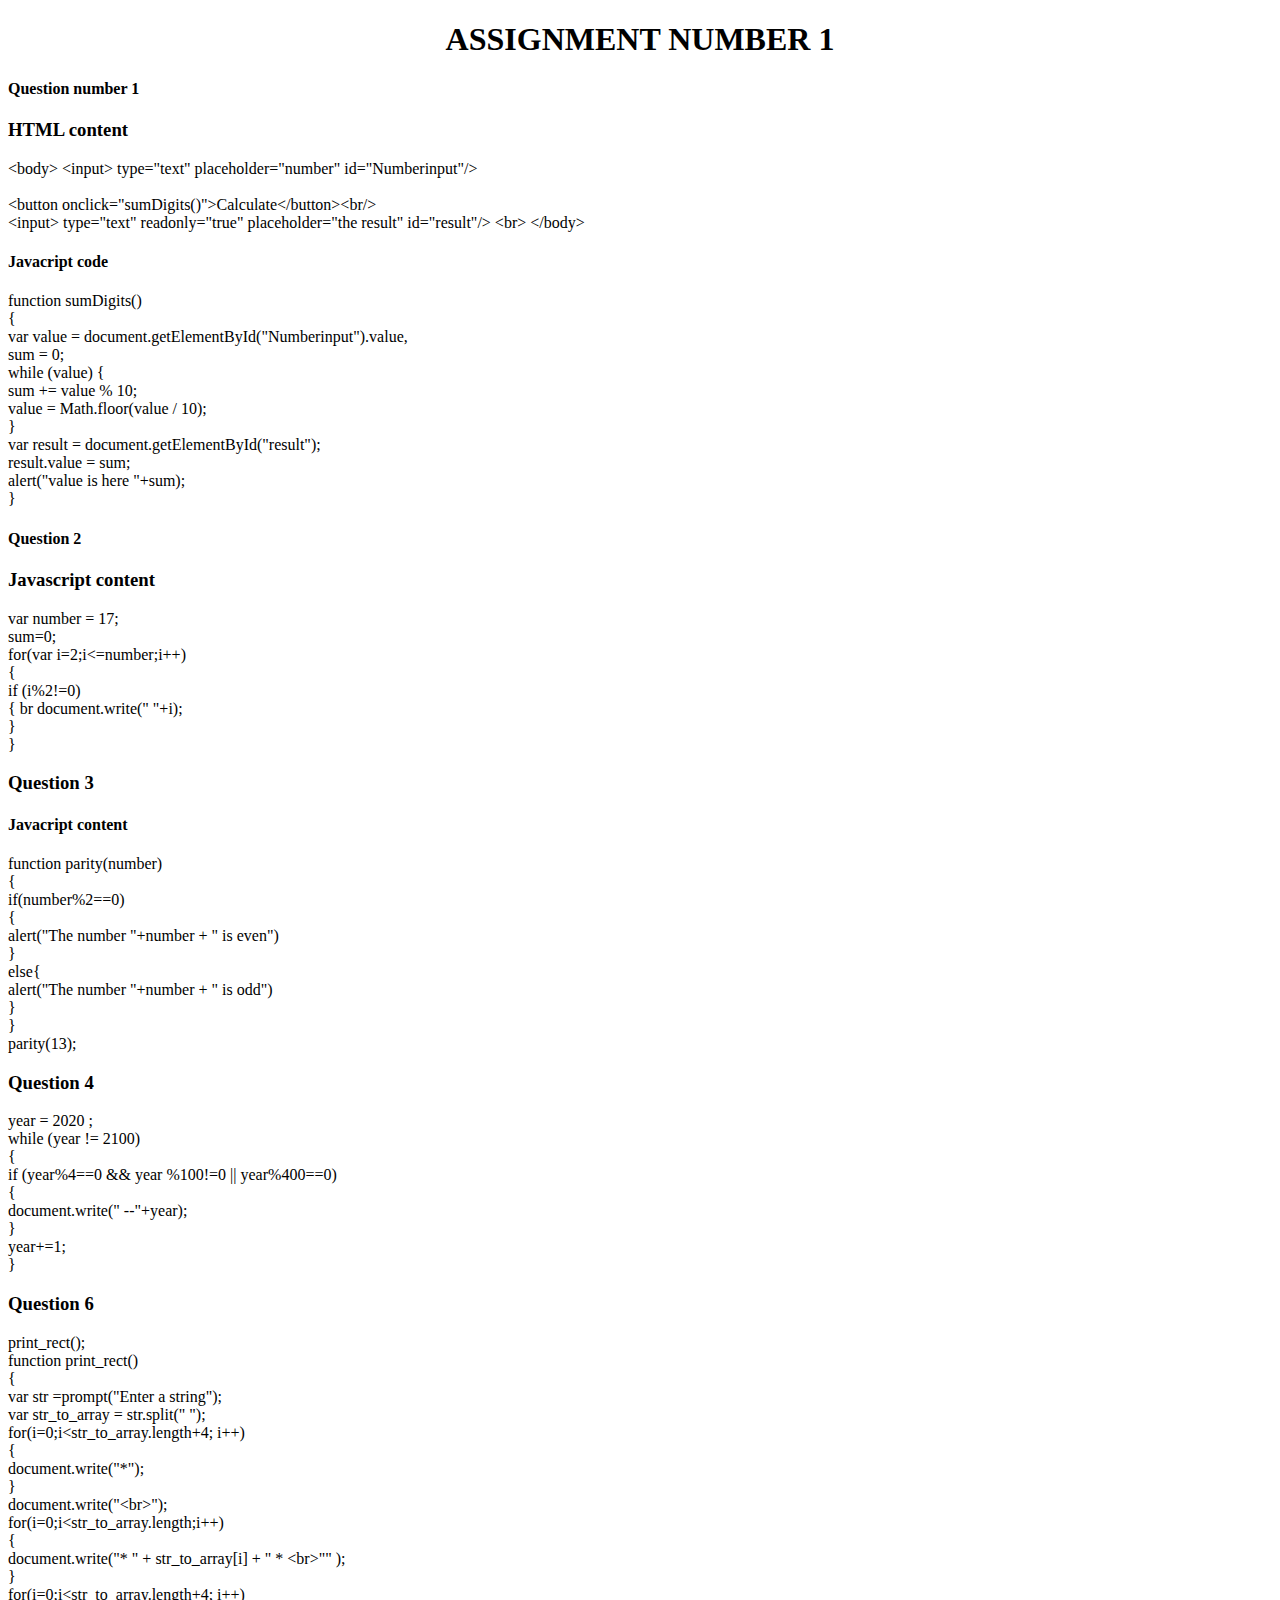
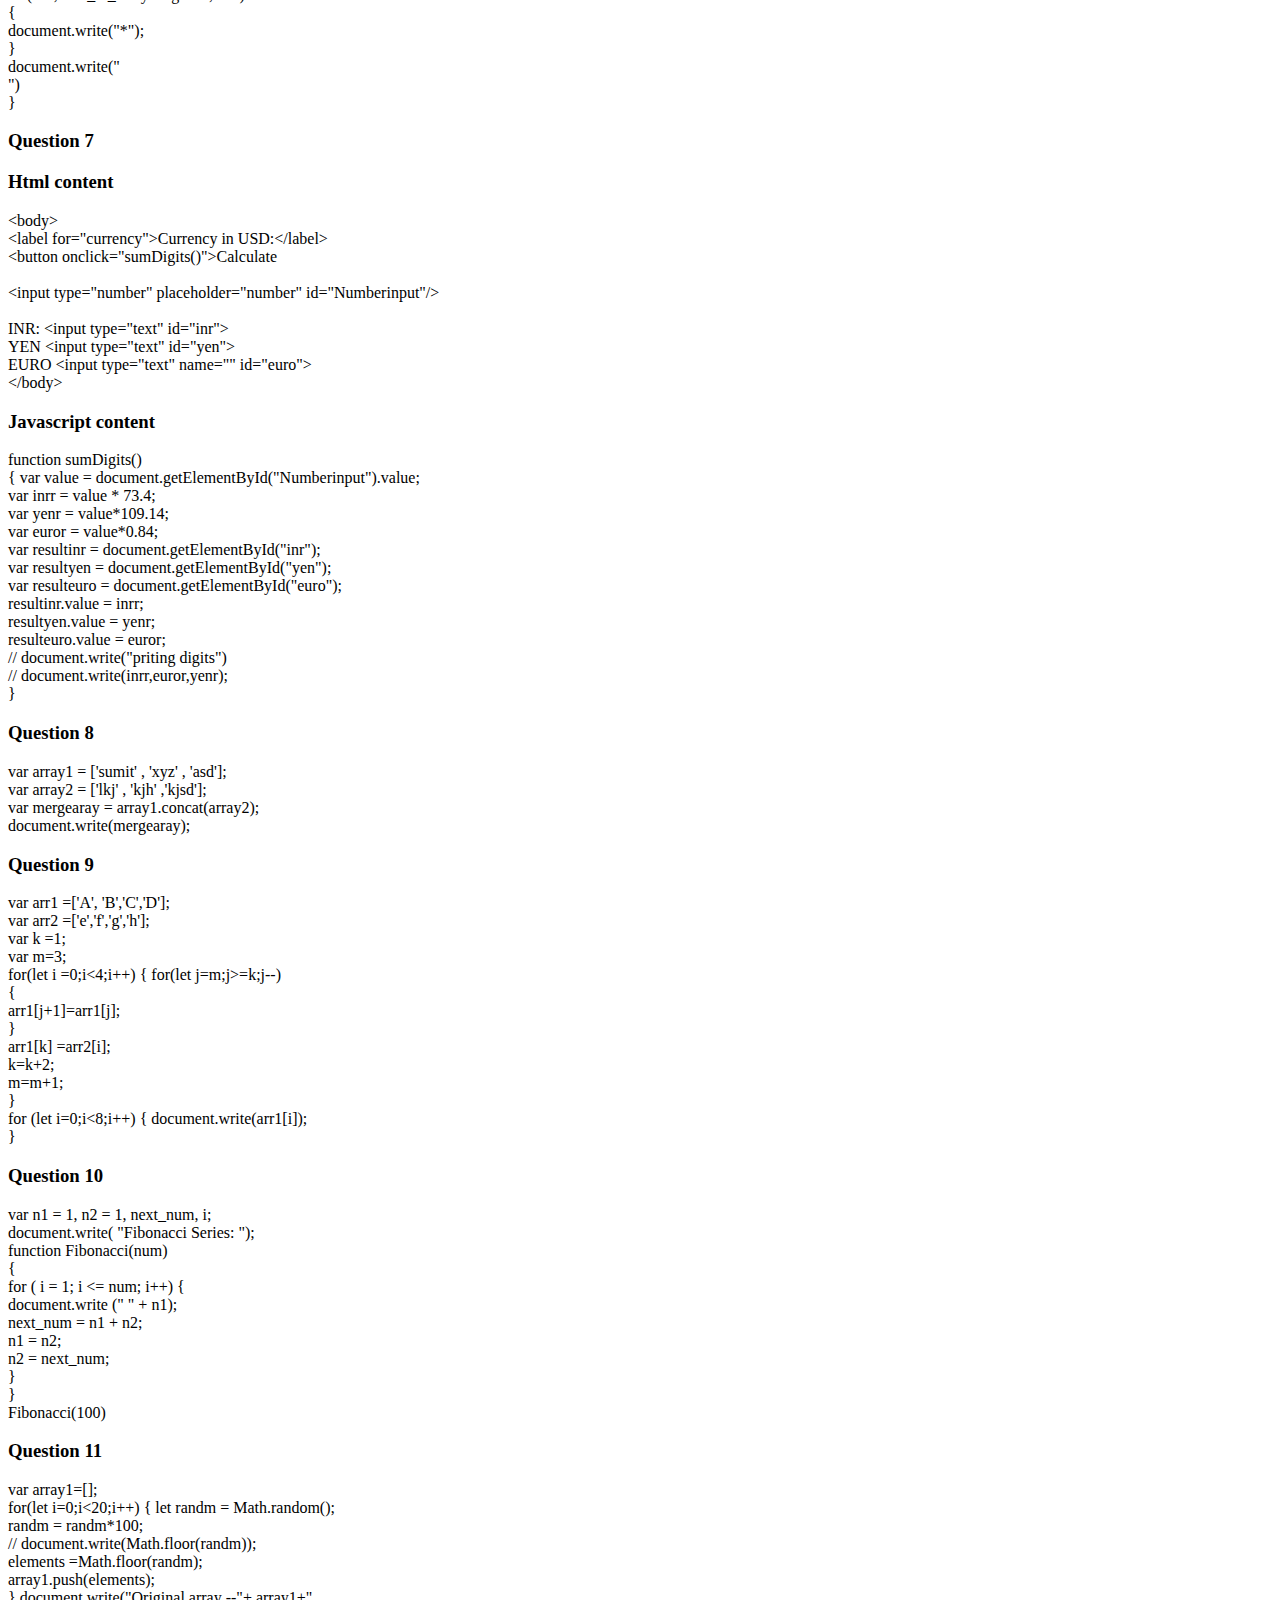
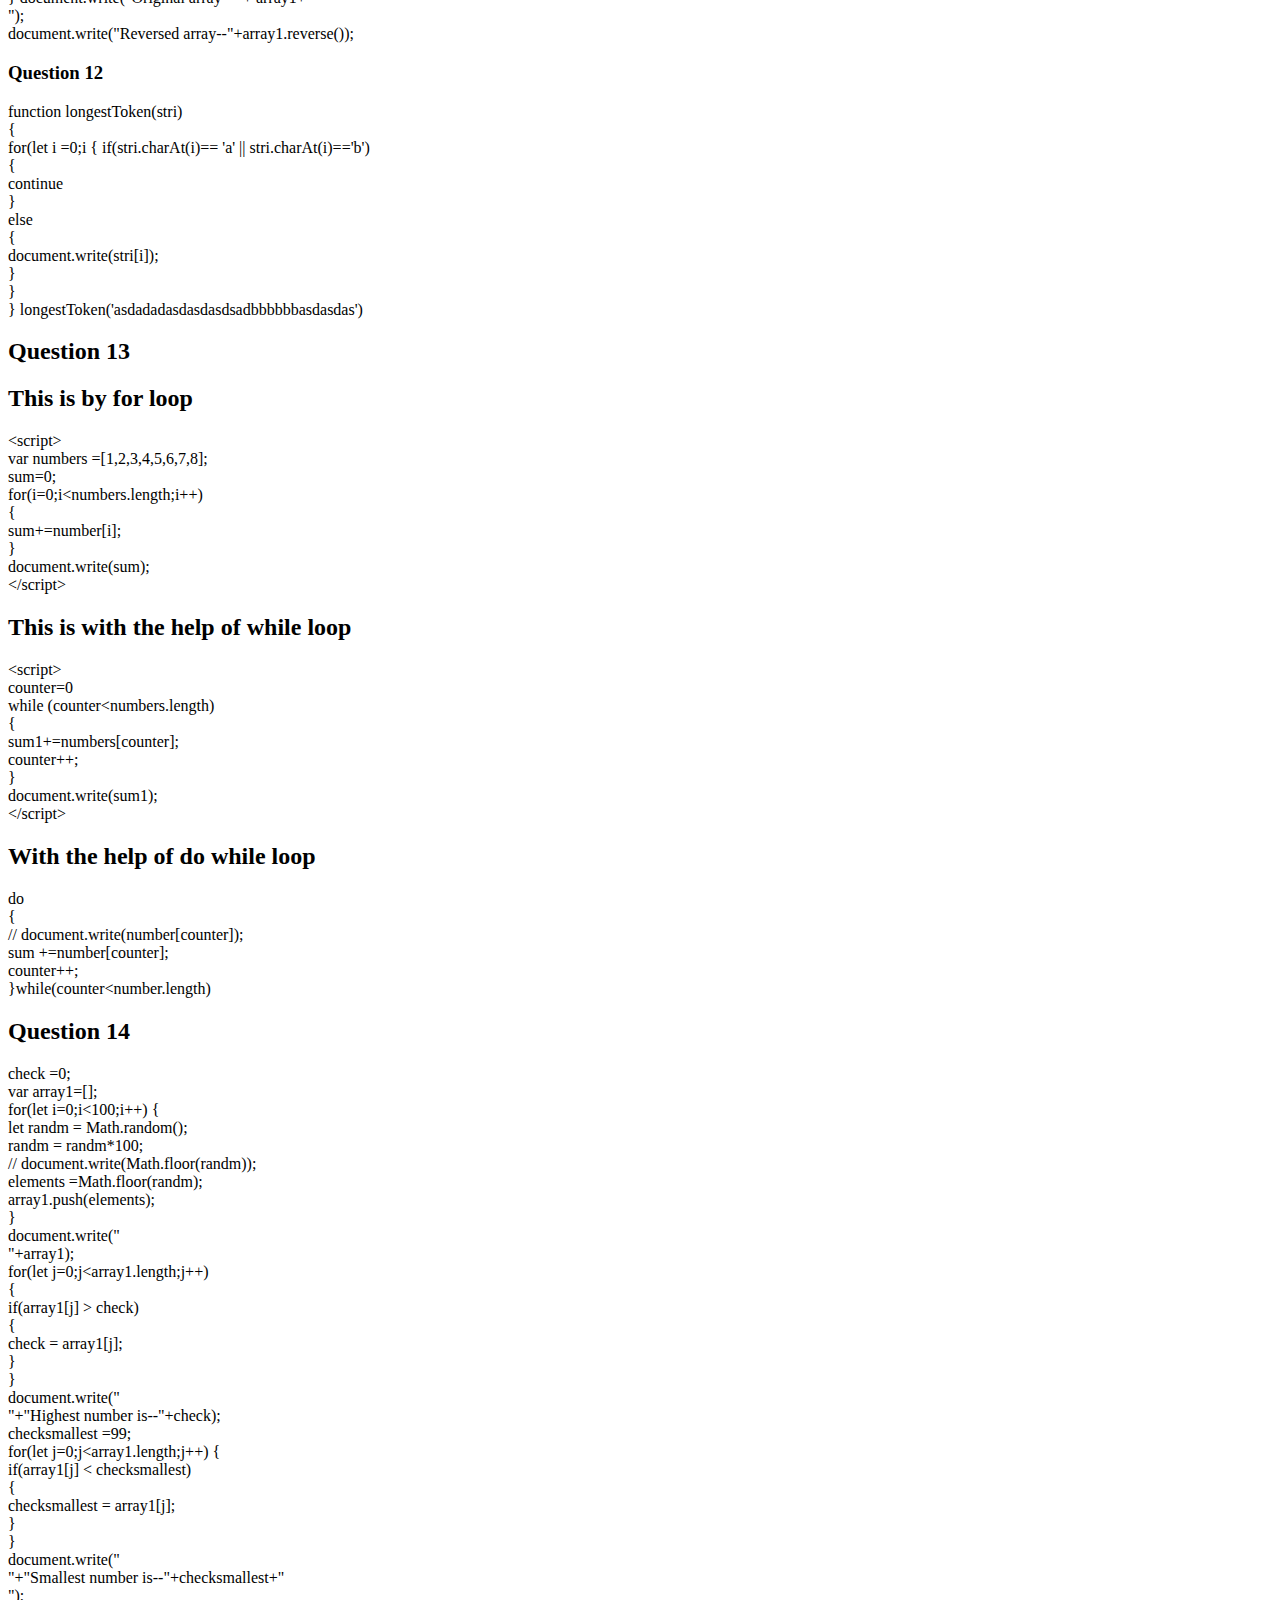
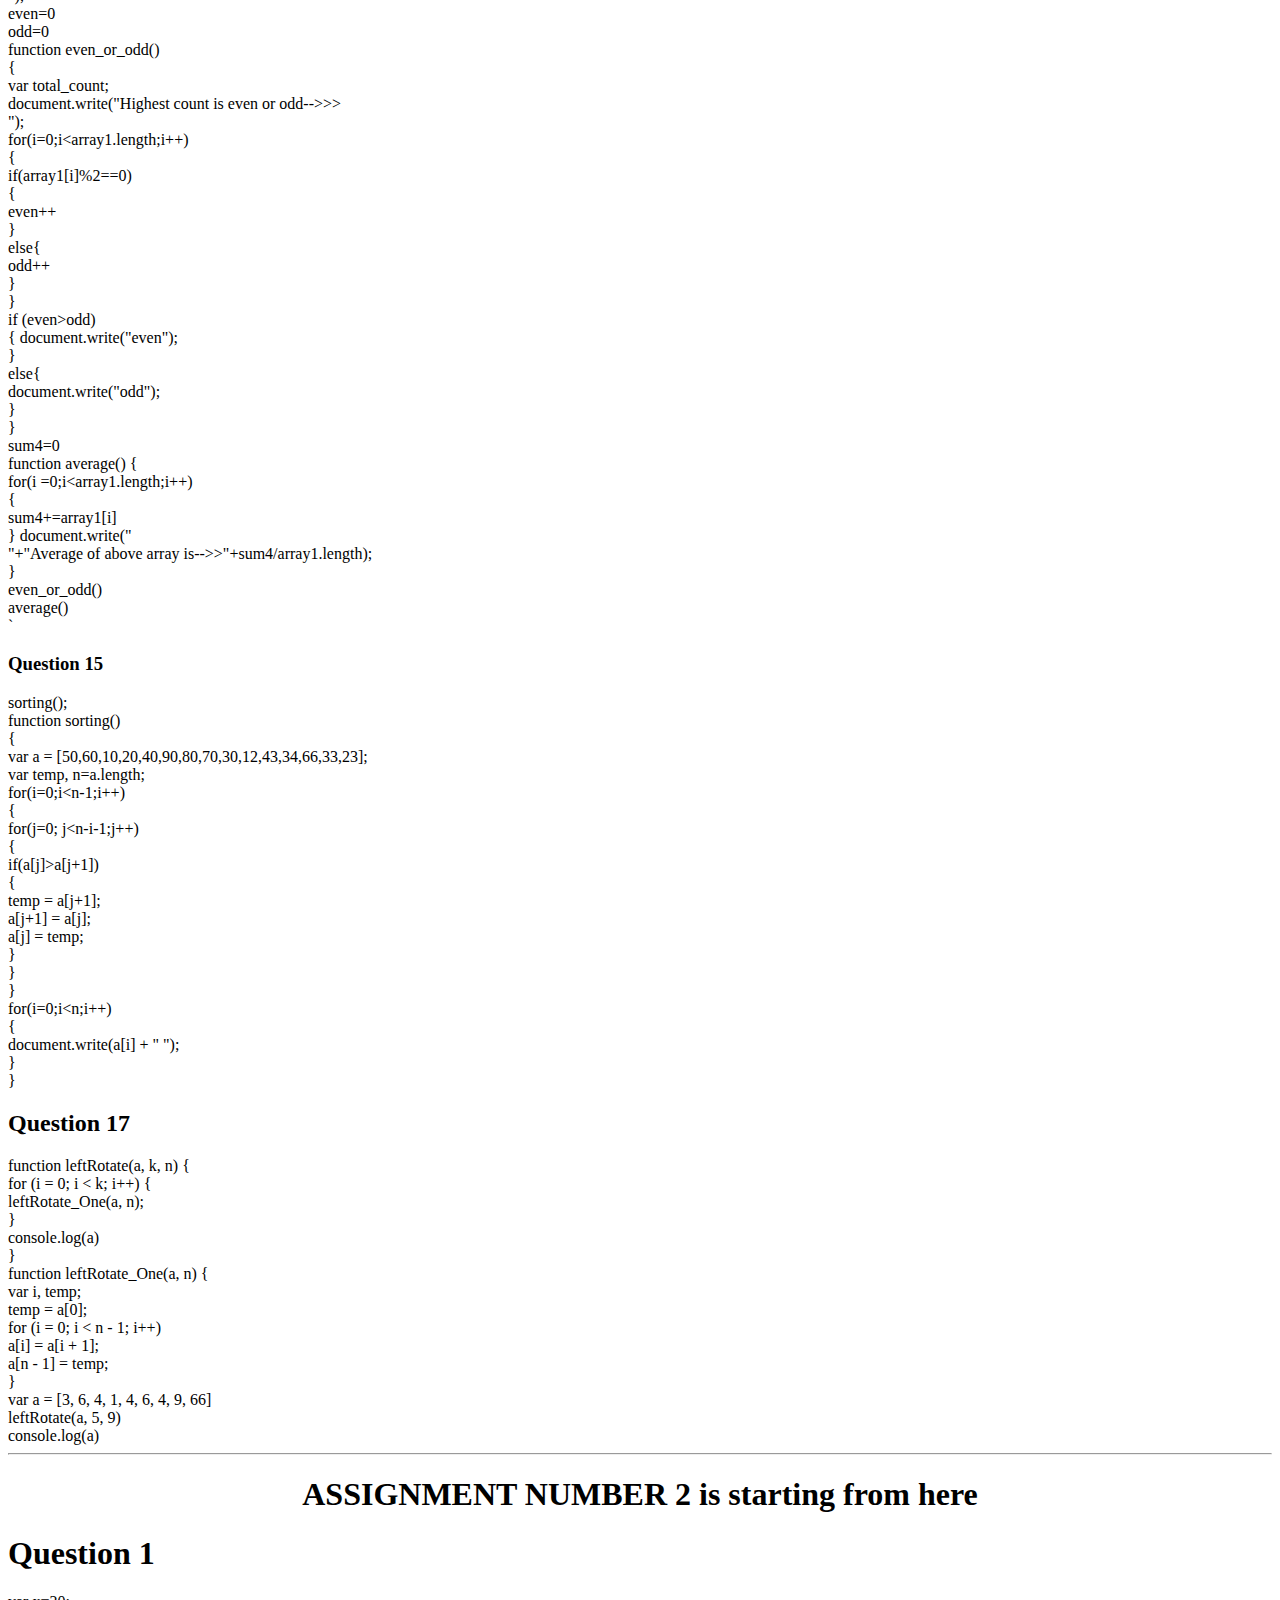
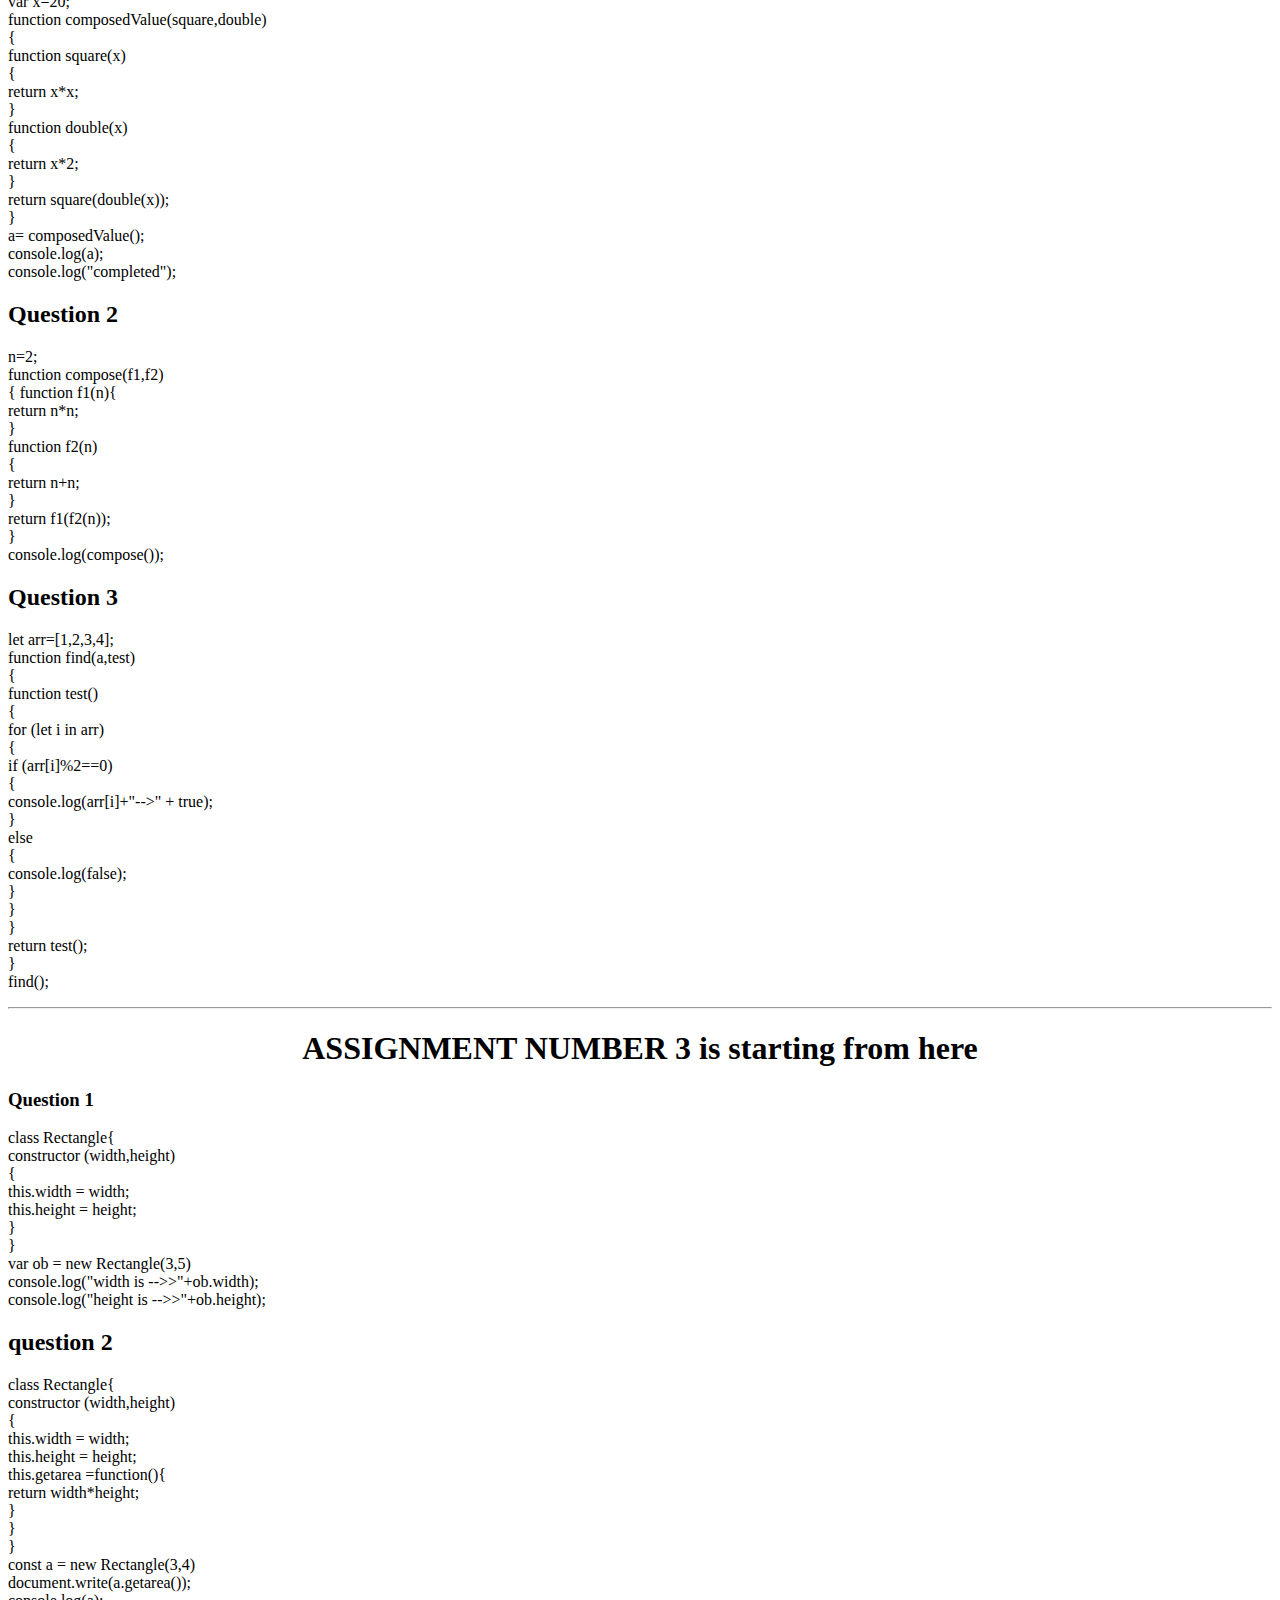
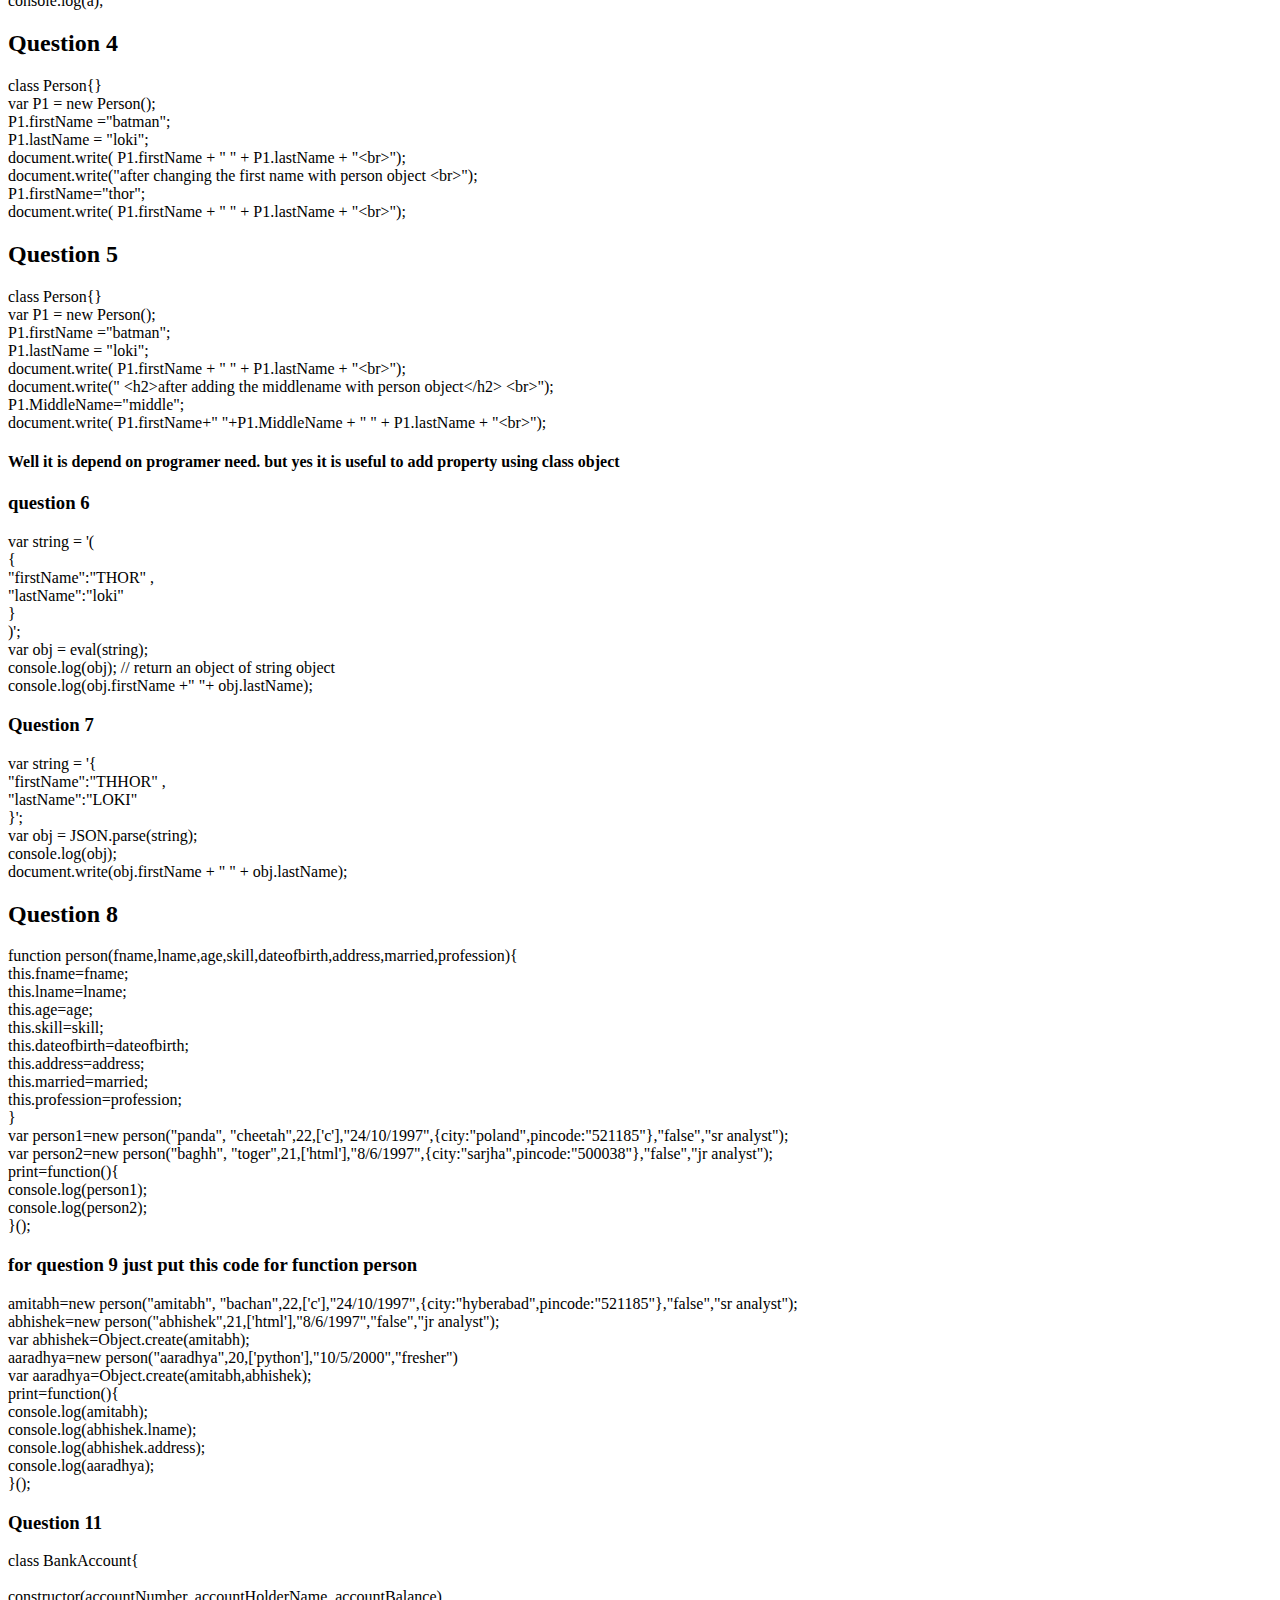
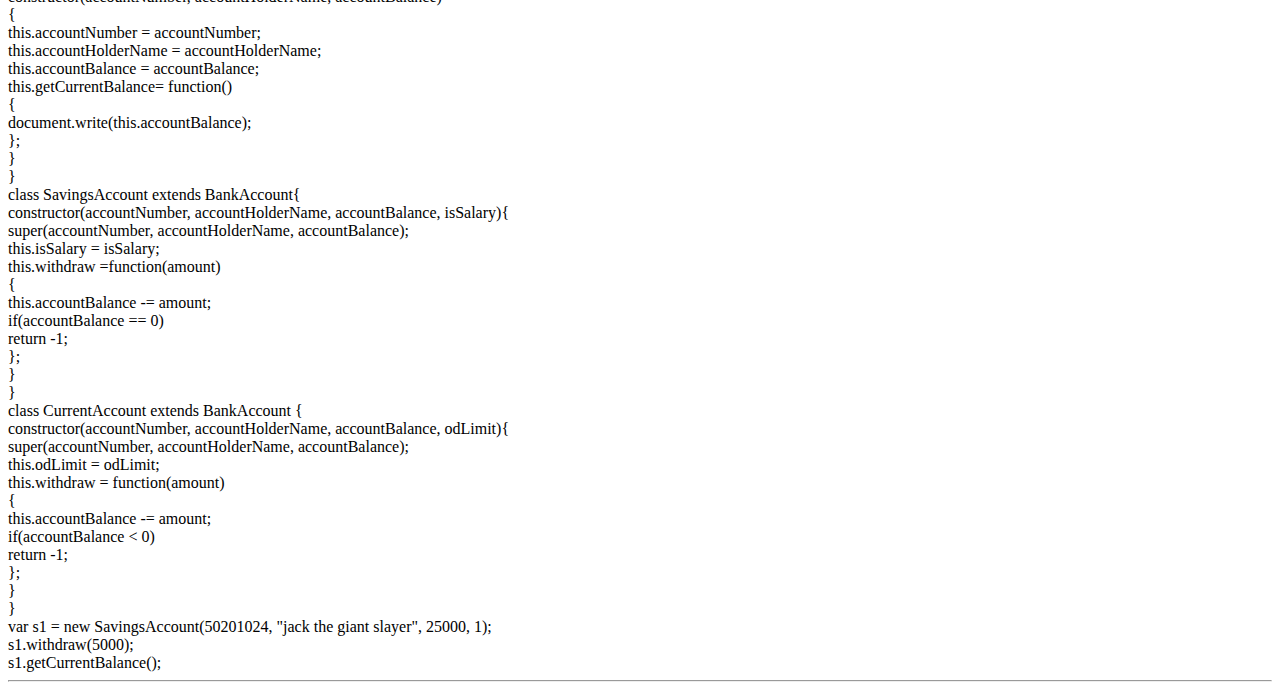
<file: Assignments/javascript Assignment1_2_3.html>
<!DOCTYPE html>
<html lang="en">
<head>
    <meta charset="UTF-8">
    <meta http-equiv="X-UA-Compatible" content="IE=edge">
    <meta name="viewport" content="width=device-width, initial-scale=1.0">
    <title>Document</title>
</head>
<body>
    <center><h1>ASSIGNMENT NUMBER 1</h1></center>
    <div>
        <h4>Question number 1</h4>
        <H3>HTML content</H3>
        
        <p>
            
            &lt;body&gt;
                &lt;input&gt; type="text" placeholder="number" id="Numberinput"/><br/><br/>
                &lt;button onclick="sumDigits()"&gt;Calculate&lt;/button&gt;&lt;br/&gt;<br/>
                &lt;input&gt; type="text" readonly="true" placeholder="the result" id="result"/> &lt;br&gt;
            &lt;/body&gt;
        </p>
        <p>
            <h4>Javacript code</h4>
            function sumDigits() <br> {<br>
                var value = document.getElementById("Numberinput").value, <br>
                    sum = 0;  <br>
            
              while (value) {<br>
                  sum += value % 10;<br>
                  value = Math.floor(value / 10);<br>
              } <br>
              
              var result = document.getElementById("result");<br>
              result.value = sum;<br>
              alert("value is here   "+sum);<br>
            }
            
        </p>
    </div>
    <div>
        <p>
            <h4>Question 2</h4>
            <h3>Javascript content</h3>
        </p>
        <p>
            var number = 17; <br>
sum=0; <br>
for(var i=2;i<=number;i++) <br>
{ <br>
    if (i%2!=0) <br>
    { br
        document.write(" "+i); <br>
    } <br>
}

        </p>
    </div>
    <div>
        <h3>Question 3</h3>
        <h4>Javacript content</h4>
        function parity(number) <br>
{<br>
    if(number%2==0)<br>
    {<br>
        
        alert("The number "+number + " is even")<br>
    }<br>
    else{<br>
        alert("The number "+number + " is odd")<br>
    }<br>
}<br>

parity(13);
    </div>
    <div>
        <h3>Question 4</h3>
        year = 2020 ; <br>
while (year != 2100) <br>
{ <br>
        
            if (year%4==0 && year %100!=0 || year%400==0) <br>
            { <br>
                document.write(" --"+year); <br> 
                
            } <br>
            year+=1; <br>   
        } <br>
    </div>

    <div>
        <h3>Question 6</h3>
        <p>
            print_rect(); <br>
            function print_rect() <br>
            { <br>
                var str =prompt("Enter a string"); <br>
                var str_to_array = str.split(" "); <br>
                for(i=0;i&lt;str_to_array.length+4; i++) <br>
                { <br>
                    document.write("*"); <br>
                } <br>
                document.write("&lt;br>"); <br>
                for(i=0;i&lt;str_to_array.length;i++) <br>
                { <br>
                    document.write("* " + str_to_array[i] + " * &lt;br>"" ); <br>
                } <br>
                for(i=0;i&lt;str_to_array.length+4; i++) <br>
                { <br>
                    document.write("*"); <br>
                } <br>
                document.write("<br>") <br>
            }

        </p>
    </div>
    
        <div>
            <h3>Question 7</h3>
            <h3> Html content</h3>
            &lt;body&gt; <br>
                &lt;label for="currency"&gt;Currency in USD:&lt;/label&gt; <br>
                &lt;button onclick="sumDigits()"&gt;Calculate</button><br/><br/>
                &lt;input type="number" placeholder="number" id="Numberinput"/&gt;<br/><br/>
                        INR: &lt;input type="text" id="inr"&gt; <br>
                        YEN &lt;input type="text" id="yen"&gt; <br>
                        EURO &lt;input type="text" name="" id="euro"&gt; <br>    
            &lt;/body&gt;
            <h3>Javascript content</h3>
            function sumDigits() <br>
{
    var value = document.getElementById("Numberinput").value; <br>
    var inrr = value * 73.4; <br> 
    var  yenr = value*109.14; <br> 
    var  euror = value*0.84;<br>
    var resultinr = document.getElementById("inr"); <br>
    var resultyen = document.getElementById("yen"); <br>
    var resulteuro = document.getElementById("euro"); <br>
    resultinr.value = inrr; <br>
    resultyen.value = yenr; <br>
    resulteuro.value = euror; <br>
    // document.write("priting digits") <br>
    // document.write(inrr,euror,yenr); <br>
}
        </div>
    <div>
        <h3> Question 8</q></h3>
        <p>
            var array1 = ['sumit' , 'xyz' , 'asd']; <br>
            var array2 = ['lkj' , 'kjh' ,'kjsd']; <br>
            var mergearay = array1.concat(array2); <br>
            document.write(mergearay); <br>
        </p>
    </div>

    <div>
        <h3>Question 9</h3>
        <p>
            var arr1 =['A', 'B','C','D']; <br>
            var arr2 =['e','f','g','h']; <br>
            var k =1; <br>
            var m=3; <br>

            for(let i =0;i<4;i++)     
                {    
                for(let j=m;j>=k;j--)   <br>
                    { <br>
                    arr1[j+1]=arr1[j]; <br>
                     } <br>
                    arr1[k] =arr2[i]; <br>
                    k=k+2; <br>
                    m=m+1; <br>
                } <br>
for (let i=0;i<8;i++)
{ 
    document.write(arr1[i]); <br> 
}
        </p>
    </div>
    <div>
        <h3>Question 10</h3>
        <p>
            var n1 = 1,  n2 = 1, next_num, i;   <br>
            document.write( "Fibonacci Series: ");  <br>
            function Fibonacci(num)  <br>
            {   <br>
                    for ( i = 1; i <= num; i++)   
                    { <br>  document.write ("  " +  n1); <br>  
                        next_num = n1 + n2;  <br>  
                        n1 = n2;  <br>  
                        n2 = next_num;  <br>  
                    }   <br>
            } <br>
            Fibonacci(100) <br>
        </p>
    </div>
    <div>
        <h3>Question 11</h3>
        <p>
            
var array1=[]; <br>
for(let i=0;i<20;i++)
{
        let randm = Math.random(); <br> 
        randm = randm*100; <br>
        // document.write(Math.floor(randm)); <br>
        elements =Math.floor(randm); <br>
        array1.push(elements); <br>
}
        document.write("Original array  --"+ array1+"<br>"); <br>
        document.write("Reversed array--"+array1.reverse()); <br>

        </p>
    </div>
    <div>
        <h3>Question 12</h3>
        <p>
            function longestToken(stri) <br>
{ <br>
            for(let i =0;i<stri.length;i++)  <br>
        {     
            if(stri.charAt(i)== 'a' || stri.charAt(i)=='b') <br> 
            { <br>
                continue <br>
            } <br>
            else <br>
            { <br>
                document.write(stri[i]); <br>
            } <br>
        } <br>
} 

        longestToken('asdadadasdasdasdsadbbbbbbasdasdas') <br>
        </p>
    </div>

 <div>
     <H2>Question 13</H2>
     <p>
        <h2>This is by for loop</h2>
        &lt;script> <br>
            var numbers =[1,2,3,4,5,6,7,8]; <br>
            sum=0; <br>

            for(i=0;i&lt;numbers.length;i++) <br>
            { <br>
                sum+=number[i]; <br>
            } <br>
            document.write(sum); <br>
    
                 &lt;/script> <br>
            
            <h2 id="while">This is with the help of while loop</h2> 
       &lt;script> <br>
           counter=0 <br>
        while (counter&lt;numbers.length) <br>
        { <br>
            sum1+=numbers[counter]; <br>
            counter++; <br>
        } <br>
        document.write(sum1); <br>
       &lt;/script> <br>
       <h2>With the help of do while loop</h2>
            do <br>
        { <br>
            // document.write(number[counter]); <br>
            sum +=number[counter]; <br>
            counter++; <br>
        }while(counter&lt;number.length) <br>

     </p>
     
 </div>
 <div>
     <h2>Question 14</h2>
     <p>
     check =0; <br>
            var array1=[]; <br>
            for(let i=0;i&lt;100;i++)
            { <br>
                    let randm = Math.random(); <br>
                    randm = randm*100; <br>
                    // document.write(Math.floor(randm)); <br>
                    elements =Math.floor(randm); <br>
                    array1.push(elements); <br>
            } <br>
            document.write("<br>"+array1); <br>
            for(let j=0;j&lt;array1.length;j++) <br>
            { <br>
                if(array1[j] > check) <br>
                { <br>
                    check = array1[j]; <br>
                } <br>
            } <br>
            document.write("<br>"+"Highest number is--"+check); <br>

            checksmallest =99; <br>
            for(let j=0;j&lt;array1.length;j++)
            { <br>
                if(array1[j] < checksmallest) <br>
                { <br>
                    checksmallest = array1[j]; <br>
                } <br>
            } <br>

            document.write("<br>"+"Smallest number is--"+checksmallest+"<br>"); <br>
            even=0 <br>
            odd=0 <br>
            function even_or_odd() <br>
            { <br>
                    var total_count; <br>
                    document.write("Highest count is even or odd-->>><br>"); <br>
                    for(i=0;i&lt;array1.length;i++) <br>
                    { <br>
                        if(array1[i]%2==0) <br>
                        { <br>
                            even++ <br>
                        } <br>
                        else{ <br>
                            odd++ <br>
                        } <br>
                    } <br>
                    if (even>odd) <br>{
                        document.write("even"); <br>
                    } <br>
                    else{ <br>
                        document.write("odd"); <br>
                    } <br>
            } <br>
            sum4=0 <br>
            function average() {  <br>
                for(i =0;i&lt;array1.length;i++) <br>
                { <br>
                    sum4+=array1[i] <br>
                }
                document.write("<br>"+"Average of above array is-->>"+sum4/array1.length); <br>
                
            } <br>
            even_or_odd() <br>
            average() <br>

`       </p>
        </div>
        <div> <h3>Question 15</h3>
            <p>
                            
            sorting(); <br>
            function sorting() <br>
            { <br>
                var a = [50,60,10,20,40,90,80,70,30,12,43,34,66,33,23]; <br>
                var temp, n=a.length; <br>
                for(i=0;i&lt;n-1;i++) <br>
                { <br>
                    for(j=0; j&lt;n-i-1;j++) <br>
                    { <br>
                        if(a[j]>a[j+1]) <br>
                            { <br>
                                temp = a[j+1]; <br>
                                a[j+1] = a[j]; <br>
                                a[j] = temp; <br>
                            } <br>
                    } <br>
                } <br>
                for(i=0;i&lt;n;i++) <br>
                { <br>
                    document.write(a[i] + " "); <br>
                } <br>
            } <br>
                        </p>
        </div>
        <div>
            <H2>Question 17 </H2>
            function leftRotate(a, k, n) { <br>
                for (i = 0; i < k; i++) { <br>
                    leftRotate_One(a, n); <br>
                } <br>
                console.log(a) <br>
            } <br>
            
            function leftRotate_One(a, n) { <br>
                var i, temp; <br>
                temp = a[0]; <br>
                for (i = 0; i < n - 1; i++) <br>
                       a[i] = a[i + 1]; <br>
                    a[n - 1] = temp; <br>
            } <br>
            var a = [3, 6, 4, 1, 4, 6, 4, 9, 66] <br>
            leftRotate(a, 5, 9) <br>
            console.log(a) <br>
        </div>
<hr>


        <center><h1>ASSIGNMENT NUMBER 2 is starting from here</h1></center>

        <div>

            <h1>Question 1</h1>
            <P>
                    var x=20; <BR>
                    function composedValue(square,double) <br>
                    { <br> 
                        function square(x) <br>
                        { <br>
                            return x*x; <br>
                        } <br>
                        function double(x) <br>
                        { <br>
                            return x*2; <br>
                        } <br>
                        return square(double(x)); <br>
                    } <br>
                    a= composedValue(); <br>
                    console.log(a);  <br>
                    console.log("completed"); <br>
                </P> 
        </div>
        <div>
            <h2>Question 2</h2>
            <p>
                    n=2; <br>
                function compose(f1,f2)  <br>{
                    
                    function f1(n){ <br>
                        return n*n; <br>
                    } <br>
                    function f2(n) <br>
                    { <br>
                        return n+n; <br>
                    } <br>
                    return f1(f2(n)); <br>
                } <br>
                console.log(compose());
            </p>
        </div>
        <div>
            <h2>Question 3</h2>
            <p>
                let arr=[1,2,3,4]; <br>
        
                    function find(a,test) <br>
                    { <br>
                        function test() <br>
                    { <br>
                        for (let i in arr) <br>
                        { <br>
                            if (arr[i]%2==0) <br>
                            { <br>
                                console.log(arr[i]+"-->" + true); <br>
                            } <br>
                            else <br>
                            { <br>
                                console.log(false); <br>
                            } <br>
                        } <br>
                    } <br>
                    return test(); <br> 
                    } <br>
                    
                    find(); <br>
            </p>
        </div>
        <hr>
            <center><h1>ASSIGNMENT NUMBER 3 is starting from here</h1></center>

            <div>
                <h3>Question 1</h3>
                <p>
                    class Rectangle{ <br>
                        constructor (width,height) <br>
                        { <br>
                            this.width = width; <br>
                            this.height = height; <br>
                        }    <br>
                    } <br>
                    
                    var ob = new Rectangle(3,5) <br>
                    console.log("width is -->>"+ob.width); <br>
                    console.log("height is -->>"+ob.height); <br>
                    </p> 
                    <h2> 
                    question 2
                </h2>
                <p>
                    class Rectangle{ <br>
                        constructor (width,height) <br>
                        { <br>
                            this.width = width; <br>
                            this.height = height; <br>
                            this.getarea =function(){ <br>
                                return width*height; <br>
                            } <br>
                        } <br>
                    } <br>
                    const a = new Rectangle(3,4) <br>
                    document.write(a.getarea()); <br>
                    console.log(a); <br>
                </p>
                <h2>Question 4</h2>
                <p>
                                    
                class Person{} <br>
                var P1 = new Person(); <br>
                P1.firstName ="batman"; <br>
                P1.lastName = "loki"; <br>
                document.write( P1.firstName  + " " + P1.lastName + "&lt;br>"); <br>
                document.write("after changing the first name with person object &lt;br>"); <br>
                P1.firstName="thor"; <br>
                document.write( P1.firstName  + " " + P1.lastName + "&lt;br>"); <br>
                </p>
                <h2>Question 5</h2>
                <p>
                                        
                    class Person{} <br>
                    var P1 = new Person(); <br>
                    P1.firstName ="batman"; <br>
                    P1.lastName = "loki"; <br>
                    document.write( P1.firstName  + " " + P1.lastName + "&lt;br>"); <br>
                    document.write(" &lt;h2>after adding the middlename with person object&lt;/h2> &lt;br>"); <br>
                    P1.MiddleName="middle"; <br>
                    document.write( P1.firstName+" "+P1.MiddleName + " " + P1.lastName + "&lt;br>"); <br>
                    <h4>Well it is depend on programer need. but yes it is useful to add property using class object</h4>
                </p>
                <h3>question 6</h3>
                <p>
                                    
                var string = '( <br>
                    { <br>
                        "firstName":"THOR" , <br>
                         "lastName":"loki" <br>
                    } <br>
                              )'; <br>
                var obj = eval(string); <br>
                console.log(obj);  // return an object of string object <br>
                console.log(obj.firstName +" "+ obj.lastName); <br>
                </p>
                <h3>Question 7</h3>
                <p>
                    var string = '{ <br>
                        "firstName":"THHOR" , <br>
                         "lastName":"LOKI" <br>
                        }'; <br>
                    var obj = JSON.parse(string); <br>
                    console.log(obj); <br>
                    document.write(obj.firstName + " " + obj.lastName); <br>
                </p>
                <h2>Question 8</h2>
                <p>
                    function person(fname,lname,age,skill,dateofbirth,address,married,profession){ <br>
                        this.fname=fname; <br>
                        this.lname=lname; <br>
                        this.age=age; <br>
                        this.skill=skill; <br>
                        this.dateofbirth=dateofbirth; <br>
                        this.address=address; <br>
                        this.married=married; <br>
                        this.profession=profession; <br>
                    } <br>
                    var person1=new person("panda", "cheetah",22,['c'],"24/10/1997",{city:"poland",pincode:"521185"},"false","sr analyst"); <br>
                    var person2=new person("baghh", "toger",21,['html'],"8/6/1997",{city:"sarjha",pincode:"500038"},"false","jr analyst"); <br>
                    
                    print=function(){ <br>
                        console.log(person1); <br>
                        console.log(person2); <br>
                    }(); <br>
                </p>
                <h3>for question 9 just put this code for function person</h3>
                <p>
                                        
                    amitabh=new person("amitabh", "bachan",22,['c'],"24/10/1997",{city:"hyberabad",pincode:"521185"},"false","sr analyst"); <br>
                    abhishek=new person("abhishek",21,['html'],"8/6/1997","false","jr analyst"); <br>
                    var abhishek=Object.create(amitabh); <br>
                    aaradhya=new person("aaradhya",20,['python'],"10/5/2000","fresher") <br>
                    var aaradhya=Object.create(amitabh,abhishek); <br>
                    print=function(){ <br>
                        console.log(amitabh); <br>
                        console.log(abhishek.lname); <br>
                        console.log(abhishek.address); <br>
                        console.log(aaradhya); <br>
                    }(); <br>
                    <h3>Question 11</h3>
                    class BankAccount{ <BR></BR>
                        constructor(accountNumber, accountHolderName, accountBalance) <br>
                        { <br>
                            this.accountNumber = accountNumber; <br>
                            this.accountHolderName = accountHolderName; <br>
                            this.accountBalance = accountBalance; <br>
                            this.getCurrentBalance= function() <br>
                            { <br>
                                document.write(this.accountBalance); <br>
                            }; <br>
                        } <br>
                    } <br>
                    
                    class SavingsAccount extends BankAccount{ <br>
                        constructor(accountNumber, accountHolderName, accountBalance, isSalary){ <br>
                            super(accountNumber, accountHolderName, accountBalance); <br>
                            this.isSalary = isSalary; <br>
                            this.withdraw =function(amount) <br>
                            { <br>
                                this.accountBalance -= amount; <br>
                                if(accountBalance == 0) <br>
                                return -1; <br>
                            }; <br>
                        } <br>
                    
                    } <br>
                    
                    class CurrentAccount extends BankAccount { <br>
                        constructor(accountNumber, accountHolderName, accountBalance, odLimit){ <br>
                            super(accountNumber, accountHolderName, accountBalance); <br>
                            this.odLimit = odLimit; <br>
                            this.withdraw = function(amount) <br>
                            { <br>
                                this.accountBalance -= amount; <br>
                                if(accountBalance < 0) <br>
                                return -1; <br>
                            }; <br>
                        } <br>
                    } <br>
                    
                    var s1 = new SavingsAccount(50201024, "jack the giant slayer", 25000, 1); <br>
                    s1.withdraw(5000); <br>
                    s1.getCurrentBalance(); <br>
                    <hr>
                </p>
            </div>
            
</body>
</html>
</file>
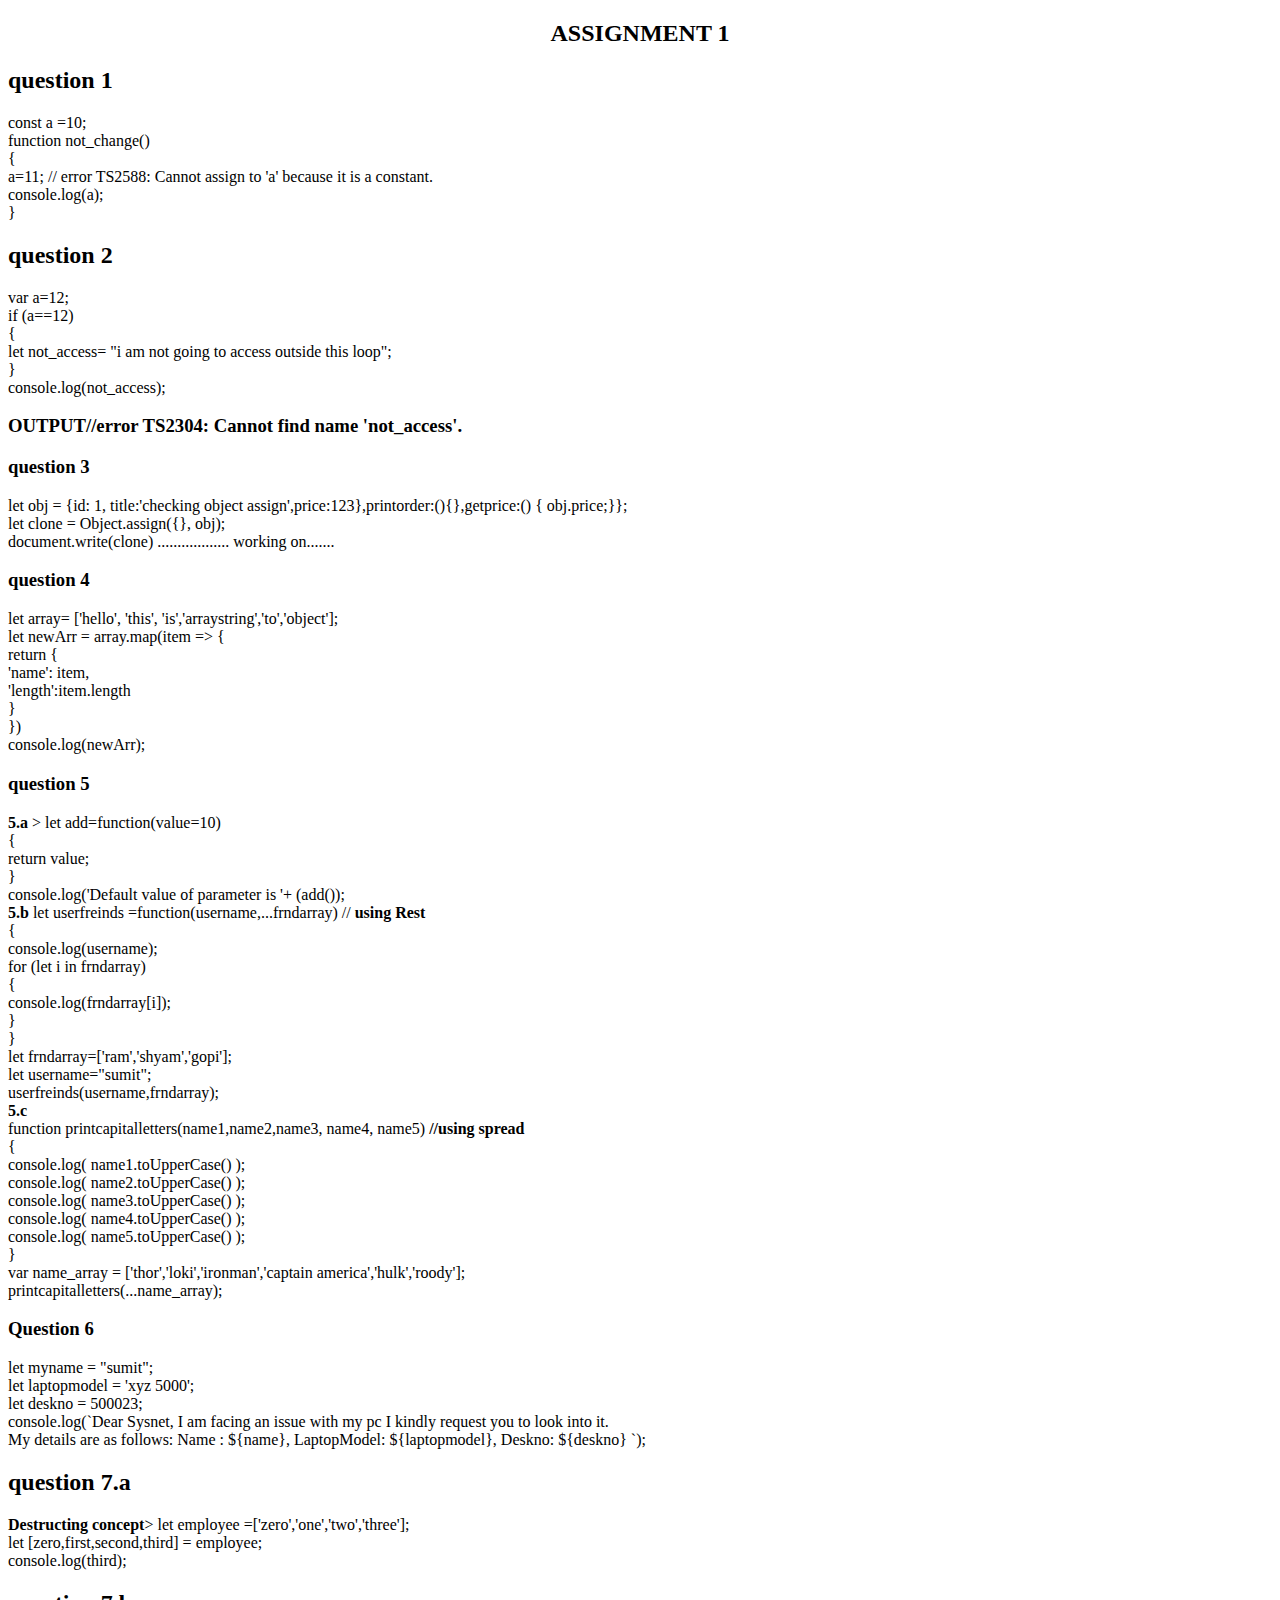
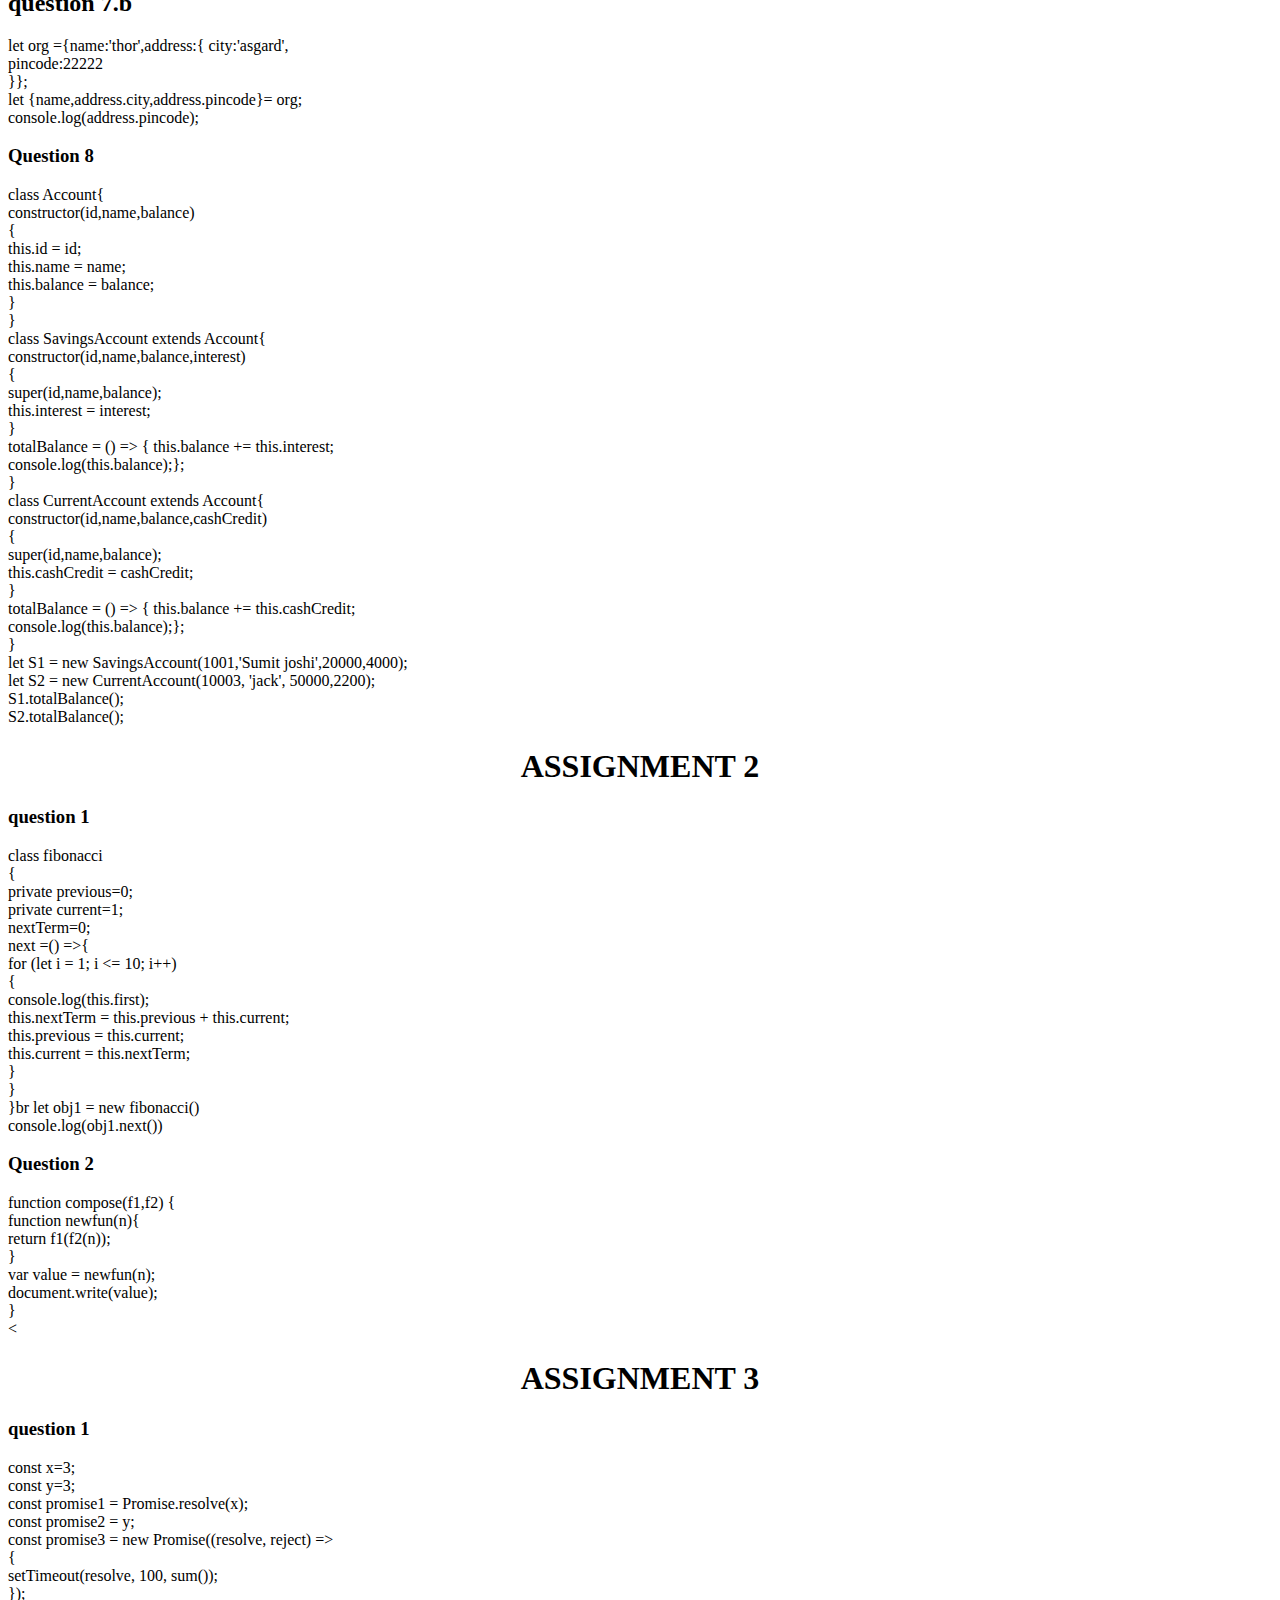
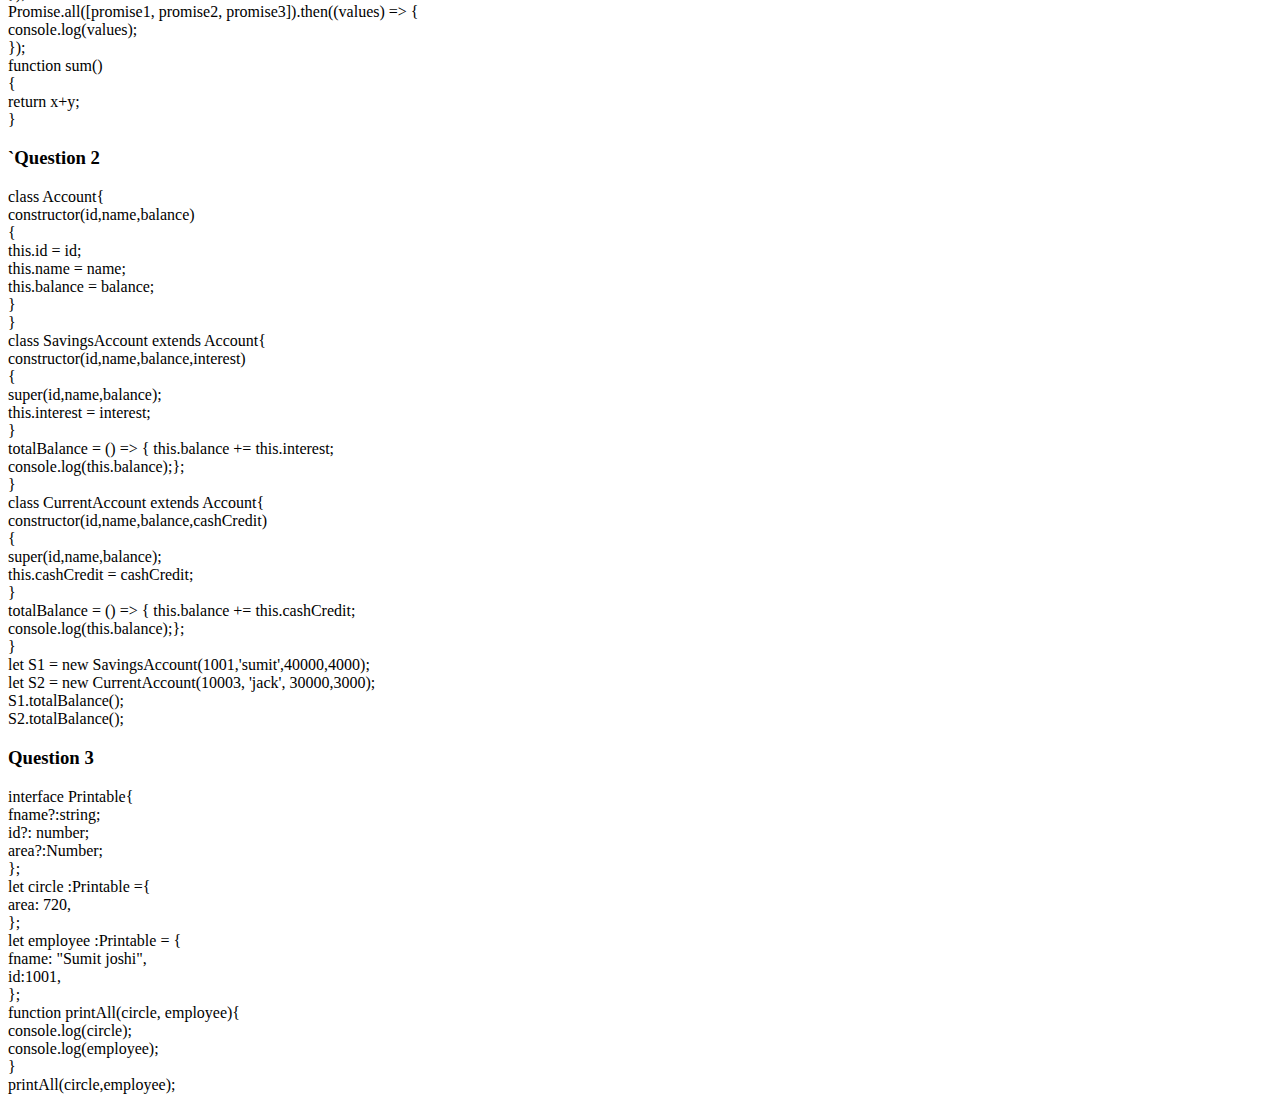
<file: Assignments/Typescriptassignment1_2_3.html>
<!DOCTYPE html>
<html lang="en">
<head>
    <meta charset="UTF-8">
    <meta http-equiv="X-UA-Compatible" content="IE=edge">
    <meta name="viewport" content="width=device-width, initial-scale=1.0">
    <title>TYPESCRIPT ES6 ASSIGNMENT</title>
</head>
<body>
    <div>
        <center><h2> ASSIGNMENT 1</h2> </center>
        <p>
            <h2>question 1</h2>
            const a =10; <br>
            
            function not_change() <br>
            { <br>
                
                a=11;   // error TS2588: Cannot assign to 'a' because it is a constant. <br>
                console.log(a);   <br>
            
             } <br>
            
            <h2>question 2</h2>
            
            var a=12; <br>
            if (a==12) <br>
            { <br>
                let not_access= "i am not going to access outside this loop"; <br>
            } <br>
            console.log(not_access); <h3> <b>OUTPUT</b>//error TS2304: Cannot find name 'not_access'.</h3>
            
            <h3>question 3</h3>
            
            let obj = {id: 1, title:'checking object assign',price:123},printorder:(){},getprice:() { obj.price;}}; <br>
            let clone = Object.assign({}, obj); <br>
            document.write(clone) ..................  working on.......
            
            <h3>question 4</h3>
            
            let array= ['hello', 'this', 'is','arraystring','to','object']; <br>
            let newArr = array.map(item => { <br>
              return { <br>
                'name': item, <br>
                'length':item.length <br>
              } <br>
            }) <br>
            
            console.log(newArr); <br>
            
            <h3>question 5</h3>
            
            <b>5.a </b>>
            
            let add=function(value=10) <br>
            { <br>
                return value; <br>
            } <br>
            console.log('Default value of parameter is '+ (add()); <br>
            
            <b>5.b</b>
            
            let userfreinds =function(username,...frndarray) // <b>using Rest</b>  <br>
            { <br>
                console.log(username); <br>
                for (let i in frndarray) <br>
                { <br>
                    console.log(frndarray[i]); <br>
                } <br>
            } <br>
            let frndarray=['ram','shyam','gopi']; <br>
            let username="sumit"; <br>
            userfreinds(username,frndarray); <br>
            
            <b>5.c</b> <br>
            
            function printcapitalletters(name1,name2,name3, name4, name5) <b>//using spread</b> <br>
            { <br> 
                console.log( name1.toUpperCase() ); <br>
                console.log( name2.toUpperCase() ); <br>
                console.log( name3.toUpperCase() ); <br>
                console.log( name4.toUpperCase() ); <br>
                console.log( name5.toUpperCase() ); <br>
            } <br>
             
            var name_array = ['thor','loki','ironman','captain america','hulk','roody']; <br>
             
            printcapitalletters(...name_array); <br>
            
            <h3>Question 6</h3>
            
                let myname = "sumit"; <br>
                let laptopmodel = 'xyz 5000'; <br>
                let deskno = 500023; <br>

                console.log(`Dear Sysnet, I am facing an issue with my pc I kindly request you to look into it. <br>
                My details are as follows: Name : ${name}, LaptopModel: ${laptopmodel}, Deskno: ${deskno} `); <br>
            
            <h2>question 7.a</h2> <b>Destructing concept</b>>
            
            let employee =['zero','one','two','three']; <br>
            
            let [zero,first,second,third] = employee; <br>
            console.log(third); <br>
            
            
            <h2>question 7.b </h2>
            
            let org ={name:'thor',address:{
                city:'asgard', <br>
                pincode:22222 <br>
            }}; <br>
            
            let {name,address.city,address.pincode}= org; <br>
            
            console.log(address.pincode); <br>
            
            <h3>Question 8</h3>
            class Account{ <br>
                constructor(id,name,balance) <br>
                { <br>
                    this.id = id; <br>
                    this.name = name; <br>
                    this.balance = balance; <br> 
                } <br>
            } <br>
            class SavingsAccount extends Account{ <br>
                constructor(id,name,balance,interest) <br>
                { <br>
                    super(id,name,balance); <br>
                    this.interest = interest; <br>
                } <br>
                totalBalance = () => { this.balance += this.interest; <br>
                    console.log(this.balance);}; <br>
            } <br>
            
            class CurrentAccount extends Account{ <br>
                constructor(id,name,balance,cashCredit) <br>
                { <br>
                    super(id,name,balance); <br>
                    this.cashCredit = cashCredit; <br>
                } <br>
                totalBalance = () => { this.balance += this.cashCredit; <br>
                    console.log(this.balance);}; <br>
            } <br>
            
            let S1 = new SavingsAccount(1001,'Sumit joshi',20000,4000); <br>
            let S2 = new CurrentAccount(10003, 'jack', 50000,2200); <br>
            S1.totalBalance(); <br>
            S2.totalBalance(); <br>
            
            
            
            <center><h1>ASSIGNMENT 2</h1></center>
            <h3>question 1</h3>
            class fibonacci <br>
            { <br>
                private previous=0; <br>
                private current=1; <br>
                nextTerm=0; <br>

                next =() =>{ <br>
                    for (let i = 1; i <= 10; i++) <br> 
                    { <br>
                    console.log(this.first); <br>
                    this.nextTerm = this.previous + this.current; <br>
                    this.previous = this.current; <br>
                    this.current = this.nextTerm; <br>
                            
                    } <br>
                }   <br>
            }br
            let obj1 = new fibonacci() <br>
            console.log(obj1.next()) <br>

                  <h3>Question 2</h3>          
                
                function compose(f1,f2) { <br>
                    function newfun(n){ <br>
                        return f1(f2(n)); <br>
                    } <br>
                    var value = newfun(n); <br>
                    document.write(value); <br>
                } <br>

                <

            <CENter><H1>ASSIGNMENT 3</H1></CENter>
            <h3>question 1</h3>
            const x=3; <br>
            const y=3; <br>
            const promise1 = Promise.resolve(x); <br>
            const promise2 = y; <br>
            const promise3 = new Promise((resolve, reject) =>  <br>
            { <br>

            setTimeout(resolve, 100, sum()); <br>
            }); <br>

            Promise.all([promise1, promise2, promise3]).then((values) => { <br>
            console.log(values); <br>
            }); <br>

            function sum() <br>
            { <br>
                return x+y; <br>
            } <br>

            <h3>`Question 2</h3>
            class Account{ <br>
                constructor(id,name,balance) <br>
                { <br>
                    this.id = id; <br>
                    this.name = name; <br>
                    this.balance = balance; <br> 
                } <br>
            } <br>
            class SavingsAccount extends Account{ <br>
                constructor(id,name,balance,interest) <br>
                { <br>
                    super(id,name,balance); <br>
                    this.interest = interest; <br>
                } <br>
                totalBalance = () => { this.balance += this.interest; <br>
                    console.log(this.balance);}; <br>
            } <br>
            
            class CurrentAccount extends Account{ <br>
                constructor(id,name,balance,cashCredit) <br>
                { <br>
                    super(id,name,balance); <br>
                    this.cashCredit = cashCredit; <br>
                } <br>
                totalBalance = () => { this.balance += this.cashCredit; <br>
                    console.log(this.balance);}; <br>
            } <br>
            
            let S1 = new SavingsAccount(1001,'sumit',40000,4000); <br>
            let S2 = new CurrentAccount(10003, 'jack', 30000,3000); <br>
            S1.totalBalance(); <br>
            S2.totalBalance(); <br>
            
            <h3>Question 3</h3>
            interface Printable{ <br>
                fname?:string; <br>
                id?: number; <br>
                area?:Number; <br>
            }; <br>
             
            let circle :Printable ={ <br>
               area: 720, <br>
            }; <br>
            
            let employee :Printable = { <br>
                fname: "Sumit joshi", <br>
                id:1001, <br>
            }; <br>
            
            function printAll(circle, employee){ <br>
                console.log(circle); <br>
                console.log(employee); <br>
            } <br>
            
            printAll(circle,employee); <br>
        </p>

    </div>
</body>
</html>
</file>
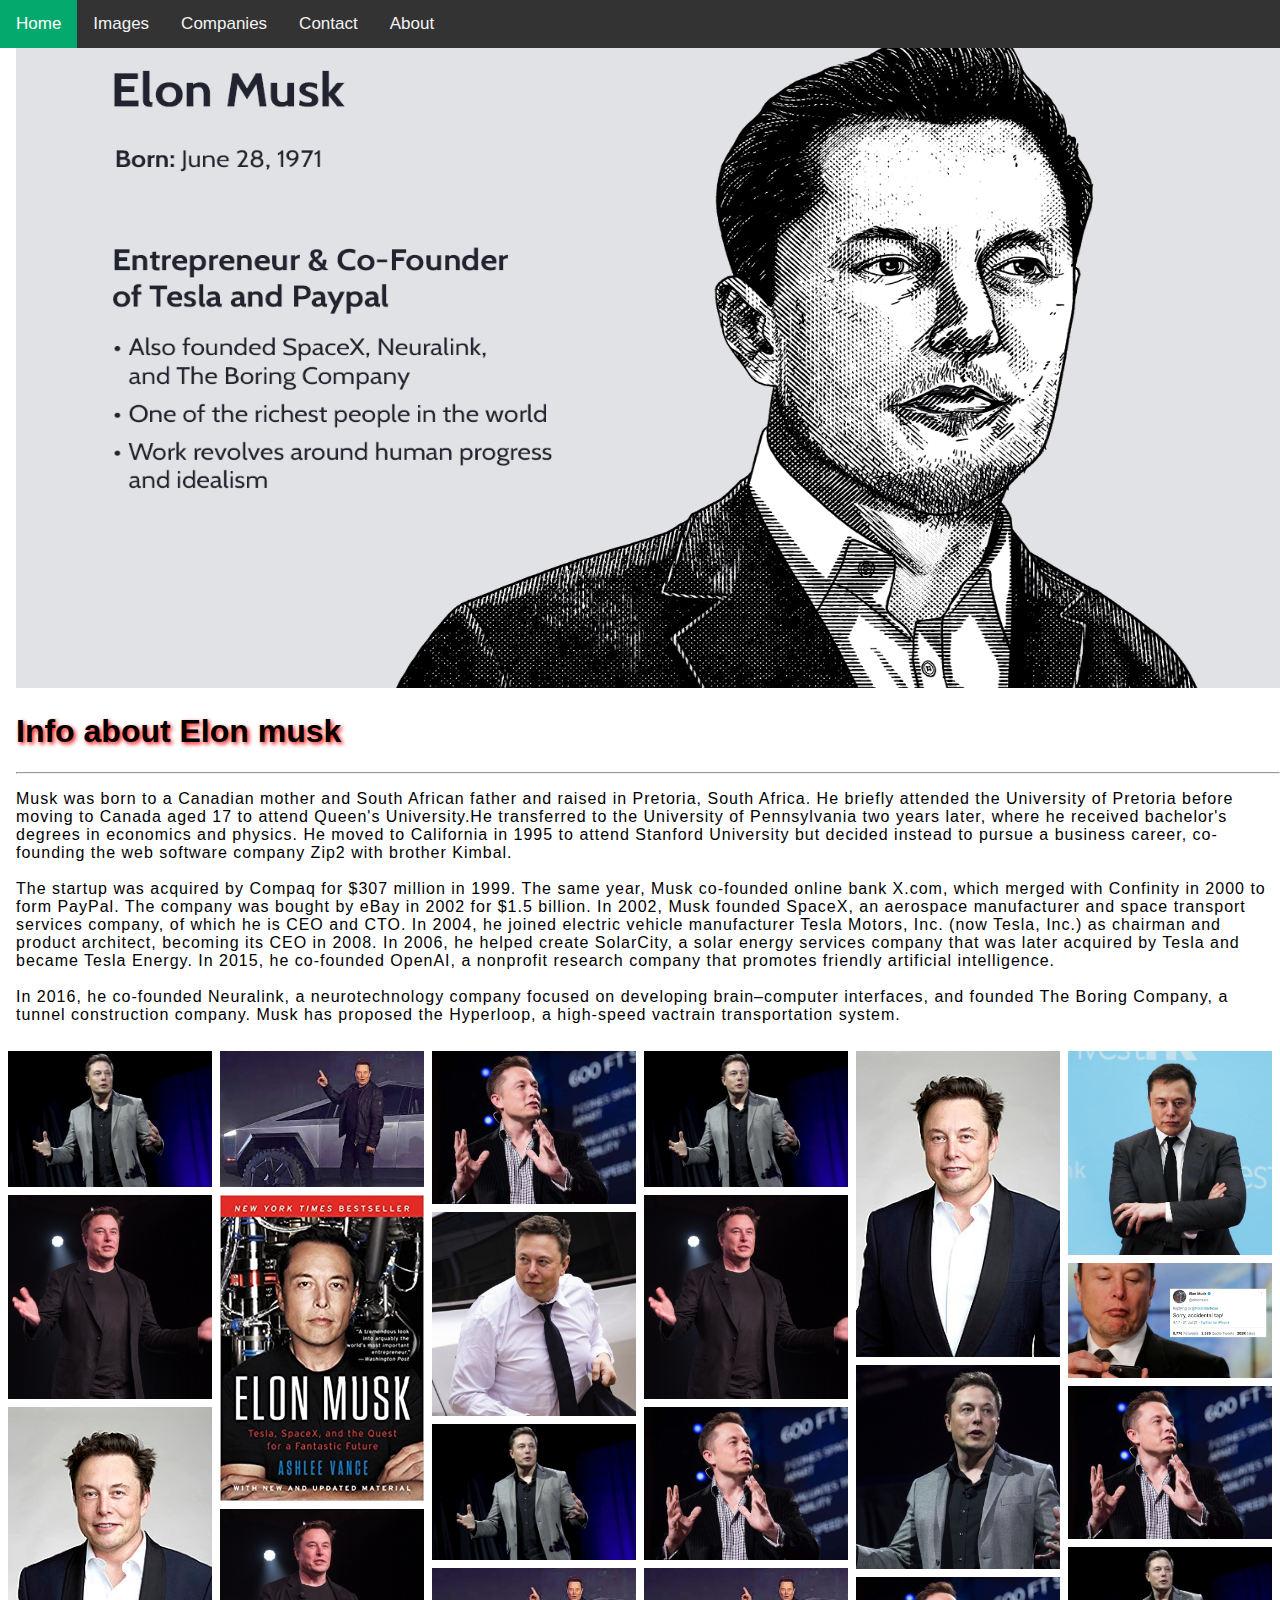
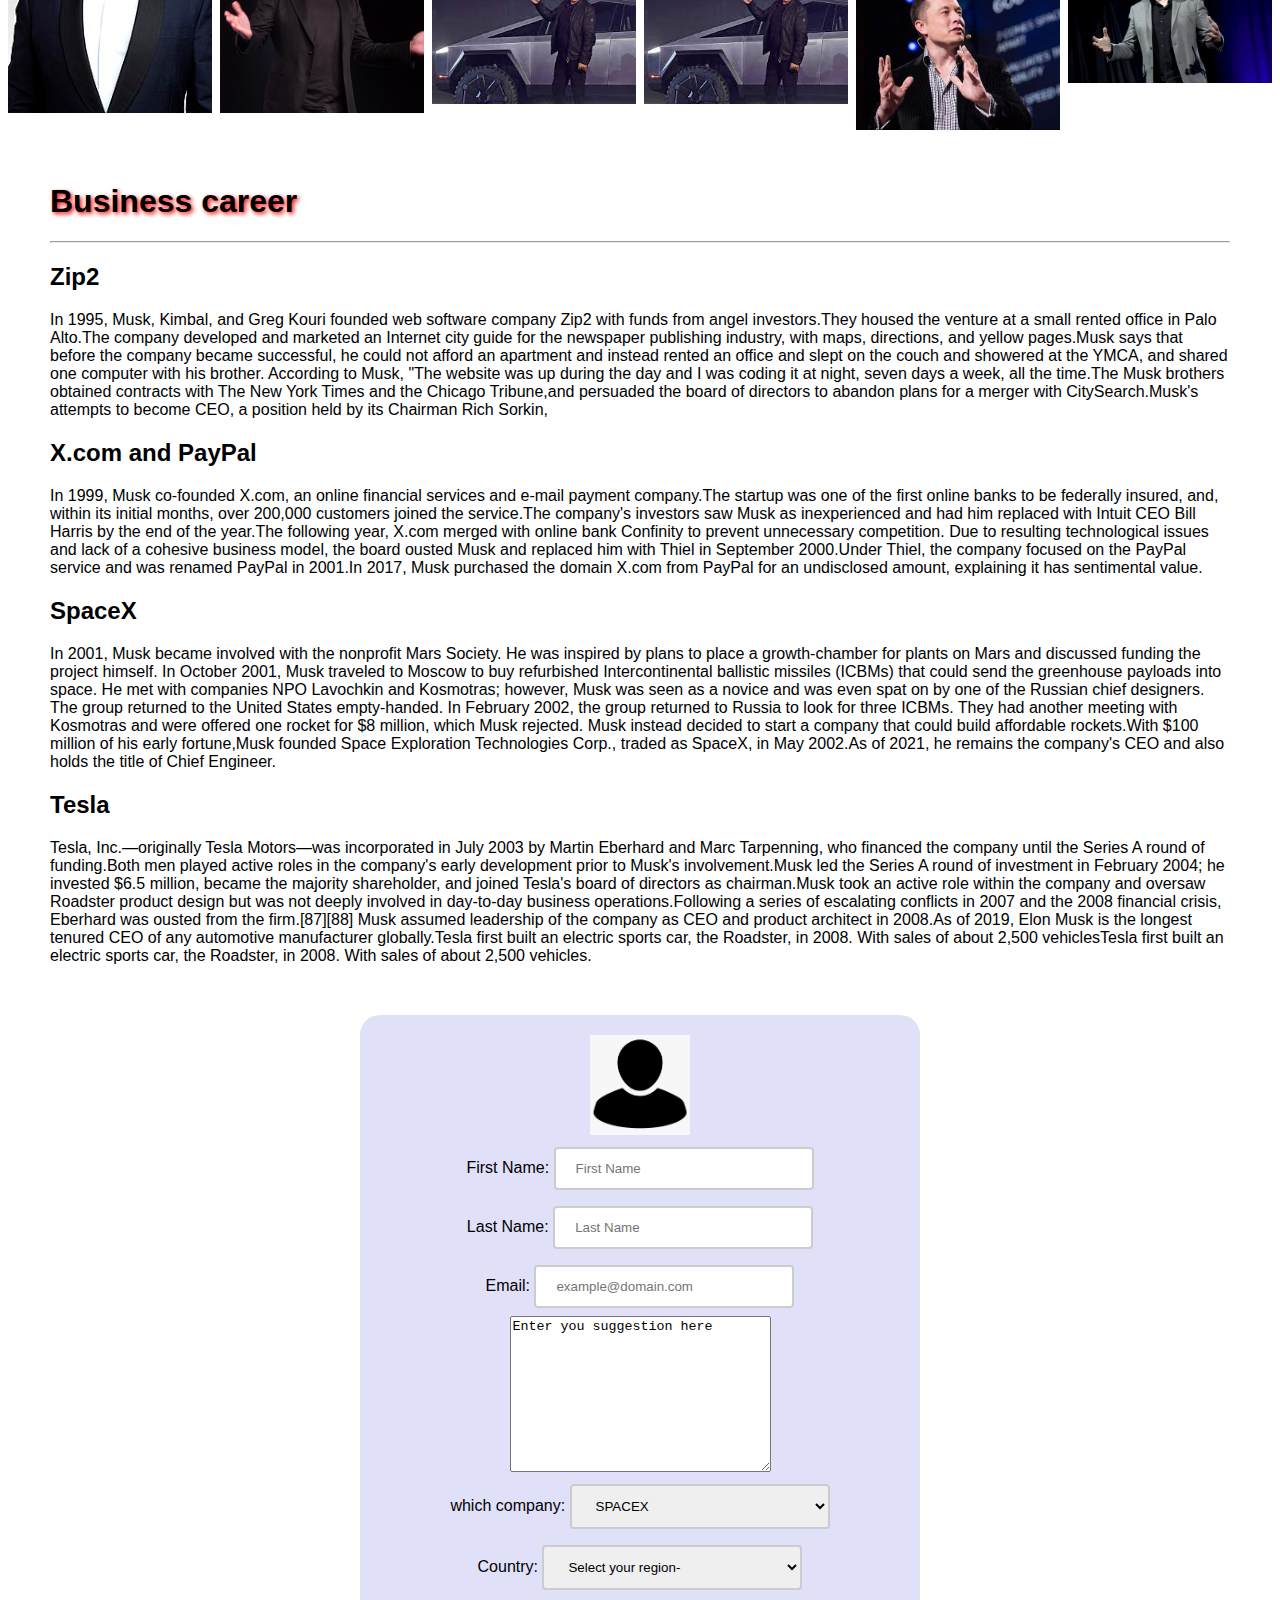
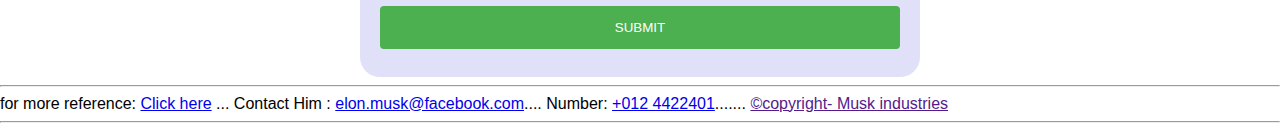
<file: Assignments/HTMLprojects/A tribute Page_Assign1.html>
<!DOCTYPE html>
<html>
<head>
  <meta name="viewport" content="width=device-width, initial-scale=1">
  <link rel="stylesheet" href="cssfile/style.css">
</head>
<body>
<div class="topnav">
  <a class="active" href="A tribute Page_Assign1.html">Home</a>
  <a href="#image">Images</a>
  <a href="#Companies">Companies</a>
  <a href="#contact">Contact</a>
  <a href="#about">About</a>
</div>

<div style="padding-left:16px">
  <img src="images/elon sketch.png" alt="image" height="640px" width="100%">
 <h1 style="text-shadow: 2px 2px 4px red">Info about Elon musk</h1>
  <hr>
  <p style="letter-spacing:1px;">Musk was born to a Canadian mother and South African father and raised in Pretoria, South Africa. He briefly attended the University of Pretoria before moving to Canada aged 17 to attend Queen's University.He transferred to the University of Pennsylvania two years later, where he received bachelor's degrees in economics and physics. He moved to California in 1995 to attend Stanford University but decided instead to pursue a business career, co-founding the web software company Zip2 with brother Kimbal.<br> <br>The startup was acquired by Compaq for $307 million in 1999. The same year, Musk co-founded online bank X.com, which merged with Confinity in 2000 to form PayPal. The company was bought by eBay in 2002 for $1.5 billion.

In 2002, Musk founded SpaceX, an aerospace manufacturer and space transport services company, of which he is CEO and CTO. In 2004, he joined electric vehicle manufacturer Tesla Motors, Inc. (now Tesla, Inc.) as chairman and product architect, becoming its CEO in 2008. In 2006, he helped create SolarCity, a solar energy services company that was later acquired by Tesla and became Tesla Energy. In 2015, he co-founded OpenAI, a nonprofit research company that promotes friendly artificial intelligence.
    <br> <br> In 2016, he co-founded Neuralink, a neurotechnology company focused on developing brain–computer interfaces, and founded The Boring Company, a tunnel construction company. Musk has proposed the Hyperloop, a high-speed vactrain transportation system.</p>
</div>
<div class="row" id="image">
  <div class="column">
    <img src="images/elon1.jpg">
    <img src="images/elon2.jpg">
    <img src="images/elon.jpg">
  </div>
  <div class="column">
    <img src="images/elon8.jpg">
    <img src="images/elon5.jpg">
    <img src="images/elon2.jpg">
  </div>
  <div class="column">
    <img src="images/elon6.jpg">
    <img src="images/elon7.jpg">
    <img src="images/elon1.jpg">
    <img src="images/elon8.jpg">
  </div>
  <div class="column">
    <img src="images/elon1.jpg">
    <img src="images/elon2.jpg">
    <img src="images/elon6.jpg">
    <img src="images/elon8.jpg">
  </div>
  <div class="column">
    <img src="images/elon.jpg">
    <img src="images/elon3.jpg">
    <img src="images/elon6.jpg">
  </div>
   <div class="column">
    <img src="images/elon9.jpg">
    <img src="images/elon10.jpg">
     <img src="images/elon6.jpg">
     <img src="images/elon1.jpg">
  </div>
</div>
<div id="Companies" class="ro">
  <h1 style="text-shadow: 2px 2px 4px red">Business career</h1>
  <hr>

  <div class="col">
  <p class="zip">
    <h2>Zip2</h2>
    In 1995, Musk, Kimbal, and Greg Kouri founded web software company Zip2 with funds from angel investors.They housed the venture at a small rented office in Palo Alto.The company developed and marketed an Internet city guide for the newspaper publishing industry, with maps, directions, and yellow pages.Musk says that before the company became successful, he could not afford an apartment and instead rented an office and slept on the couch and showered at the YMCA, and shared one computer with his brother. According to Musk, "The website was up during the day and I was coding it at night, seven days a week, all the time.The Musk brothers obtained contracts with The New York Times and the Chicago Tribune,and persuaded the board of directors to abandon plans for a merger with CitySearch.Musk's attempts to become CEO, a position held by its Chairman Rich Sorkin,
  </p>
    </div>
  <div class="col">
  <h2>X.com and PayPal</h2>
  <p class="paypal">
    In 1999, Musk co-founded X.com, an online financial services and e-mail payment company.The startup was one of the first online banks to be federally insured, and, within its initial months, over 200,000 customers joined the service.The company's investors saw Musk as inexperienced and had him replaced with Intuit CEO Bill Harris by the end of the year.The following year, X.com merged with online bank Confinity to prevent unnecessary competition. Due to resulting technological issues and lack of a cohesive business model, the board ousted Musk and replaced him with Thiel in September 2000.Under Thiel, the company focused on the PayPal service and was renamed PayPal in 2001.In 2017, Musk purchased the domain X.com from PayPal for an undisclosed amount, explaining it has sentimental value.
  </p>
  </div>
  <div class="col">
  <h2>SpaceX</h2>
  <p class="spacex">
    In 2001, Musk became involved with the nonprofit Mars Society. He was inspired by plans to place a growth-chamber for plants on Mars and discussed funding the project himself. In October 2001, Musk traveled to Moscow to buy refurbished Intercontinental ballistic missiles (ICBMs) that could send the greenhouse payloads into space. He met with companies NPO Lavochkin and Kosmotras; however, Musk was seen as a novice and was even spat on by one of the Russian chief designers. The group returned to the United States empty-handed. In February 2002, the group returned to Russia to look for three ICBMs. They had another meeting with Kosmotras and were offered one rocket for $8 million, which Musk rejected. Musk instead decided to start a company that could build affordable rockets.With $100 million of his early fortune,Musk founded Space Exploration Technologies Corp., traded as SpaceX, in May 2002.As of 2021, he remains the company's CEO and also holds the title of Chief Engineer.
  </p>
  </div>
  <div class="col">
  <h2>Tesla</h2>
  <p class="tesla">
    Tesla, Inc.—originally Tesla Motors—was incorporated in July 2003 by Martin Eberhard and Marc Tarpenning, who financed the company until the Series A round of funding.Both men played active roles in the company's early development prior to Musk's involvement.Musk led the Series A round of investment in February 2004; he invested $6.5 million, became the majority shareholder, and joined Tesla's board of directors as chairman.Musk took an active role within the company and oversaw Roadster product design but was not deeply involved in day-to-day business operations.Following a series of escalating conflicts in 2007 and the 2008 financial crisis, Eberhard was ousted from the firm.[87][88] Musk assumed leadership of the company as CEO and product architect in 2008.As of 2019, Elon Musk is the longest tenured CEO of any automotive manufacturer globally.Tesla first built an electric sports car, the Roadster, in 2008. With sales of about 2,500 vehiclesTesla first built an electric sports car, the Roadster, in 2008. With sales of about 2,500 vehicles.
  </p>
</div>
</div>

<div class="contact">
  <p>

  </p>
</div>
<center>
<div class="forms" id="contact" style="width:520px;">
  <form action="">
    <center><img src="images/user.png" alt="user image is here" class="user_image"></center>
    <label for="fname">First Name:</label>
    <input type="text" placeholder="First Name"> <br>
    <label for="Lname">Last Name:</label>
    <input type="text" placeholder="Last Name"> <br>
    <label for="email">Email: </label>
    <input type="email" placeholder="example@domain.com"><br>

    <textarea name="suggestion" id="sug" cols="30" rows="10">Enter you suggestion here</textarea> <br>
    <label for="comp">which company:</label>
    <select name="choose" id="choose">
      <option value="choosevalue">
        SPACEX
      </option>
      <option value="choosevalue">
        TESLA
      </option>
    </select> <BR>
    <label for="Country">Country:</label>
    <select name="choose" id="choose">
      <option value="choosevalue">
        Select your region-
      </option>
      <option value="choosevalue">
        America
      </option>
      <option value="choosevalue">
        Chicago
      </option>
      <option value="choosevalue">
        Canberra
      </option>
      <option value="choosevalue">
        Denmark
      </option>
      <option value="choosevalue">
        Dubai
      </option>
      <option value="choosevalue">
        France
      </option>
      <option value="choosevalue">
        INDIA
      </option>
    </select>
    <input type="submit" value="SUBMIT">
  </form>
</div></center>
<footer class="footers">
  <hr>
  for more reference: <a href="www.tesla.com">Click here</a><span> ...</span>
  Contact Him : <a href="www.fb.com">elon.musk@facebook.com</a><span>....</span>
  Number: <a href="www.blanm.com">+012 4422401</a><span>.......</span>
  <a href="">©copyright- Musk industries</a>
  <hr>
</footer>
</body>
</html>
</file>
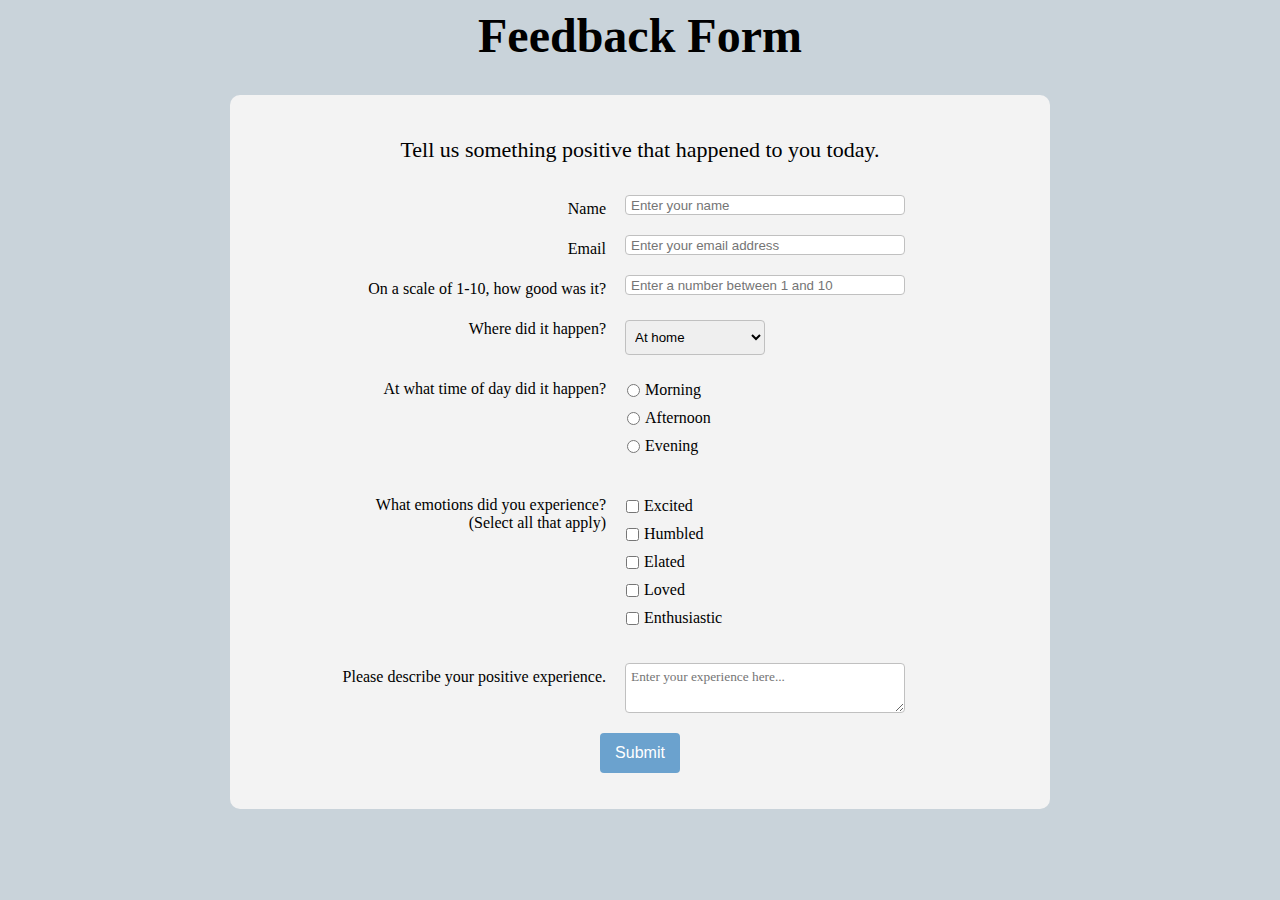
<file: Assignments/HTMLprojects/Assign4form.html>
<html lang="en">
    <head>

    <meta charset="UTF-8">
  
  
    <title>Feedback form</title>
    <link rel="stylesheet" href="cssfile/forms.css">
    
  </head>
  
  <body translate="no">
  
    <main>
      <h1 id="title">Feedback Form</h1>
      <div class="master-div-style">
        <p id="description">Tell us something positive that happened to you today.</p>
        <form id="survey-form" action="/do-something">
          <div class="form-rows">
            <div class="labels">
              <label for="name" id="name-label">Name</label>
            </div>
            <div class="fields">
              <input type="text" id="name" class="input-fields" placeholder="Enter your name" required="">
            </div>
          </div>
          <div class="form-rows">
            <div class="labels">
              <label for="email" id="email-label">Email</label>
            </div>
            <div class="fields">
              <input type="email" id="email" class="input-fields" placeholder="Enter your email address" required="">
            </div>
          </div>
          <div class="form-rows">
            <div class="labels">
              <label for="number" id="number-label">On a scale of 1-10, how good was it?</label>
            </div>
            <div class="fields">
              <input type="number" id="number" class="input-fields" placeholder="Enter a number between 1 and 10" min="1" max="10">
            </div>
          </div>
          <div class="form-rows">
            <div class="labels">
              <label for="dropdown" id="dropdown-label">Where did it happen?</label>
            </div>
            <div class="fields">
              <select name="Location of positive event" id="dropdown" class="dropdown">
                  <option value="home">At home</option>
                  <option value="commute">On my commute</option>
                  <option value="work">At work</option>
                  <option value="outside">On the street</option>
                <option value="other">Other</option>
              </select>
            </div>
          </div>
          <div class="form-rows">
            <div class="labels">
              <label for="time-of-day">At what time of day did it happen?</label>
            </div>
            <div class="fields">
              <ul id="time-of-day" style="list-style: none;">
                <li class="radio">
                  <label>
                    Morning
                    <input name="time-radio" type="radio" value="1" class="user-selection">
                  </label>
                </li>
                <li class="radio">
                  <label>
                    Afternoon
                    <input name="time-radio" type="radio" value="2" class="user-selection">
                  </label>
                </li>
                <li class="radio">
                  <label>
                    Evening
                    <input name="time-radio" type="radio" value="3" class="user-selection">
                  </label>
                </li>
              </ul>
            </div>
          </div>
          <div class="form-rows">
            <div class="labels">
              <label for="feelings">
                What emotions did you experience?
                <br>
                (Select all that apply)
              </label>
            </div>
            <div class="fields">
              <ul id="feelings" style="list-style: none;">
                <li class="radio">
                  <label>
                    <input name="feeling-check" value="1" type="checkbox" class="user-selection">
                    Excited
                  </label>
                </li>
                <li class="radio">
                  <label>
                    <input name="feeling-check" value="2" type="checkbox" class="user-selection">
                    Humbled
                  </label>
                </li>
                <li class="radio">
                  <label>
                    <input name="feeling-check" value="3" type="checkbox" class="user-selection">
                    Elated
                  </label>
                </li>
                <li class="radio">
                  <label>
                    <input name="feeling-check" value="4" type="checkbox" class="user-selection">
                    Loved
                  </label>
                </li>
                <li class="radio">
                  <label>
                    <input name="feeling-check" value="5" type="checkbox" class="user-selection">
                    Enthusiastic
                  </label>
                </li>
              </ul>
            </div>
          </div>
          <div class="form-rows">
            <div class="labels">
              <label for="event-details">
                Please describe your positive experience.
              </label>
            </div>
            <div class="fields">
              <textarea id="event-details" class="input-fields" style="height: 50px;resize:vertical;font-family: Open Sans Condensed;" name="event-details" cols="1" rows="1" placeholder="Enter your experience here..."></textarea>
            </div>
          </div>
          <button class="button" id="submit" type="submit">Submit</button>
        </form>
      </div>
    </main>
</file>
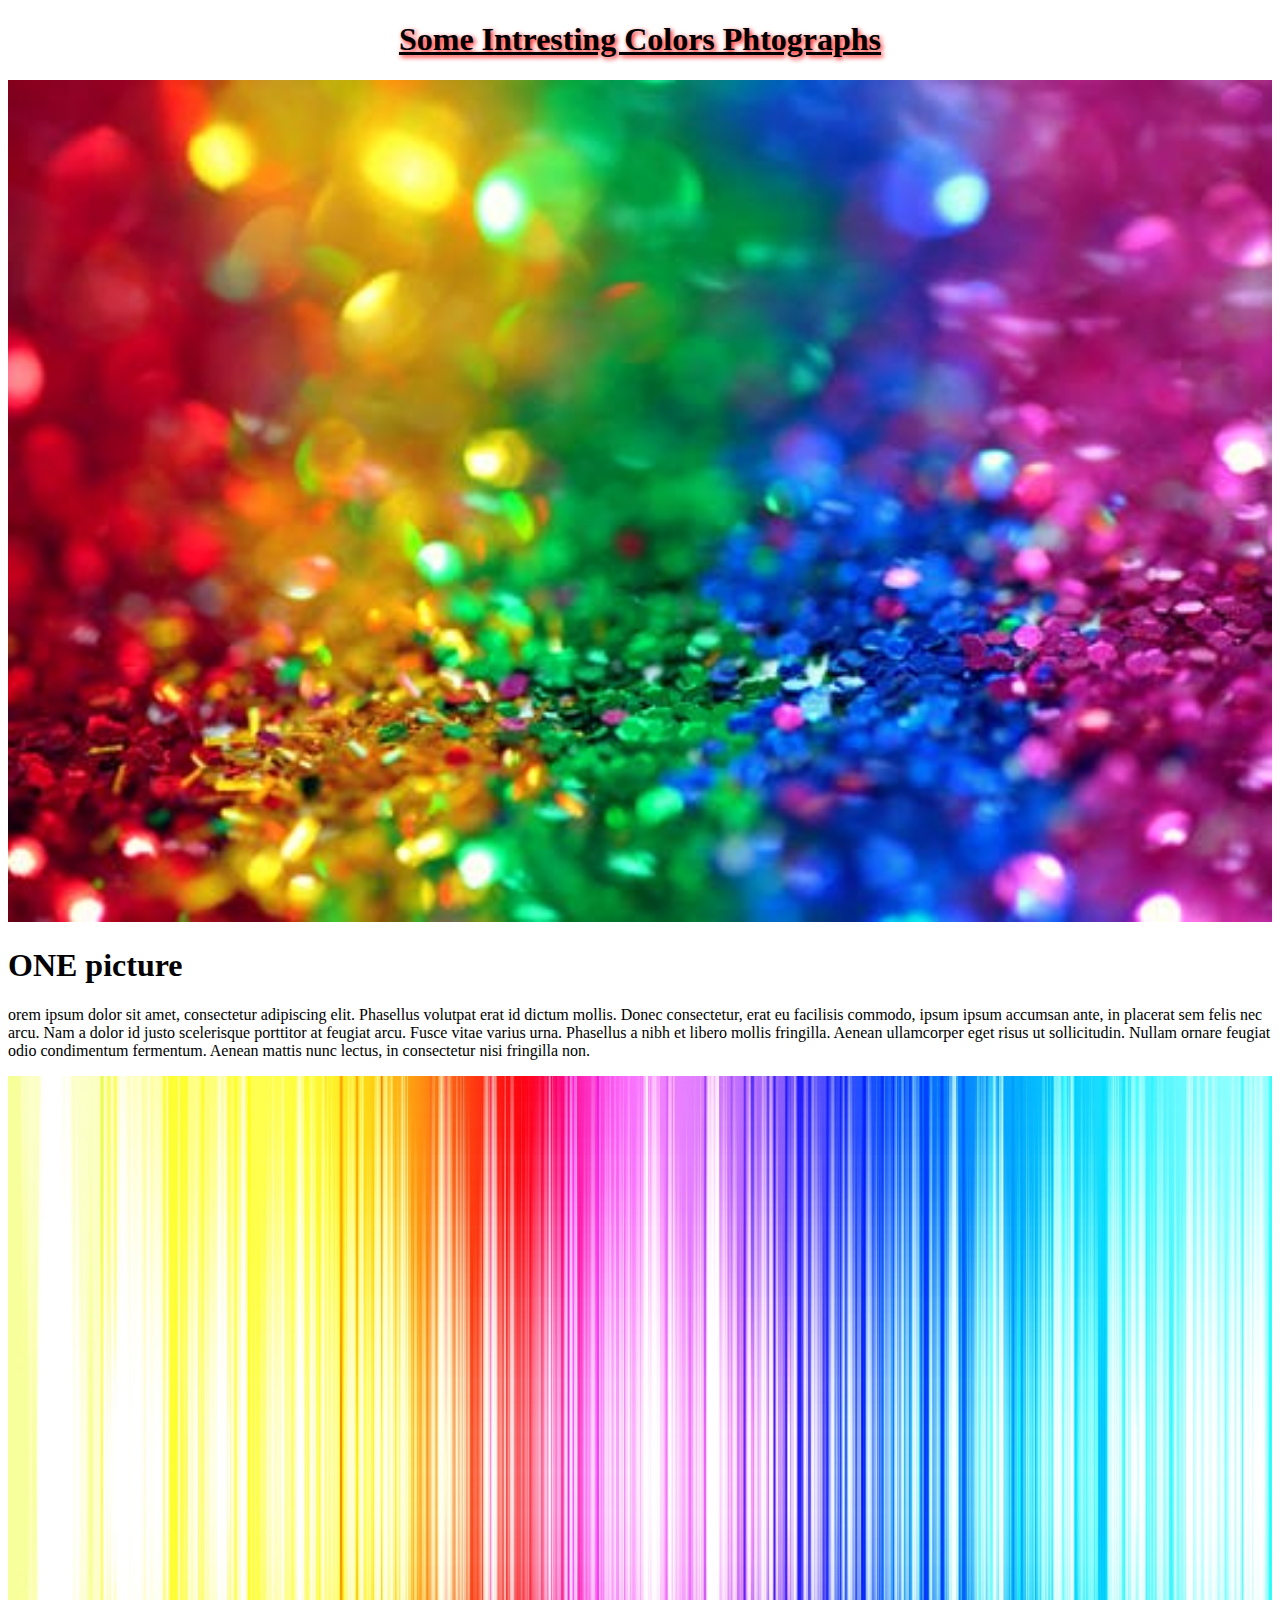
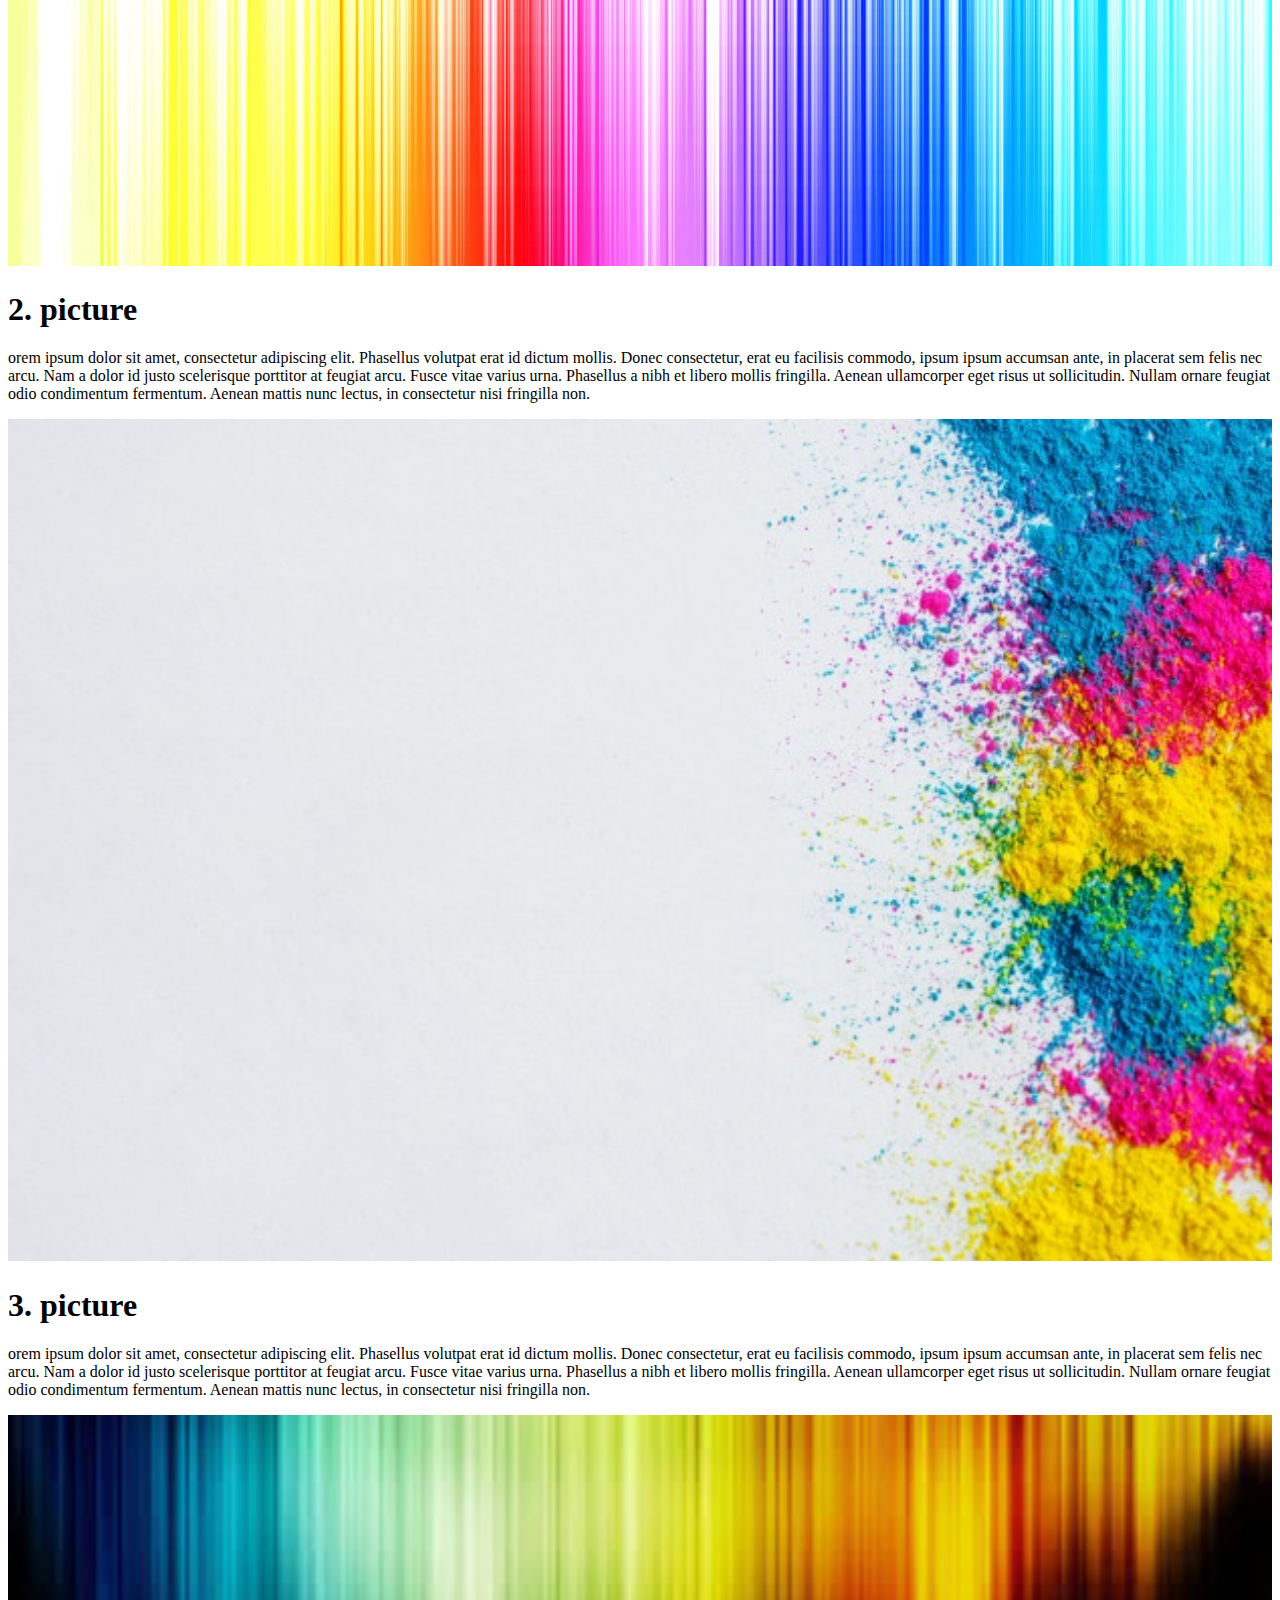
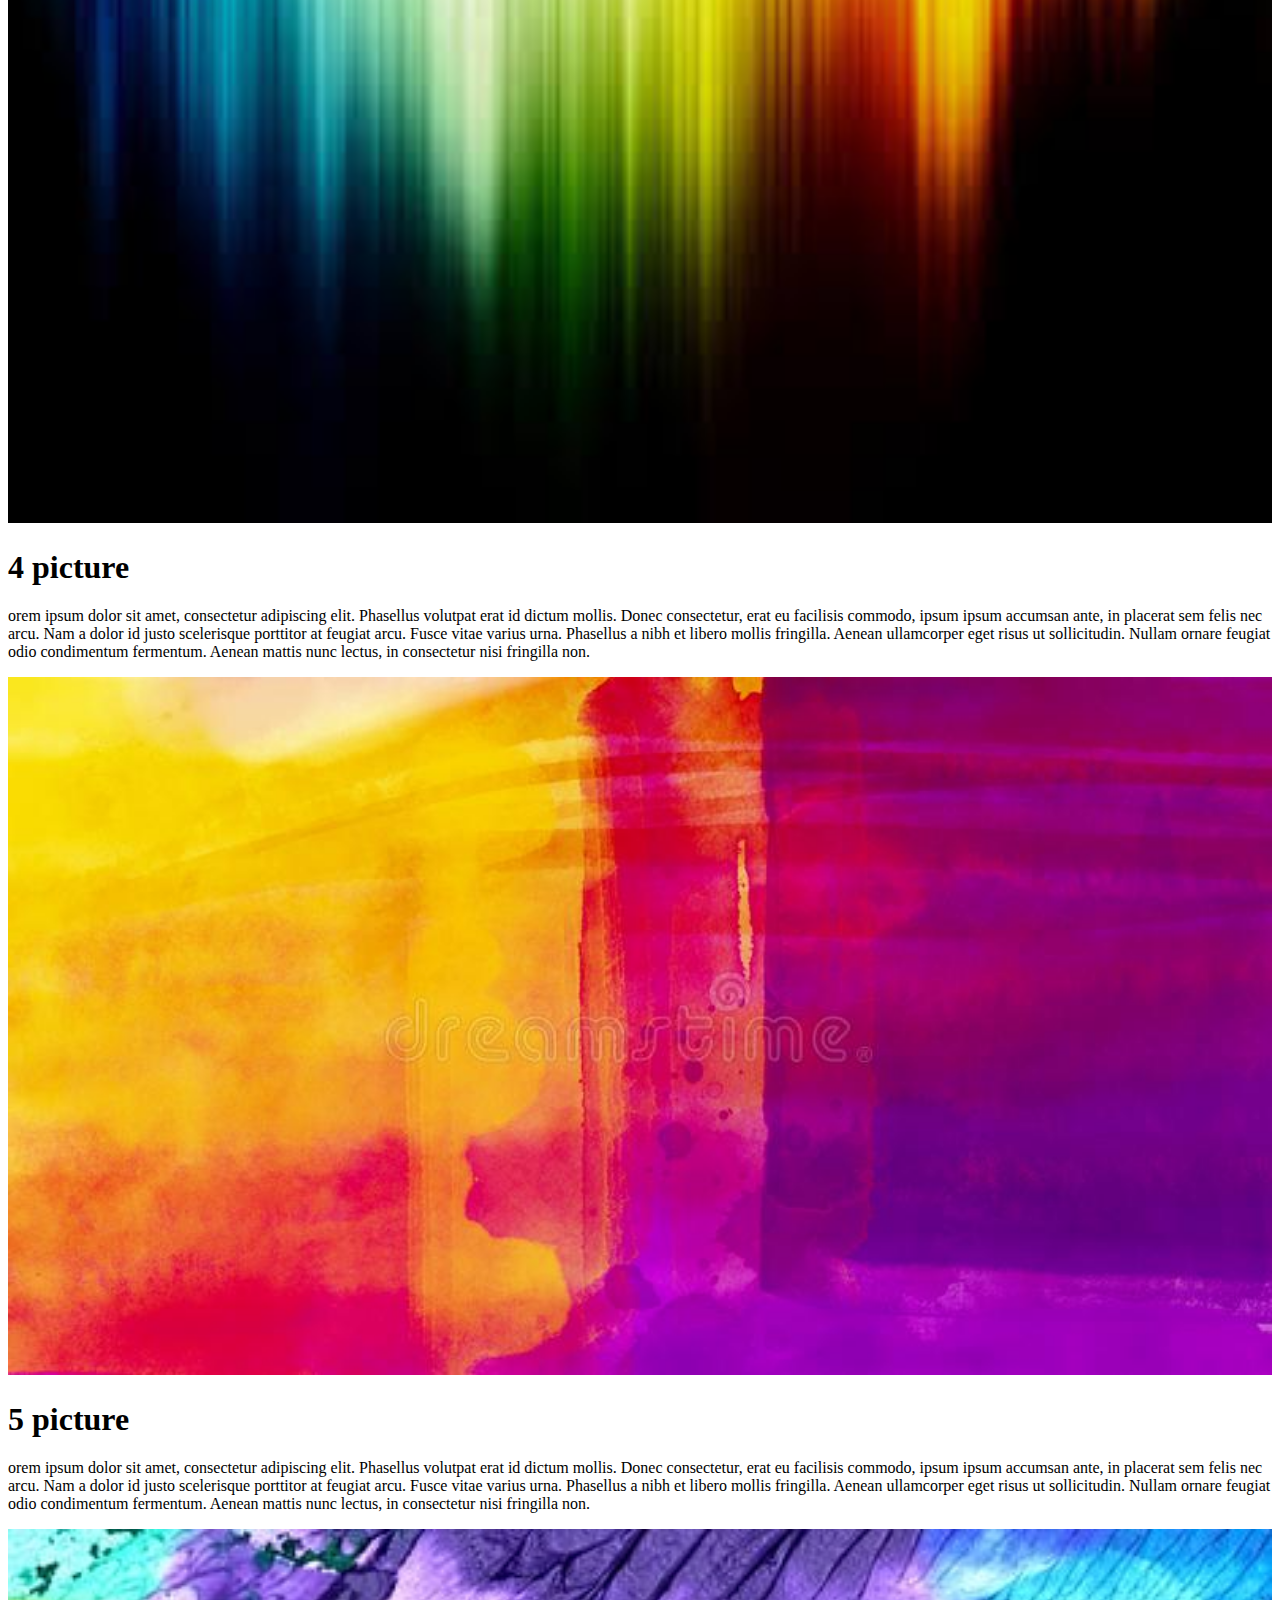
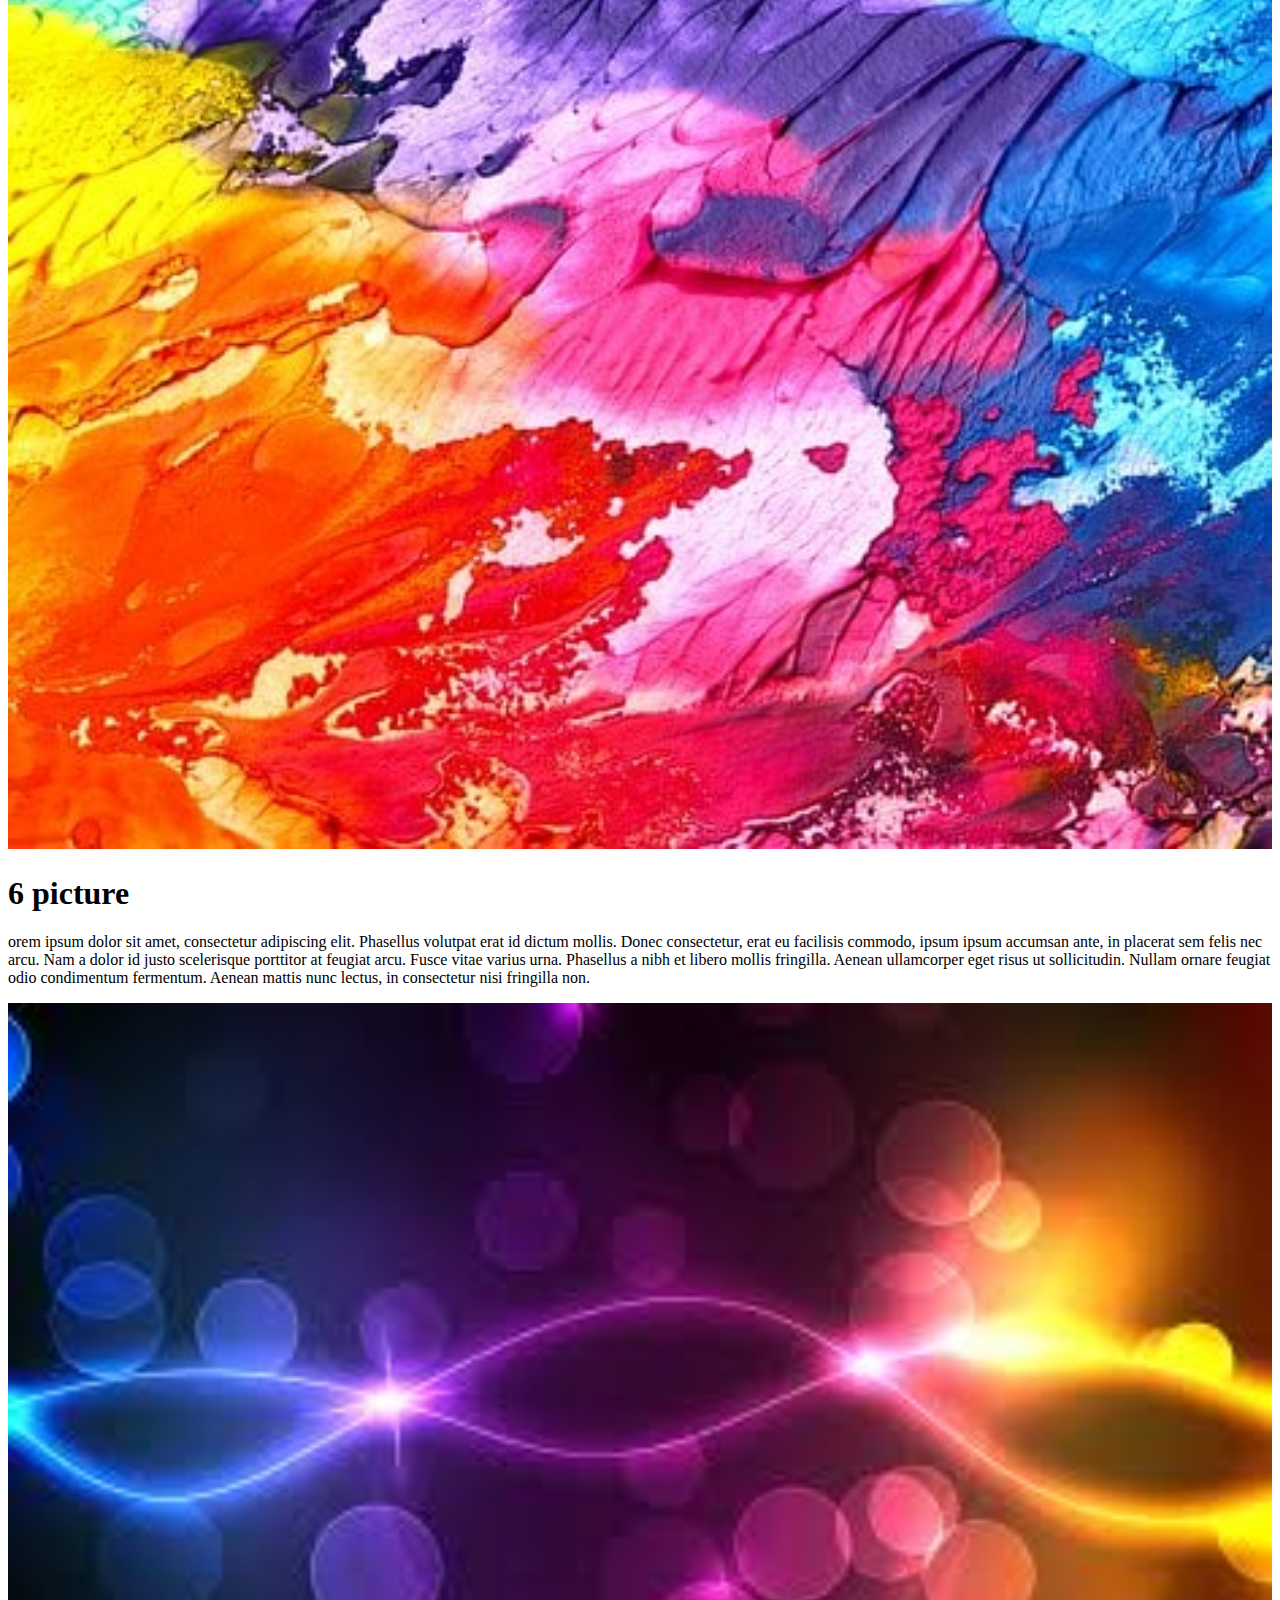
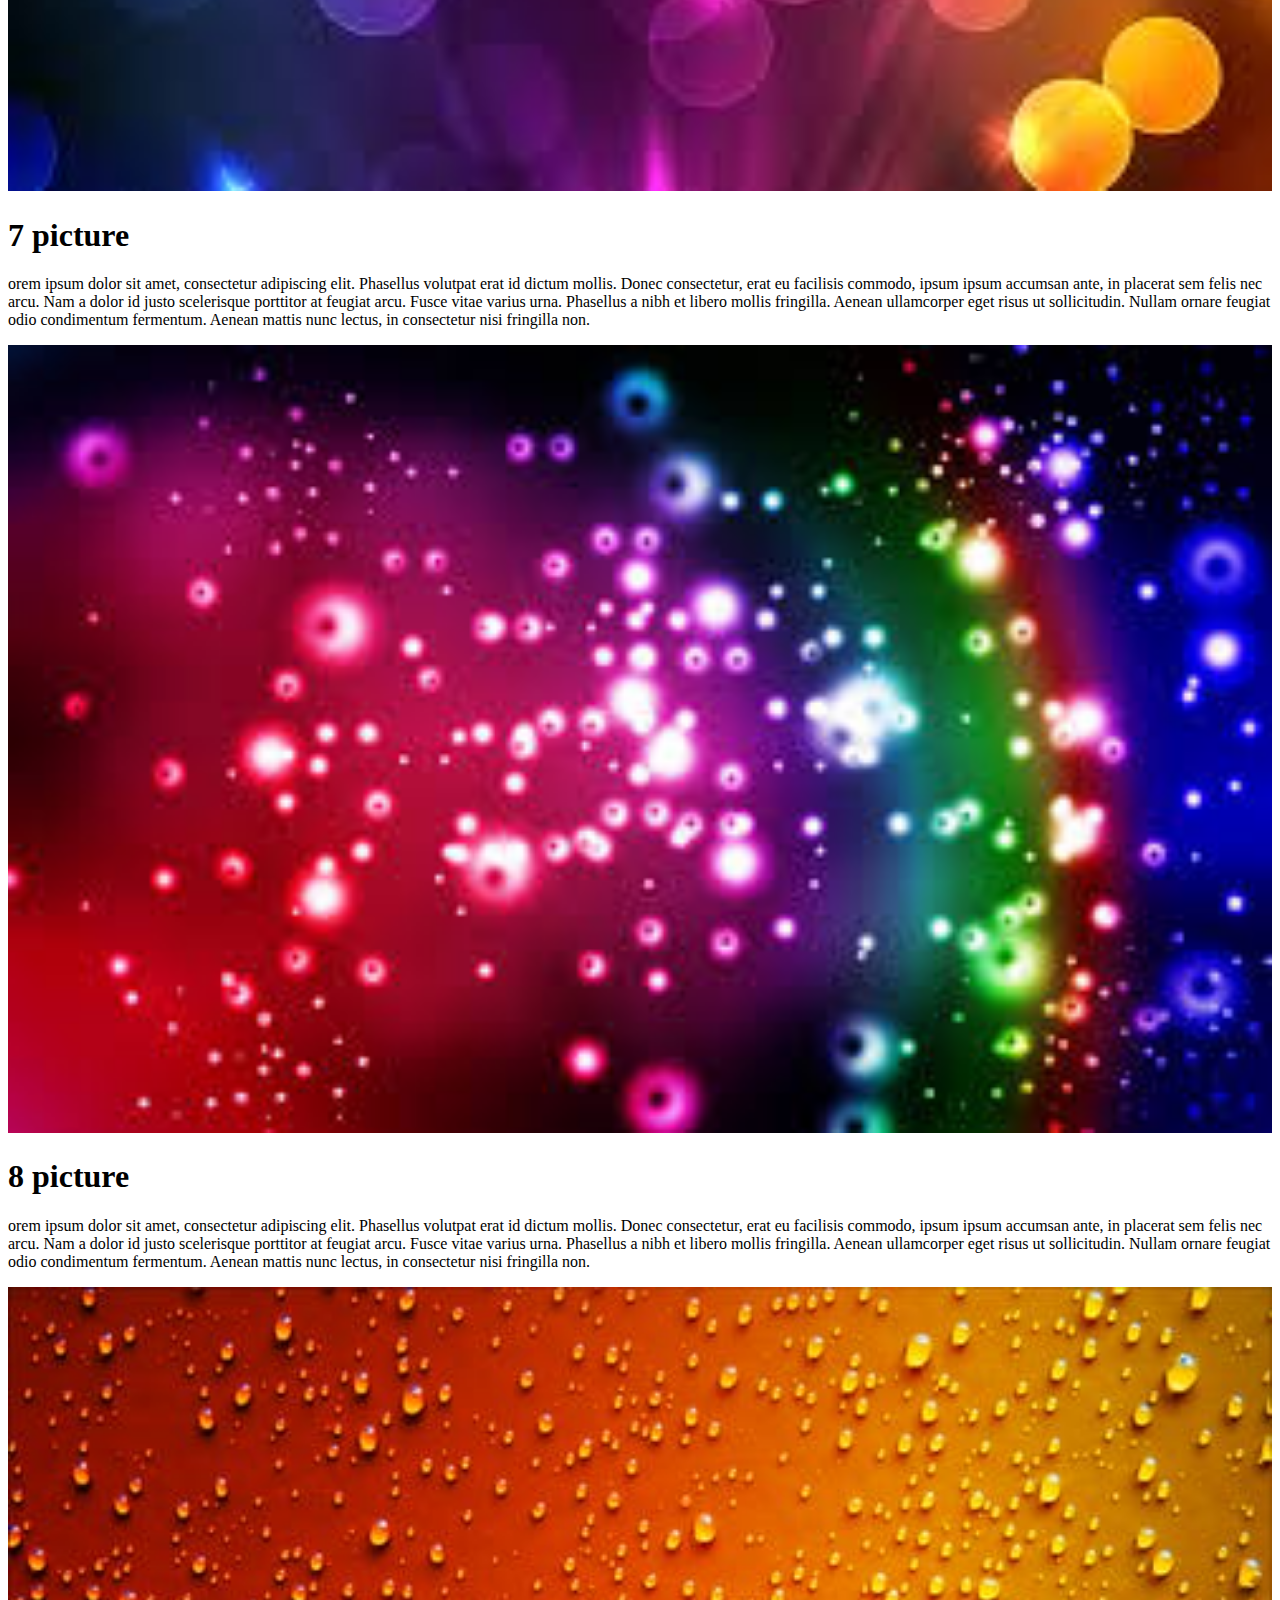
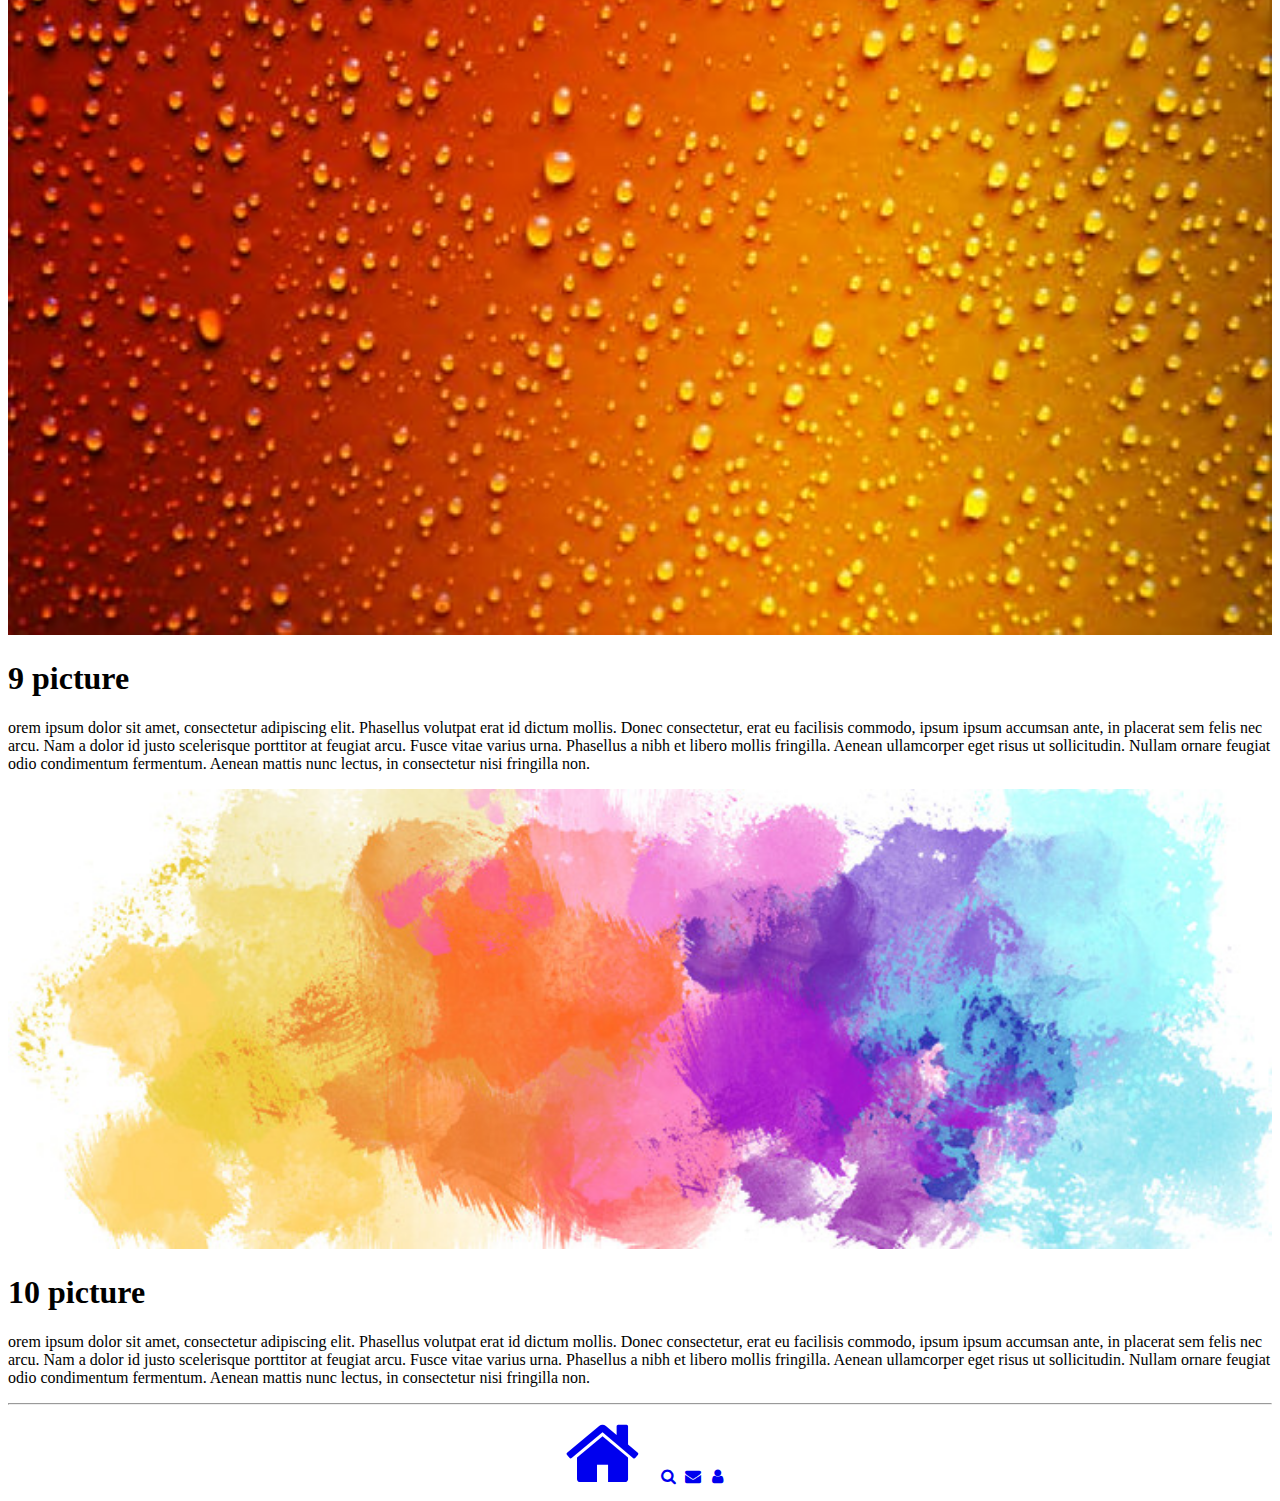
<file: Assignments/HTMLprojects/color.html>
<!DOCTYPE html>
<html lang="en">
<head>
    <meta charset="UTF-8">
    <title>color file</title>
  <link rel="stylesheet" href="https://cdnjs.cloudflare.com/ajax/libs/font-awesome/4.7.0/css/font-awesome.min.css">
</head>
<body>
<center><u><h1 style="text-shadow:2px 2px 5px red;">Some Intresting Colors Phtographs</h1></center></u>
<div id="start">
  <img src="images/colors1.jpeg" alt="" width="100%">
  <div>
    <h1>ONE picture</h1>
    <p>orem ipsum dolor sit amet, consectetur adipiscing elit. Phasellus volutpat erat id dictum mollis. Donec consectetur, erat eu facilisis commodo, ipsum ipsum accumsan ante, in placerat sem felis nec arcu. Nam a dolor id justo scelerisque porttitor at feugiat arcu. Fusce vitae varius urna. Phasellus a nibh et libero mollis fringilla. Aenean ullamcorper eget risus ut sollicitudin. Nullam ornare feugiat odio condimentum fermentum. Aenean mattis nunc lectus, in consectetur nisi fringilla non.</p>
  </div>
  <img src="images/colors2.jpg" alt="" width="100%">
  <div>
    <h1>2. picture</h1>
    <p>orem ipsum dolor sit amet, consectetur adipiscing elit. Phasellus volutpat erat id dictum mollis. Donec consectetur, erat eu facilisis commodo, ipsum ipsum accumsan ante, in placerat sem felis nec arcu. Nam a dolor id justo scelerisque porttitor at feugiat arcu. Fusce vitae varius urna. Phasellus a nibh et libero mollis fringilla. Aenean ullamcorper eget risus ut sollicitudin. Nullam ornare feugiat odio condimentum fermentum. Aenean mattis nunc lectus, in consectetur nisi fringilla non.</p>
  </div>
  <img src="images/colors3.jpg" alt="" width="100%">
  <div>
    <h1>3. picture</h1>
    <p>orem ipsum dolor sit amet, consectetur adipiscing elit. Phasellus volutpat erat id dictum mollis. Donec consectetur, erat eu facilisis commodo, ipsum ipsum accumsan ante, in placerat sem felis nec arcu. Nam a dolor id justo scelerisque porttitor at feugiat arcu. Fusce vitae varius urna. Phasellus a nibh et libero mollis fringilla. Aenean ullamcorper eget risus ut sollicitudin. Nullam ornare feugiat odio condimentum fermentum. Aenean mattis nunc lectus, in consectetur nisi fringilla non.</p>
  </div>
  <img src="images/colors4.jpg" alt="" width="100%">
  <div>
    <h1>4 picture</h1>
    <p>orem ipsum dolor sit amet, consectetur adipiscing elit. Phasellus volutpat erat id dictum mollis. Donec consectetur, erat eu facilisis commodo, ipsum ipsum accumsan ante, in placerat sem felis nec arcu. Nam a dolor id justo scelerisque porttitor at feugiat arcu. Fusce vitae varius urna. Phasellus a nibh et libero mollis fringilla. Aenean ullamcorper eget risus ut sollicitudin. Nullam ornare feugiat odio condimentum fermentum. Aenean mattis nunc lectus, in consectetur nisi fringilla non.</p>
  </div>
  <img src="images/colors5.jpg" alt="" width="100%">
  <div>
    <h1>5 picture</h1>
    <p>orem ipsum dolor sit amet, consectetur adipiscing elit. Phasellus volutpat erat id dictum mollis. Donec consectetur, erat eu facilisis commodo, ipsum ipsum accumsan ante, in placerat sem felis nec arcu. Nam a dolor id justo scelerisque porttitor at feugiat arcu. Fusce vitae varius urna. Phasellus a nibh et libero mollis fringilla. Aenean ullamcorper eget risus ut sollicitudin. Nullam ornare feugiat odio condimentum fermentum. Aenean mattis nunc lectus, in consectetur nisi fringilla non.</p>
  </div>
  <img src="images/colors6.jpg" alt="" width="100%">
  <div>
    <h1>6 picture</h1>
    <p>orem ipsum dolor sit amet, consectetur adipiscing elit. Phasellus volutpat erat id dictum mollis. Donec consectetur, erat eu facilisis commodo, ipsum ipsum accumsan ante, in placerat sem felis nec arcu. Nam a dolor id justo scelerisque porttitor at feugiat arcu. Fusce vitae varius urna. Phasellus a nibh et libero mollis fringilla. Aenean ullamcorper eget risus ut sollicitudin. Nullam ornare feugiat odio condimentum fermentum. Aenean mattis nunc lectus, in consectetur nisi fringilla non.</p>
  </div>
  <img src="images/colors7.jpg" alt="" width="100%">
  <div>
    <h1>7 picture</h1>
    <p>orem ipsum dolor sit amet, consectetur adipiscing elit. Phasellus volutpat erat id dictum mollis. Donec consectetur, erat eu facilisis commodo, ipsum ipsum accumsan ante, in placerat sem felis nec arcu. Nam a dolor id justo scelerisque porttitor at feugiat arcu. Fusce vitae varius urna. Phasellus a nibh et libero mollis fringilla. Aenean ullamcorper eget risus ut sollicitudin. Nullam ornare feugiat odio condimentum fermentum. Aenean mattis nunc lectus, in consectetur nisi fringilla non.</p>
  </div>
  <img src="images/colors8.jpg" alt="" width="100%">
  <div>
    <h1>8 picture</h1>
    <p>orem ipsum dolor sit amet, consectetur adipiscing elit. Phasellus volutpat erat id dictum mollis. Donec consectetur, erat eu facilisis commodo, ipsum ipsum accumsan ante, in placerat sem felis nec arcu. Nam a dolor id justo scelerisque porttitor at feugiat arcu. Fusce vitae varius urna. Phasellus a nibh et libero mollis fringilla. Aenean ullamcorper eget risus ut sollicitudin. Nullam ornare feugiat odio condimentum fermentum. Aenean mattis nunc lectus, in consectetur nisi fringilla non.</p>
  </div>
  <img src="images/colors9.jpeg" alt="" width="100%">
  <div>
    <h1>9 picture</h1>
    <p>orem ipsum dolor sit amet, consectetur adipiscing elit. Phasellus volutpat erat id dictum mollis. Donec consectetur, erat eu facilisis commodo, ipsum ipsum accumsan ante, in placerat sem felis nec arcu. Nam a dolor id justo scelerisque porttitor at feugiat arcu. Fusce vitae varius urna. Phasellus a nibh et libero mollis fringilla. Aenean ullamcorper eget risus ut sollicitudin. Nullam ornare feugiat odio condimentum fermentum. Aenean mattis nunc lectus, in consectetur nisi fringilla non.</p>
  </div>
  <div>
    <img src="images/colors10.jpg" alt="" width="100%">
    <h1>10 picture</h1>
    <p>orem ipsum dolor sit amet, consectetur adipiscing elit. Phasellus volutpat erat id dictum mollis. Donec consectetur, erat eu facilisis commodo, ipsum ipsum accumsan ante, in placerat sem felis nec arcu. Nam a dolor id justo scelerisque porttitor at feugiat arcu. Fusce vitae varius urna. Phasellus a nibh et libero mollis fringilla. Aenean ullamcorper eget risus ut sollicitudin. Nullam ornare feugiat odio condimentum fermentum. Aenean mattis nunc lectus, in consectetur nisi fringilla non.</p>
  </div>
  <hr>
<footer>
  <center>
  <a class="active" href="#start"><i class="fa fa-fw fa-home" style="font-size:80px;"></i></a>
    <a href="#"><i class="fa fa-fw fa-search"></i></a>
      <a href="#"><i class="fa fa-fw fa-envelope"></i></a>
        <a href="#"><i class="fa fa-fw fa-user"></i></a>
    </center>
</footer>
</div>
</body>
</html>
</file>
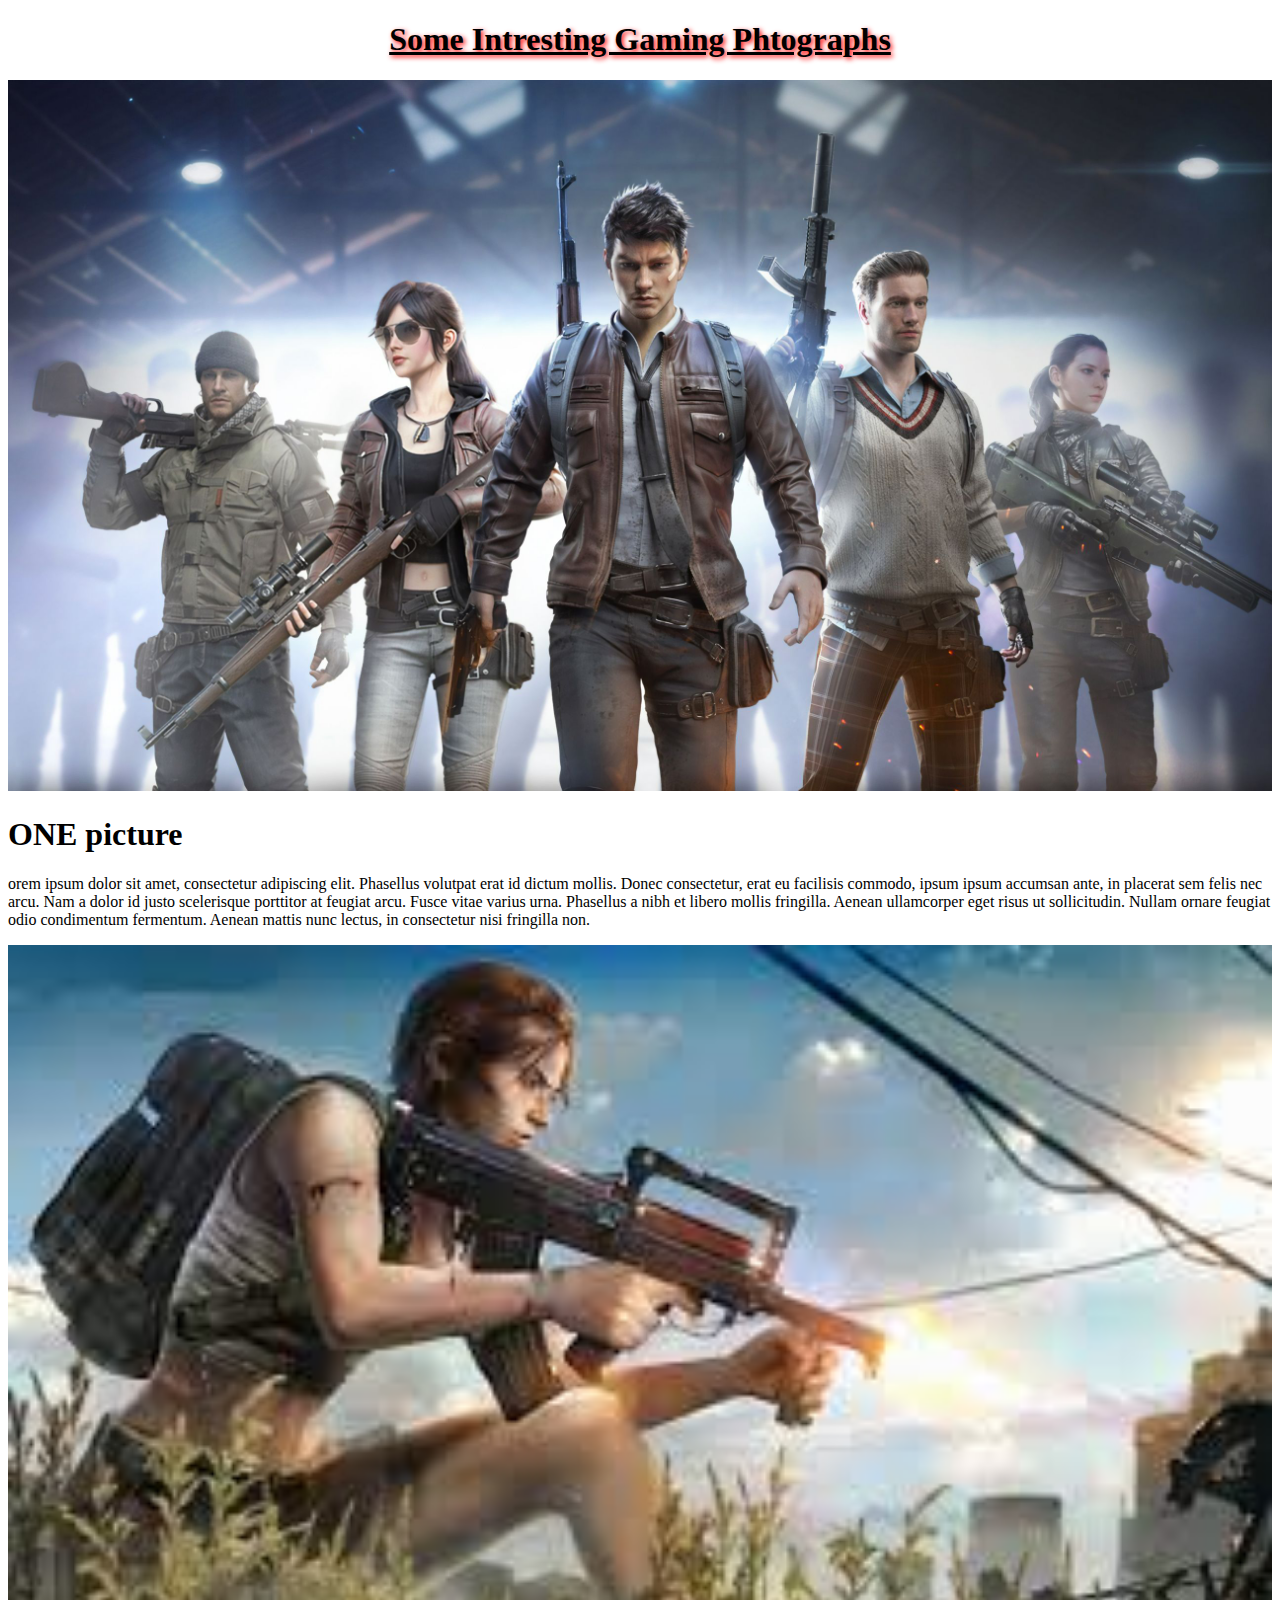
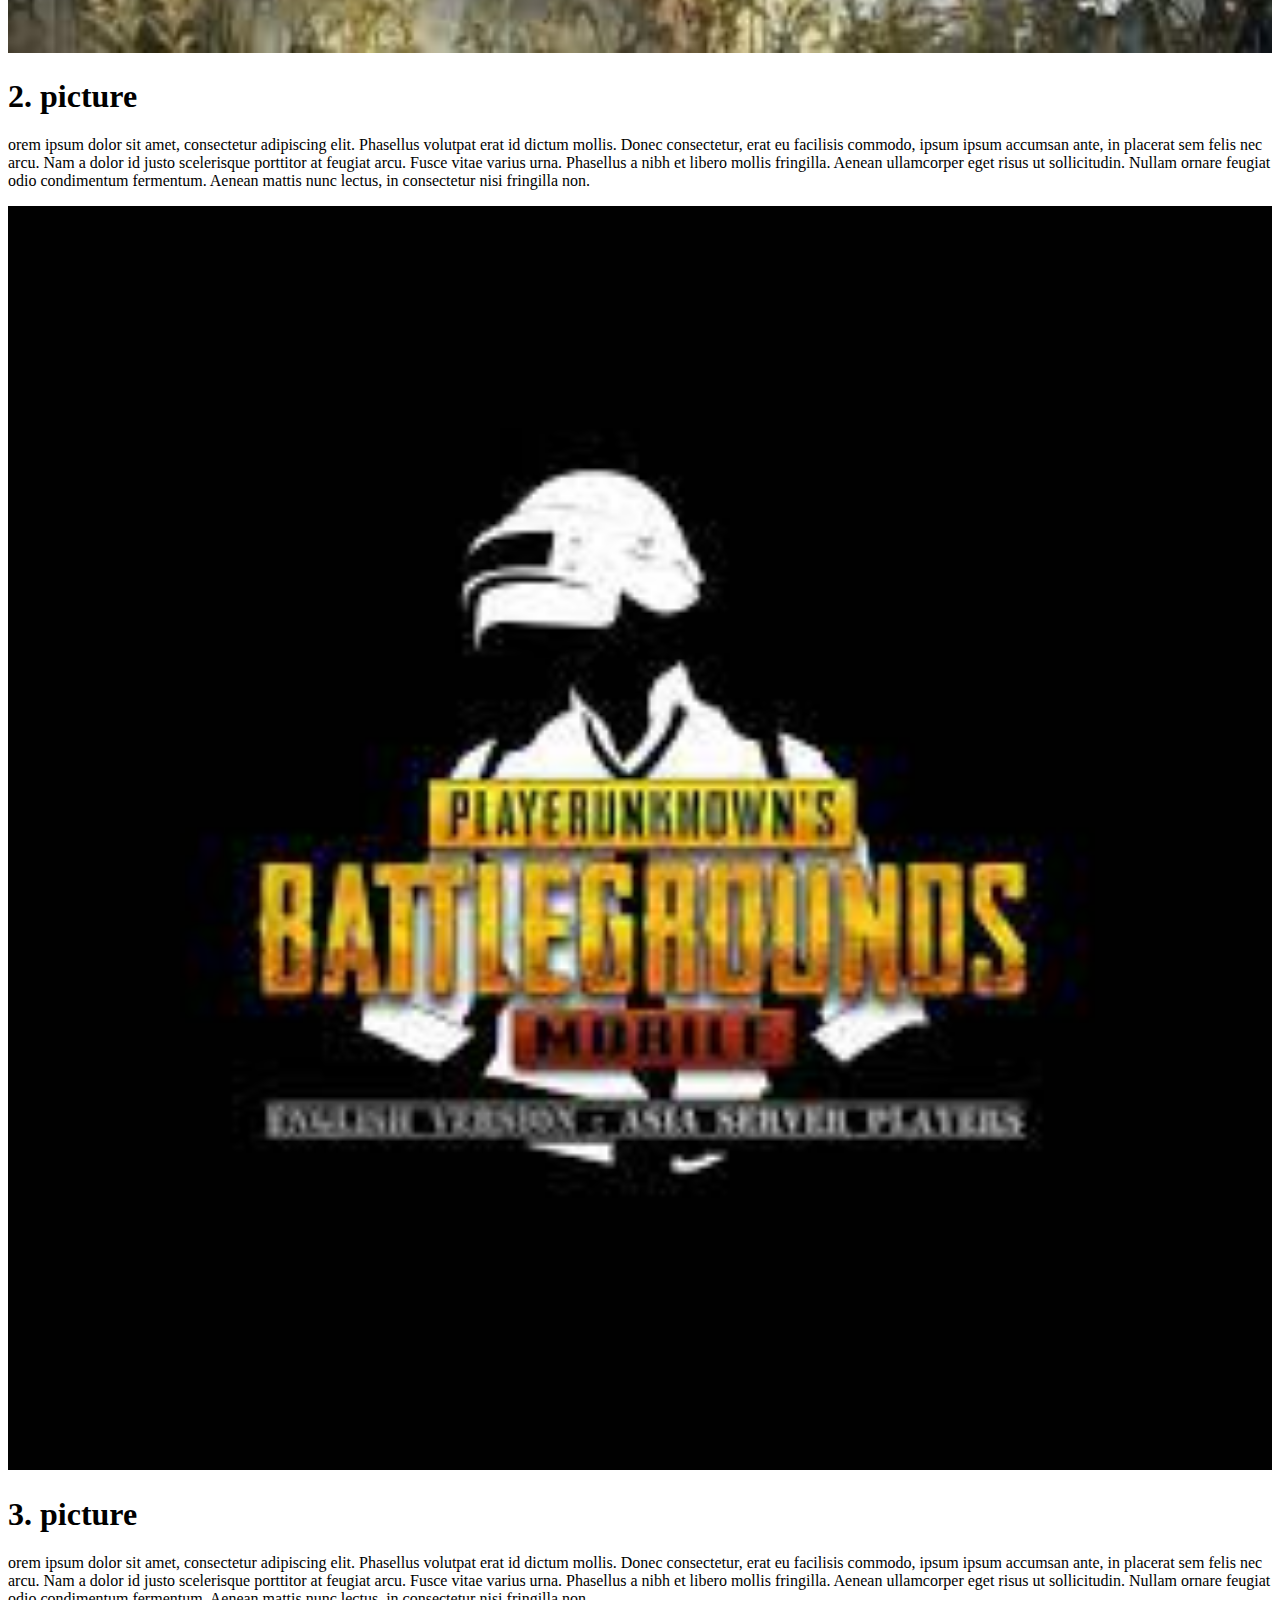
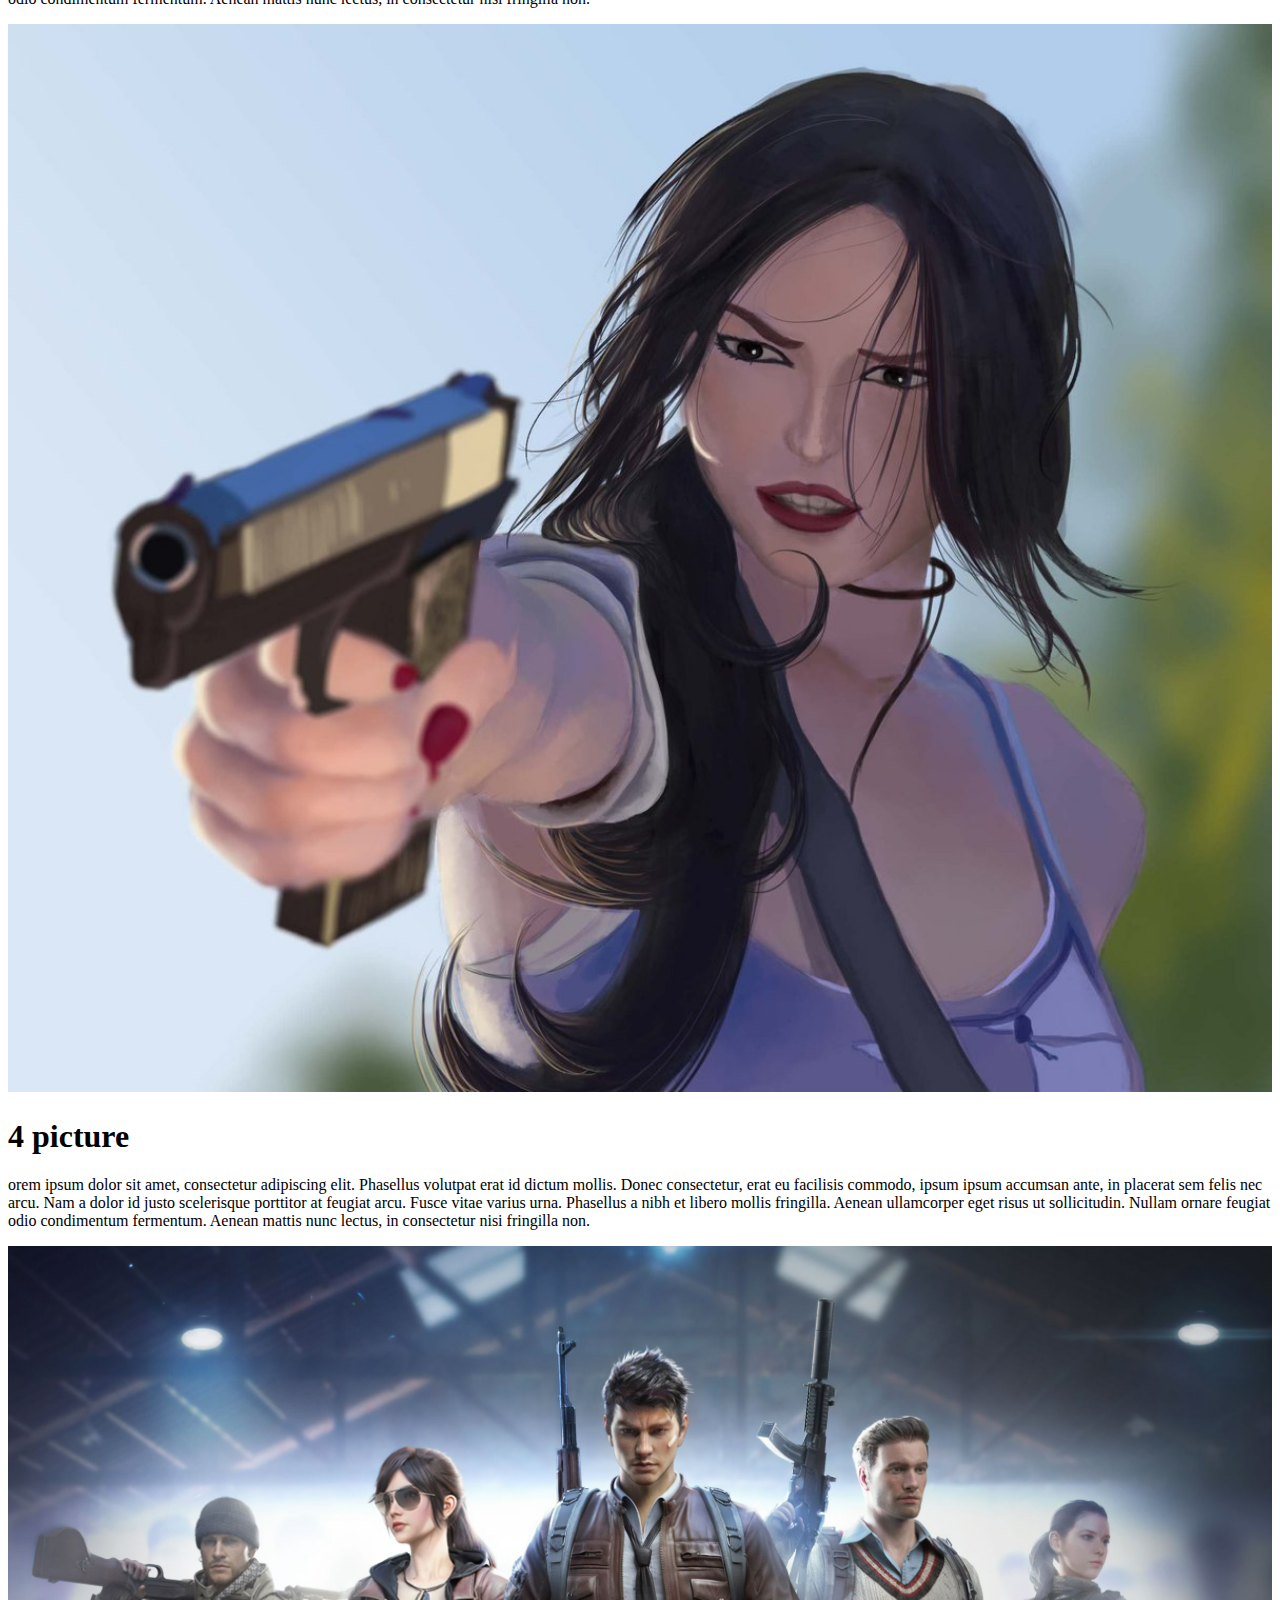
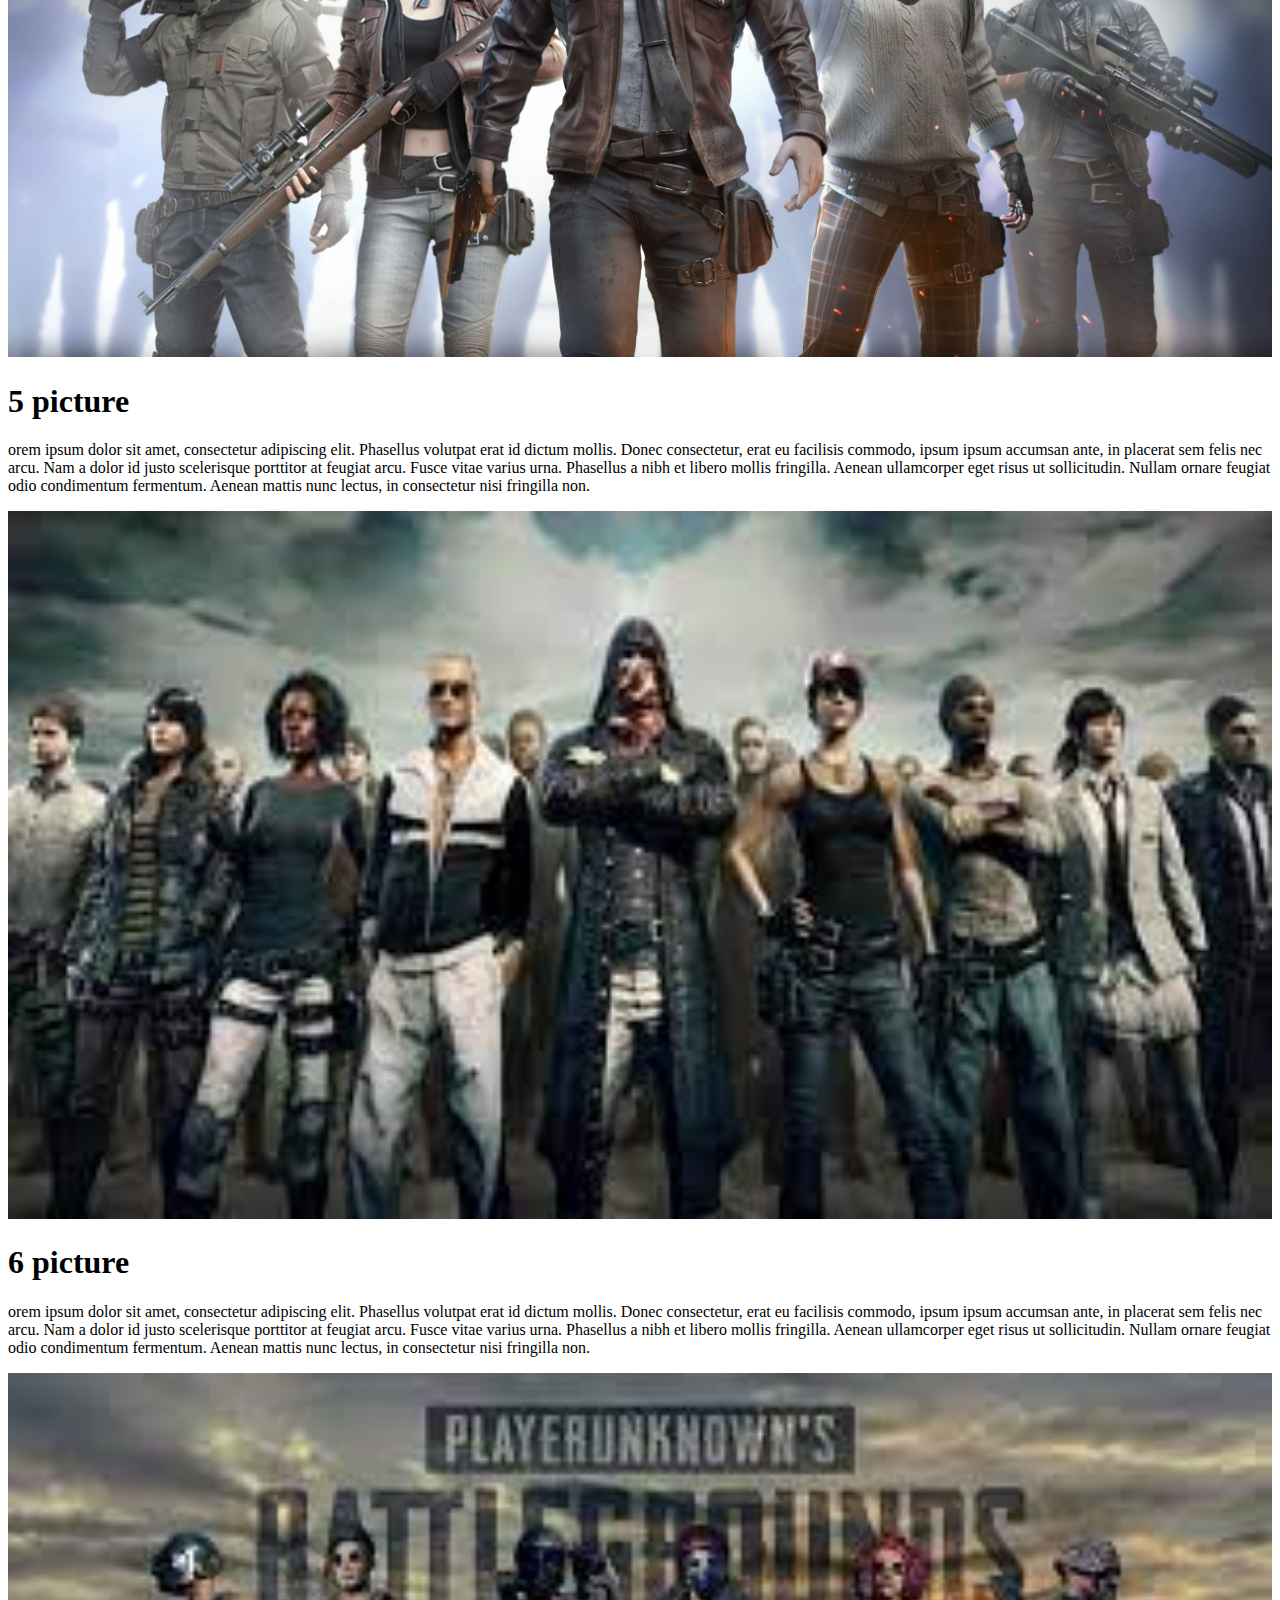
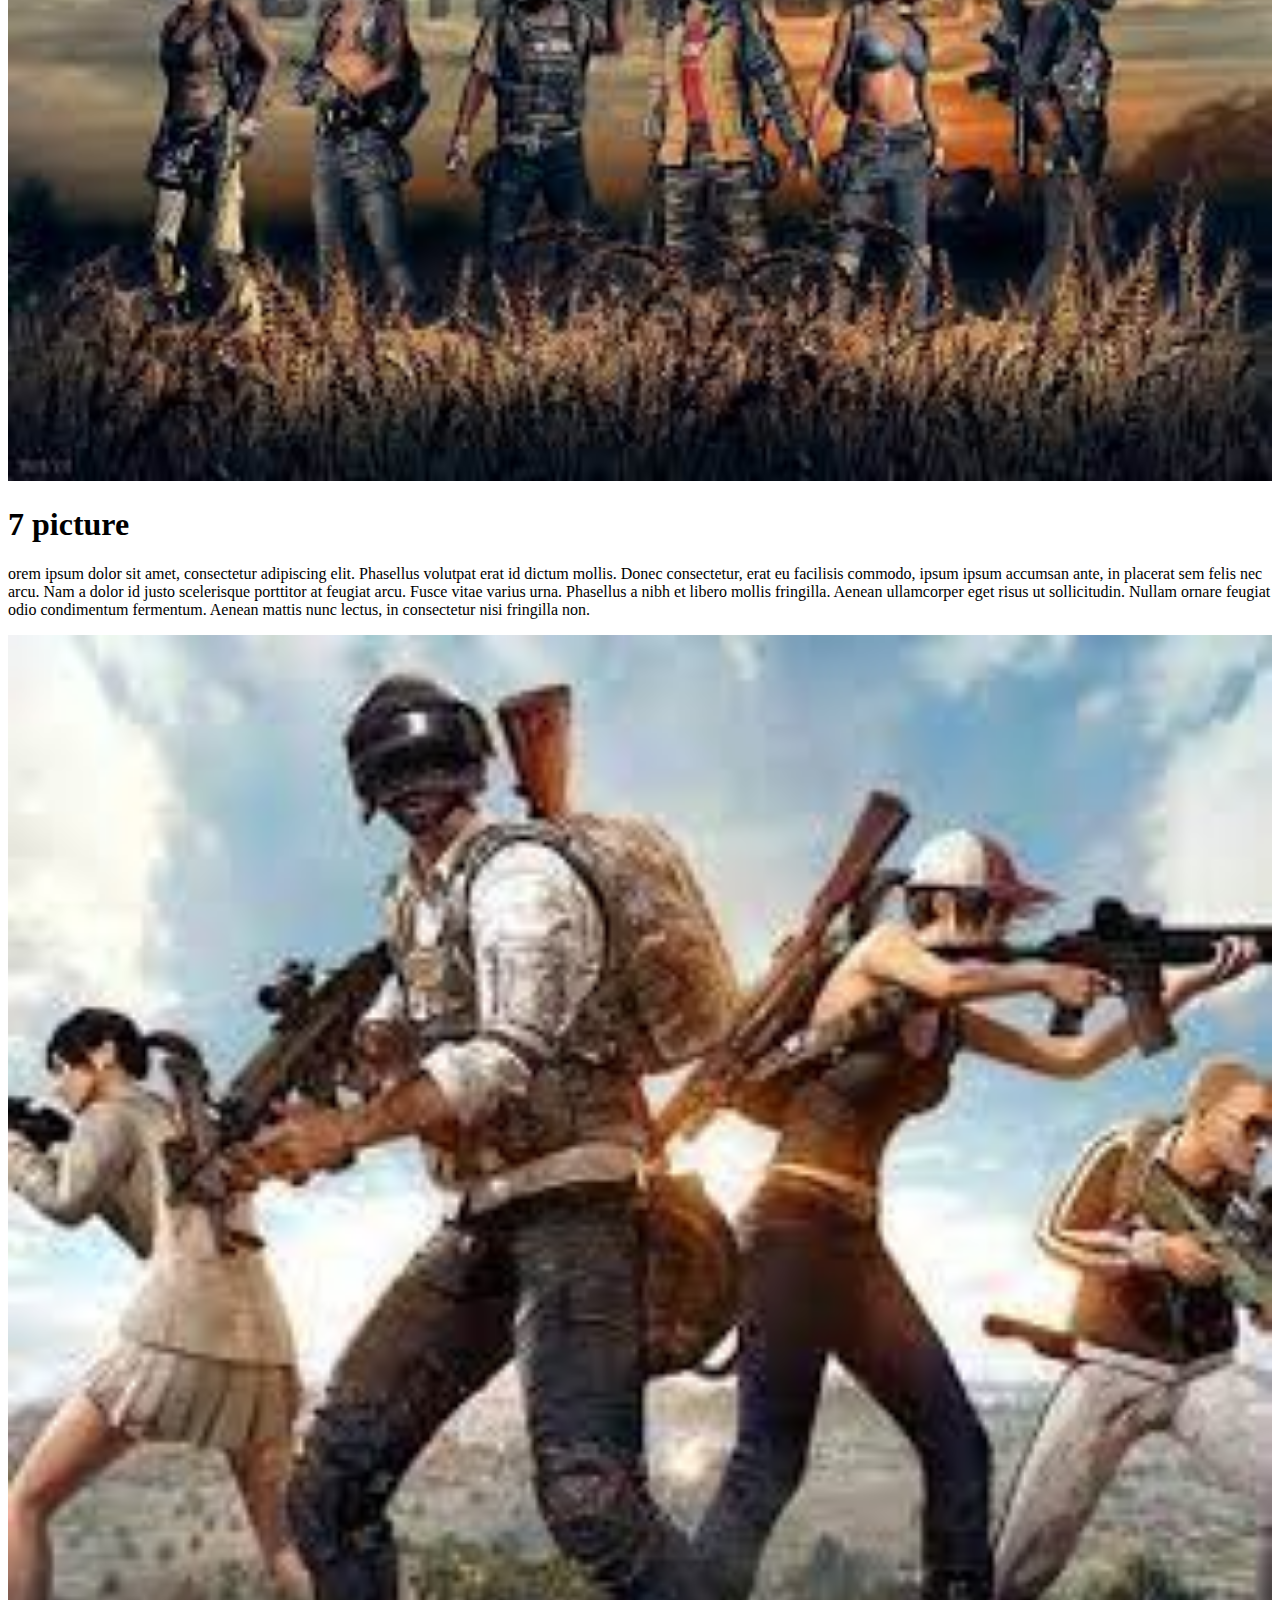
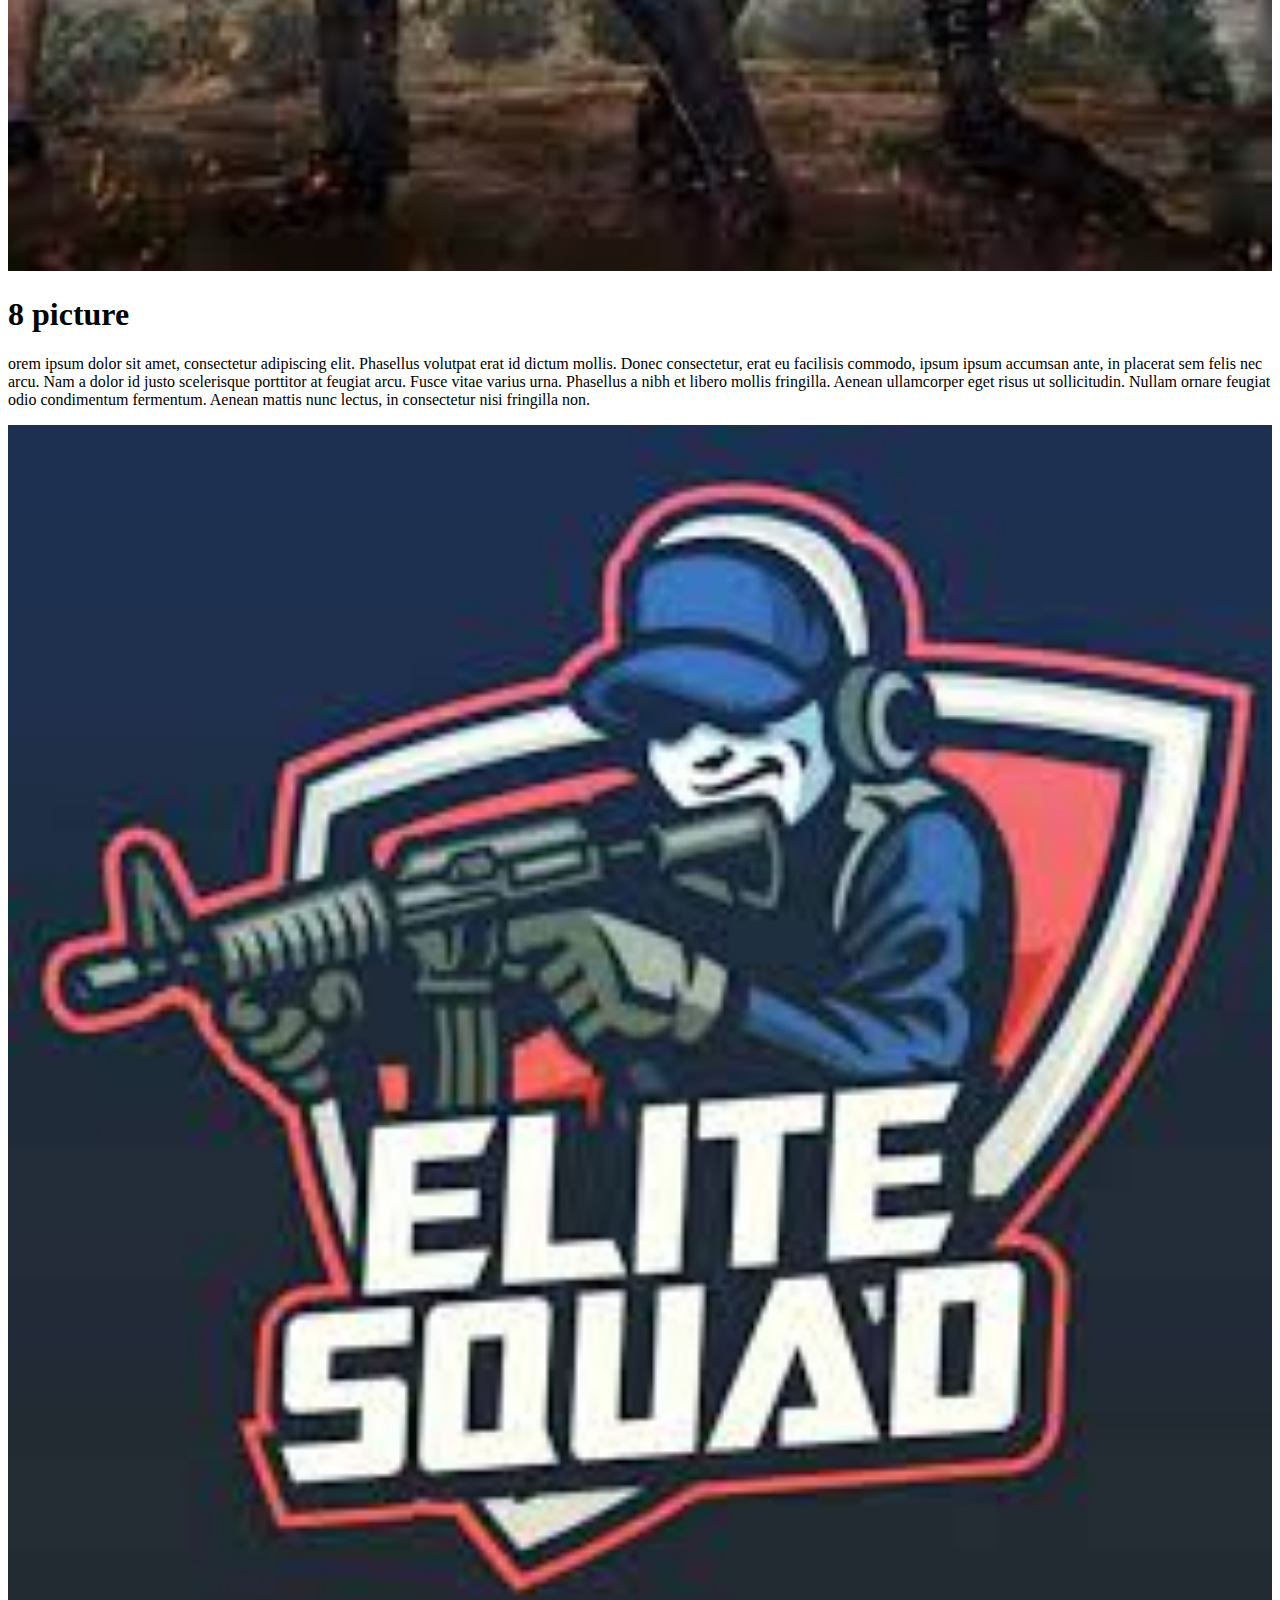
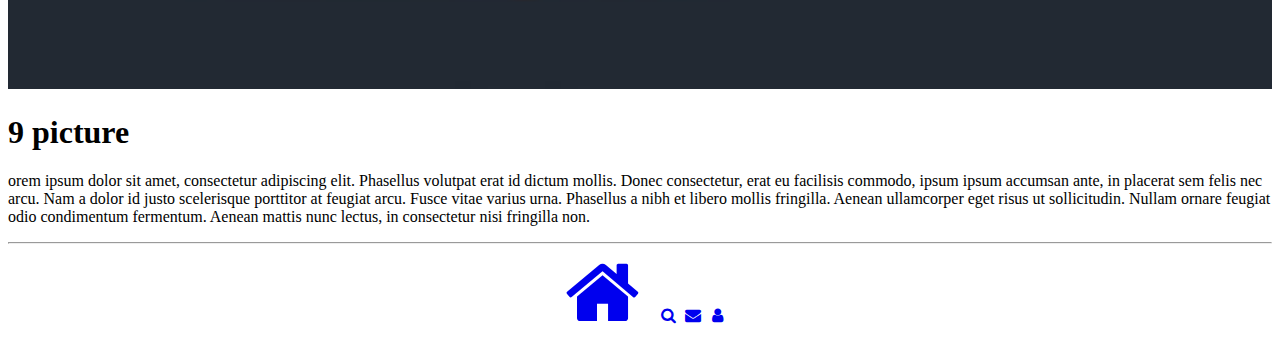
<file: Assignments/HTMLprojects/Gaming.html>
<!DOCTYPE html>
<html lang="en">
<head>
    <meta charset="UTF-8">
    <title>Gaming</title>
  <link rel="stylesheet" href="https://cdnjs.cloudflare.com/ajax/libs/font-awesome/4.7.0/css/font-awesome.min.css">
</head>
<body>
<center><u><h1 style="text-shadow:2px 2px 5px red;">Some Intresting Gaming Phtographs</h1></center></u>
<div id="start">
  <img src="images/game5.jpg" alt="" width="100%">
  <div>
    <h1>ONE picture</h1>
    <p>orem ipsum dolor sit amet, consectetur adipiscing elit. Phasellus volutpat erat id dictum mollis. Donec consectetur, erat eu facilisis commodo, ipsum ipsum accumsan ante, in placerat sem felis nec arcu. Nam a dolor id justo scelerisque porttitor at feugiat arcu. Fusce vitae varius urna. Phasellus a nibh et libero mollis fringilla. Aenean ullamcorper eget risus ut sollicitudin. Nullam ornare feugiat odio condimentum fermentum. Aenean mattis nunc lectus, in consectetur nisi fringilla non.</p>
  </div>
  <img src="images/game2.jpg" alt="" width="100%">
  <div>
    <h1>2. picture</h1>
    <p>orem ipsum dolor sit amet, consectetur adipiscing elit. Phasellus volutpat erat id dictum mollis. Donec consectetur, erat eu facilisis commodo, ipsum ipsum accumsan ante, in placerat sem felis nec arcu. Nam a dolor id justo scelerisque porttitor at feugiat arcu. Fusce vitae varius urna. Phasellus a nibh et libero mollis fringilla. Aenean ullamcorper eget risus ut sollicitudin. Nullam ornare feugiat odio condimentum fermentum. Aenean mattis nunc lectus, in consectetur nisi fringilla non.</p>
  </div>
  <img src="images/game10.jpg" alt="" width="100%">
  <div>
    <h1>3. picture</h1>
    <p>orem ipsum dolor sit amet, consectetur adipiscing elit. Phasellus volutpat erat id dictum mollis. Donec consectetur, erat eu facilisis commodo, ipsum ipsum accumsan ante, in placerat sem felis nec arcu. Nam a dolor id justo scelerisque porttitor at feugiat arcu. Fusce vitae varius urna. Phasellus a nibh et libero mollis fringilla. Aenean ullamcorper eget risus ut sollicitudin. Nullam ornare feugiat odio condimentum fermentum. Aenean mattis nunc lectus, in consectetur nisi fringilla non.</p>
  </div>
  <img src="images/game4.jpg" alt="" width="100%">
  <div>
    <h1>4 picture</h1>
    <p>orem ipsum dolor sit amet, consectetur adipiscing elit. Phasellus volutpat erat id dictum mollis. Donec consectetur, erat eu facilisis commodo, ipsum ipsum accumsan ante, in placerat sem felis nec arcu. Nam a dolor id justo scelerisque porttitor at feugiat arcu. Fusce vitae varius urna. Phasellus a nibh et libero mollis fringilla. Aenean ullamcorper eget risus ut sollicitudin. Nullam ornare feugiat odio condimentum fermentum. Aenean mattis nunc lectus, in consectetur nisi fringilla non.</p>
  </div>
  <img src="images/game5.jpg" alt="" width="100%">
  <div>
    <h1>5 picture</h1>
    <p>orem ipsum dolor sit amet, consectetur adipiscing elit. Phasellus volutpat erat id dictum mollis. Donec consectetur, erat eu facilisis commodo, ipsum ipsum accumsan ante, in placerat sem felis nec arcu. Nam a dolor id justo scelerisque porttitor at feugiat arcu. Fusce vitae varius urna. Phasellus a nibh et libero mollis fringilla. Aenean ullamcorper eget risus ut sollicitudin. Nullam ornare feugiat odio condimentum fermentum. Aenean mattis nunc lectus, in consectetur nisi fringilla non.</p>
  </div>
  <img src="images/game6.jpg" alt="" width="100%">
  <div>
    <h1>6 picture</h1>
    <p>orem ipsum dolor sit amet, consectetur adipiscing elit. Phasellus volutpat erat id dictum mollis. Donec consectetur, erat eu facilisis commodo, ipsum ipsum accumsan ante, in placerat sem felis nec arcu. Nam a dolor id justo scelerisque porttitor at feugiat arcu. Fusce vitae varius urna. Phasellus a nibh et libero mollis fringilla. Aenean ullamcorper eget risus ut sollicitudin. Nullam ornare feugiat odio condimentum fermentum. Aenean mattis nunc lectus, in consectetur nisi fringilla non.</p>
  </div>
  <img src="images/game7.jpg" alt="" width="100%">
  <div>
    <h1>7 picture</h1>
    <p>orem ipsum dolor sit amet, consectetur adipiscing elit. Phasellus volutpat erat id dictum mollis. Donec consectetur, erat eu facilisis commodo, ipsum ipsum accumsan ante, in placerat sem felis nec arcu. Nam a dolor id justo scelerisque porttitor at feugiat arcu. Fusce vitae varius urna. Phasellus a nibh et libero mollis fringilla. Aenean ullamcorper eget risus ut sollicitudin. Nullam ornare feugiat odio condimentum fermentum. Aenean mattis nunc lectus, in consectetur nisi fringilla non.</p>
  </div>
  <img src="images/game8.jpg" alt="" width="100%">
  <div>
    <h1>8 picture</h1>
    <p>orem ipsum dolor sit amet, consectetur adipiscing elit. Phasellus volutpat erat id dictum mollis. Donec consectetur, erat eu facilisis commodo, ipsum ipsum accumsan ante, in placerat sem felis nec arcu. Nam a dolor id justo scelerisque porttitor at feugiat arcu. Fusce vitae varius urna. Phasellus a nibh et libero mollis fringilla. Aenean ullamcorper eget risus ut sollicitudin. Nullam ornare feugiat odio condimentum fermentum. Aenean mattis nunc lectus, in consectetur nisi fringilla non.</p>
  </div>
  <img src="images/game9.jpg" alt="" width="100%">
  <div>
    <h1>9 picture</h1>
    <p>orem ipsum dolor sit amet, consectetur adipiscing elit. Phasellus volutpat erat id dictum mollis. Donec consectetur, erat eu facilisis commodo, ipsum ipsum accumsan ante, in placerat sem felis nec arcu. Nam a dolor id justo scelerisque porttitor at feugiat arcu. Fusce vitae varius urna. Phasellus a nibh et libero mollis fringilla. Aenean ullamcorper eget risus ut sollicitudin. Nullam ornare feugiat odio condimentum fermentum. Aenean mattis nunc lectus, in consectetur nisi fringilla non.</p>
  </div>
  <hr>
<footer>
  <center>
  <a class="active" href="#start"><i class="fa fa-fw fa-home" style="font-size:80px;"></i></a>
    <a href="#"><i class="fa fa-fw fa-search"></i></a>
      <a href="#"><i class="fa fa-fw fa-envelope"></i></a>
        <a href="#"><i class="fa fa-fw fa-user"></i></a>
    </center>
</footer>
</div>
</body>
</html>
</file>
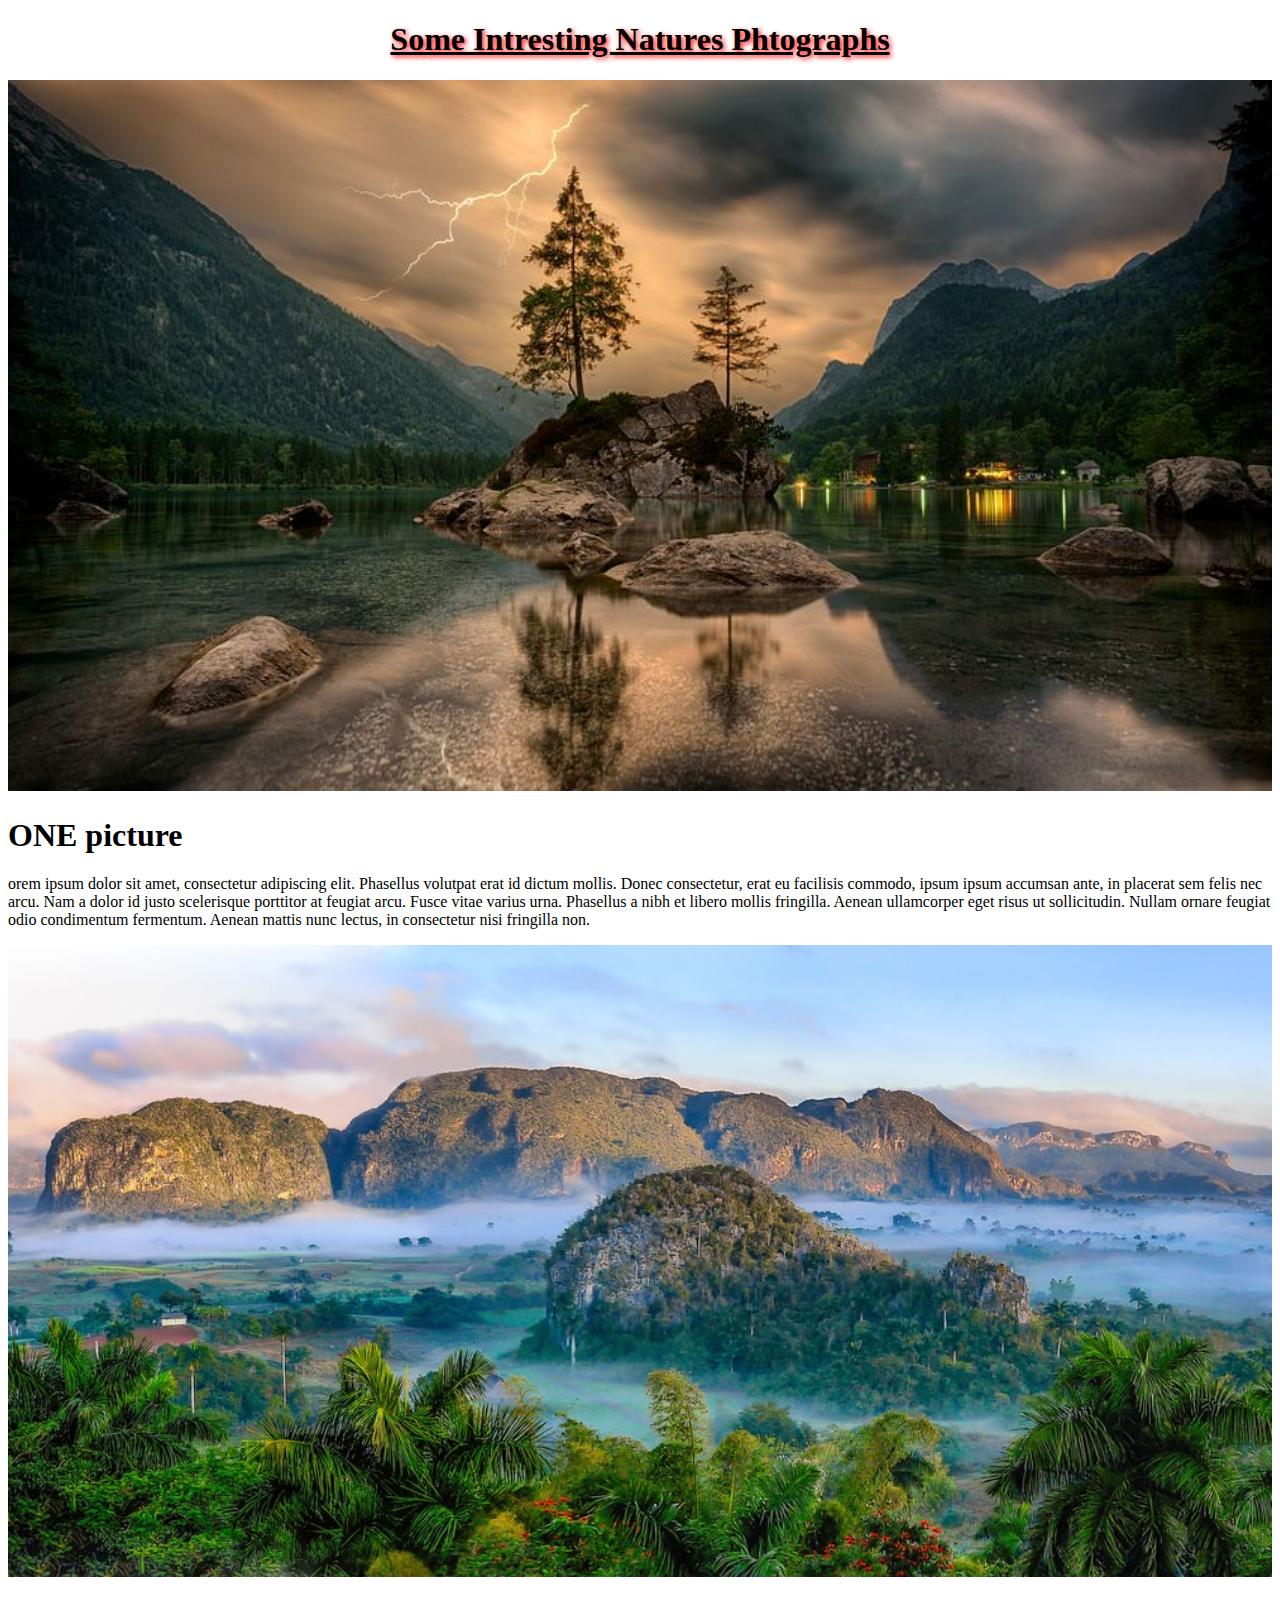
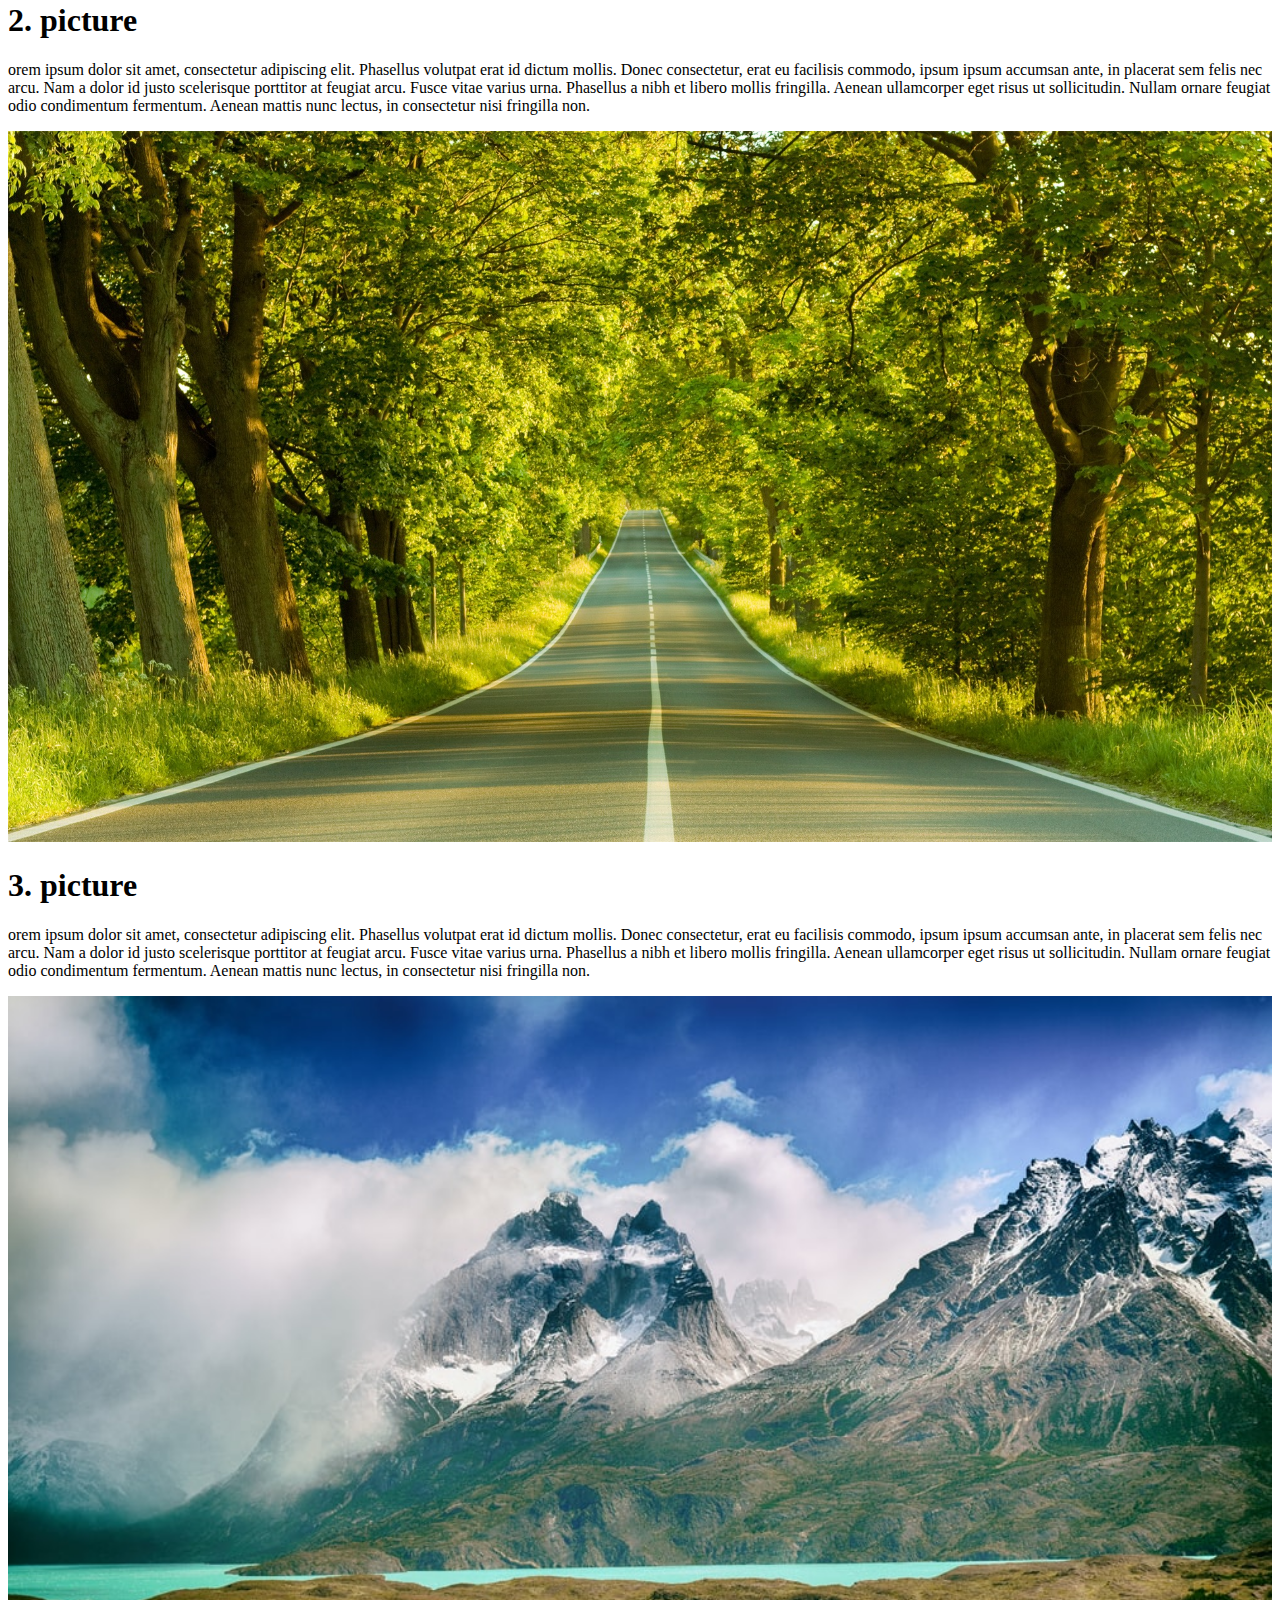
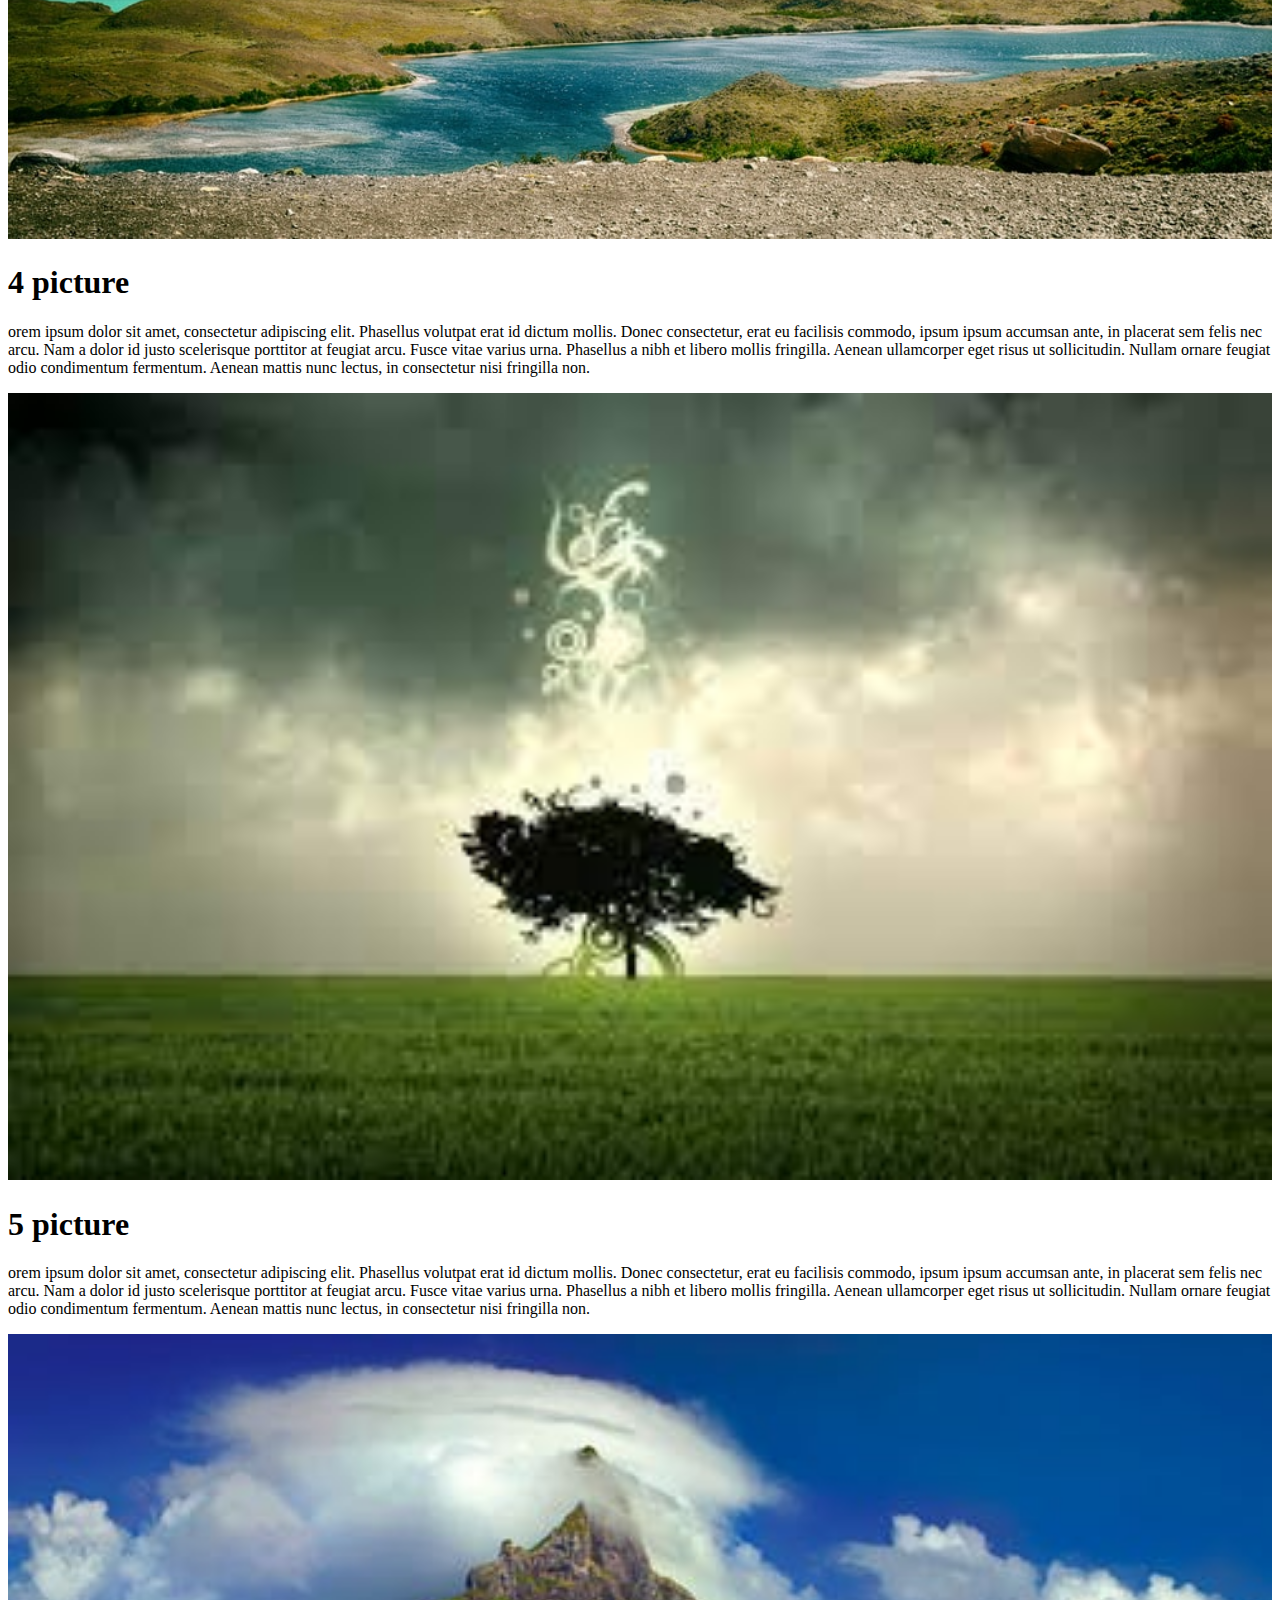
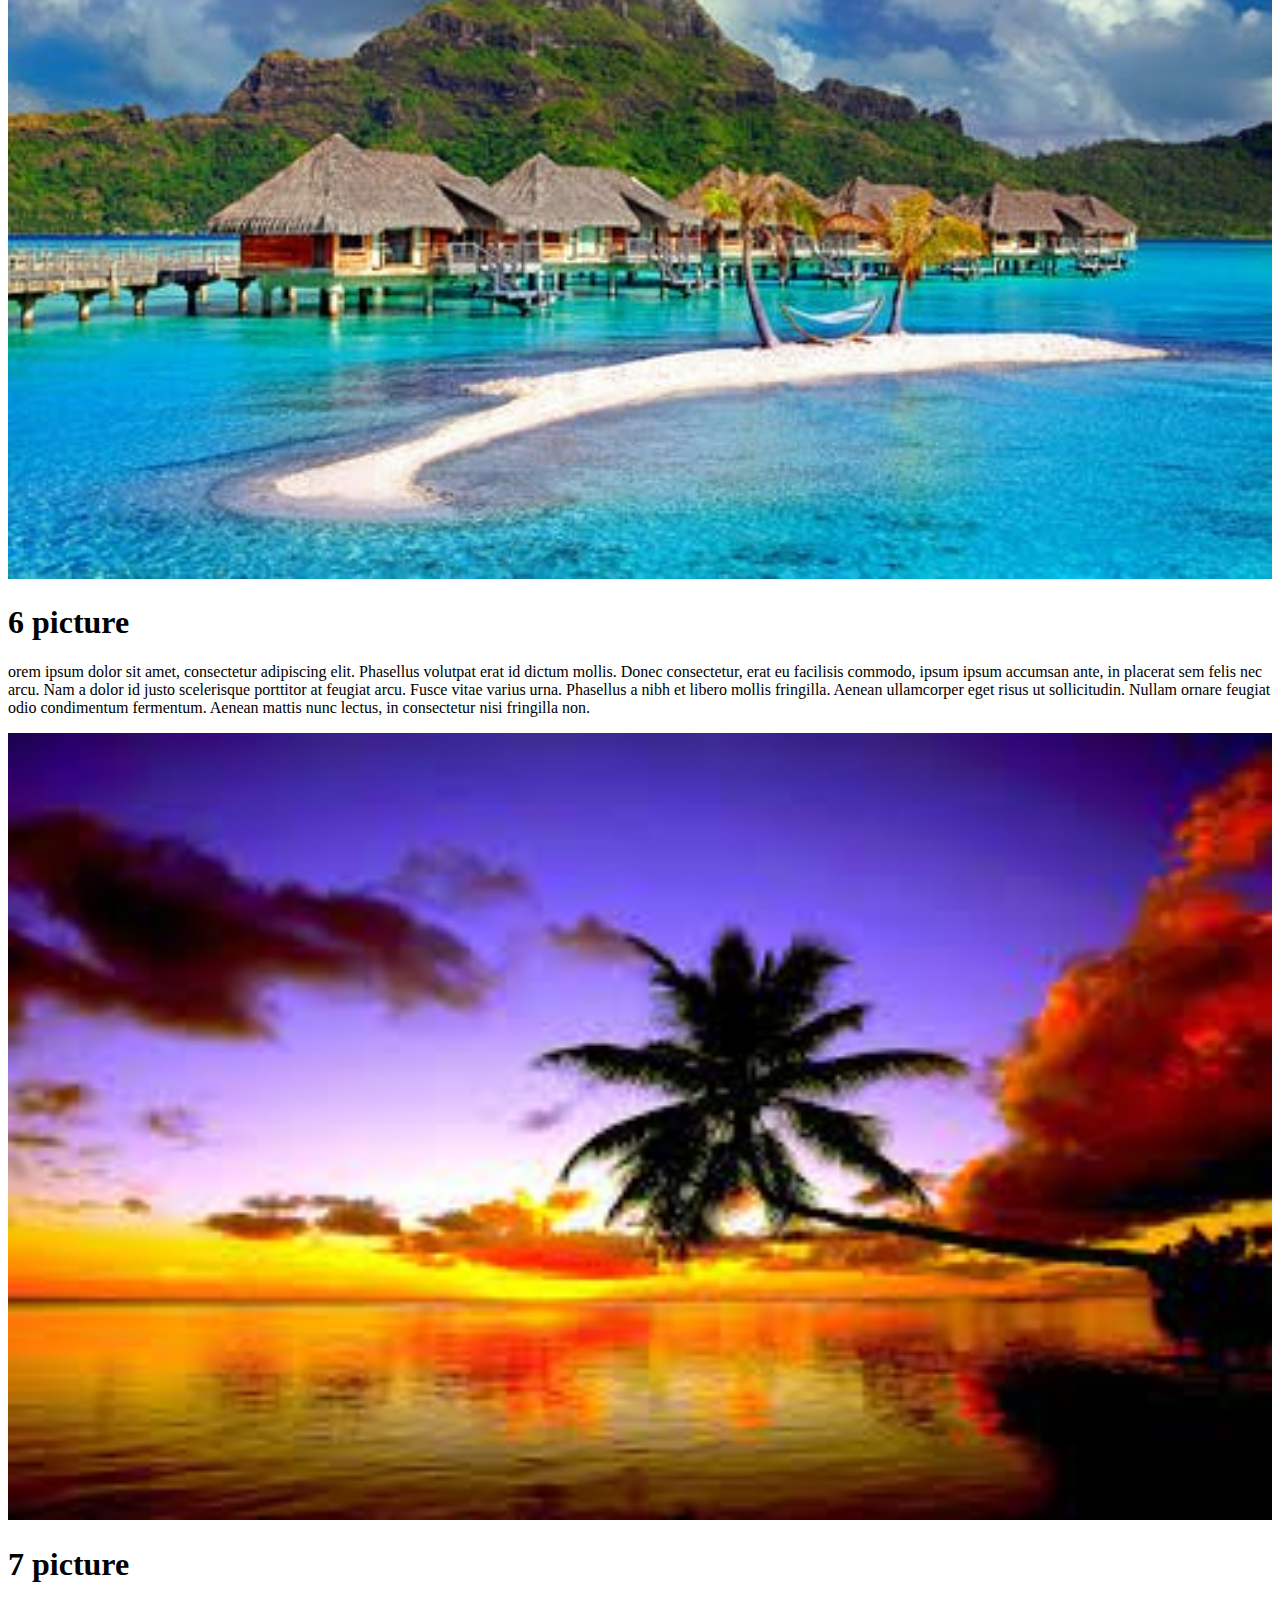
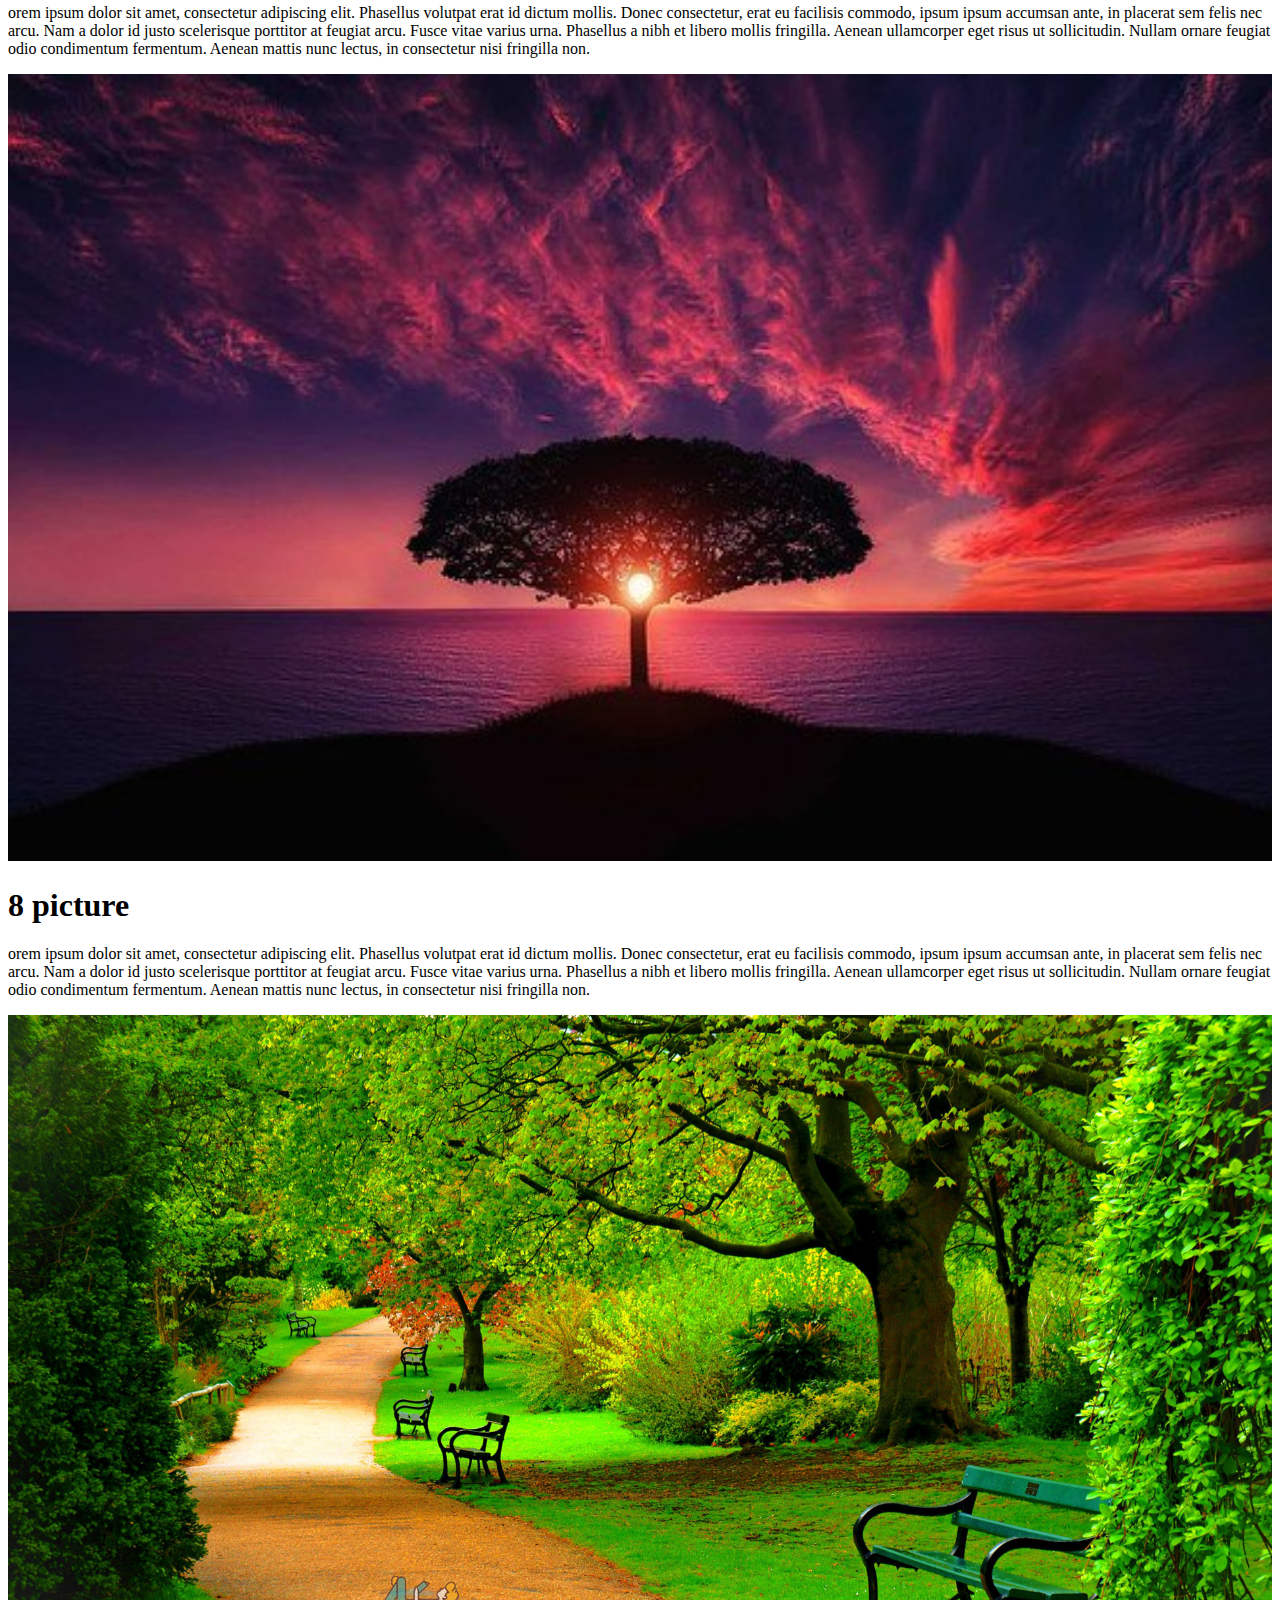
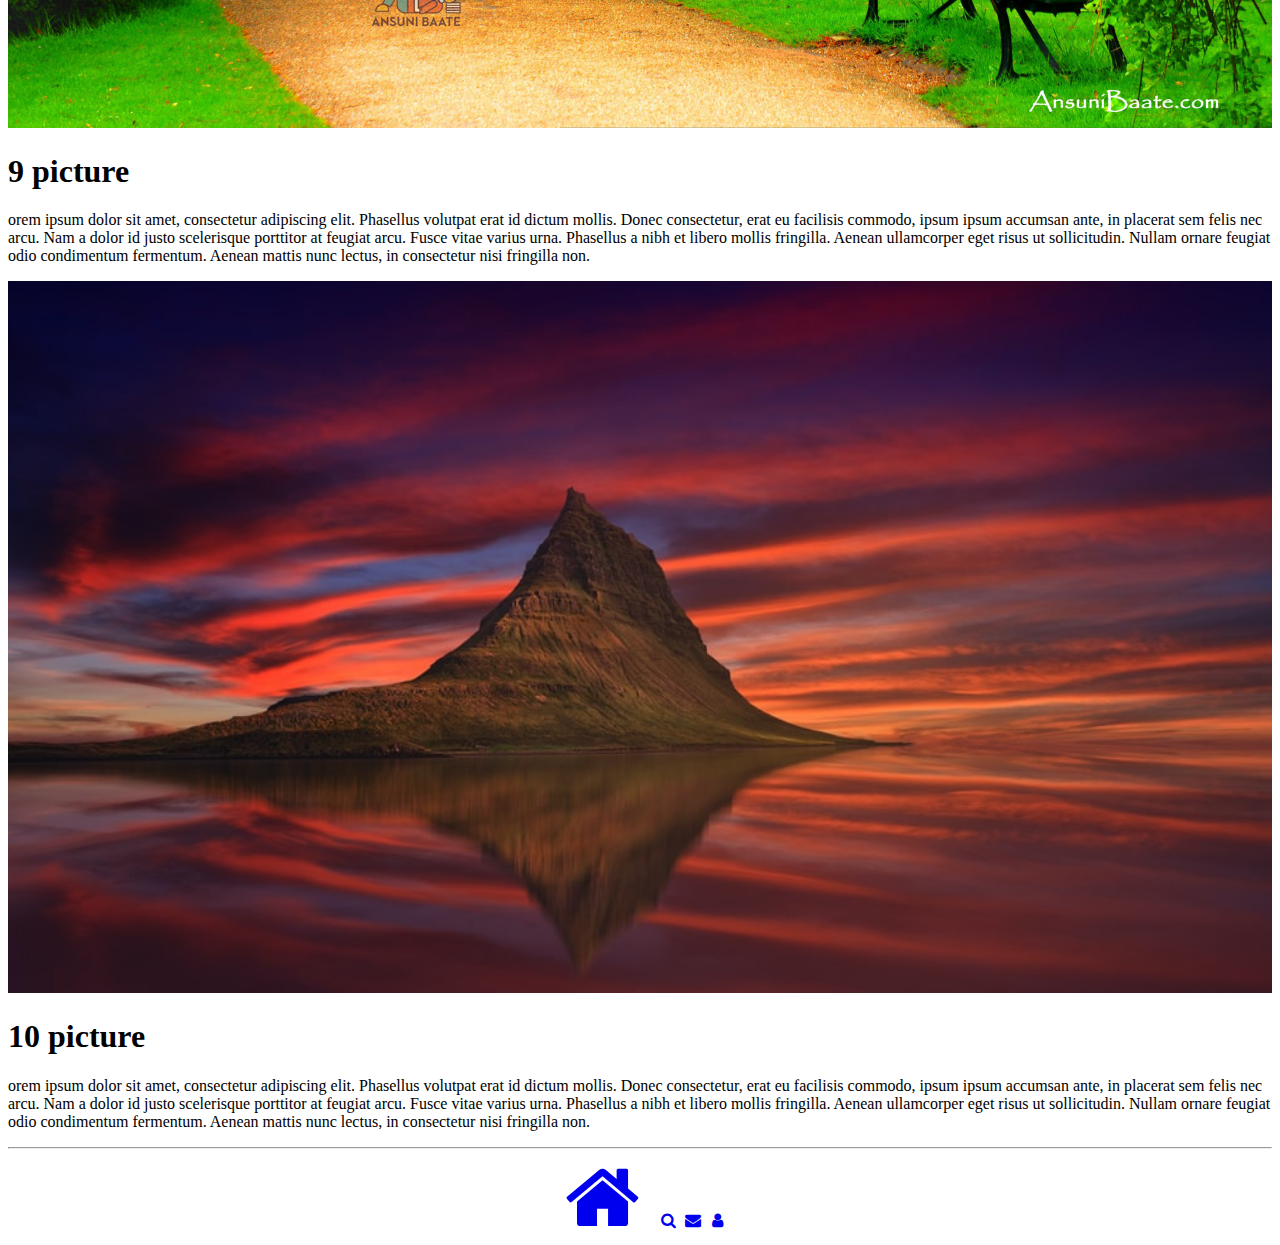
<file: Assignments/HTMLprojects/Nature.html>
<!DOCTYPE html>
<html lang="en">
<head>
    <meta charset="UTF-8">
    <title>Nature file</title>
  <link rel="stylesheet" href="https://cdnjs.cloudflare.com/ajax/libs/font-awesome/4.7.0/css/font-awesome.min.css">
</head>
<body>
<center><u><h1 style="text-shadow:2px 2px 5px red;">Some Intresting Natures Phtographs</h1></center></u>
<div id="start">
  <img src="images/nature1.jpg" alt="" width="100%">
  <div>
    <h1>ONE picture</h1>
    <p>orem ipsum dolor sit amet, consectetur adipiscing elit. Phasellus volutpat erat id dictum mollis. Donec consectetur, erat eu facilisis commodo, ipsum ipsum accumsan ante, in placerat sem felis nec arcu. Nam a dolor id justo scelerisque porttitor at feugiat arcu. Fusce vitae varius urna. Phasellus a nibh et libero mollis fringilla. Aenean ullamcorper eget risus ut sollicitudin. Nullam ornare feugiat odio condimentum fermentum. Aenean mattis nunc lectus, in consectetur nisi fringilla non.</p>
  </div>
  <img src="images/nature2.jpg" alt="" width="100%">
  <div>
    <h1>2. picture</h1>
    <p>orem ipsum dolor sit amet, consectetur adipiscing elit. Phasellus volutpat erat id dictum mollis. Donec consectetur, erat eu facilisis commodo, ipsum ipsum accumsan ante, in placerat sem felis nec arcu. Nam a dolor id justo scelerisque porttitor at feugiat arcu. Fusce vitae varius urna. Phasellus a nibh et libero mollis fringilla. Aenean ullamcorper eget risus ut sollicitudin. Nullam ornare feugiat odio condimentum fermentum. Aenean mattis nunc lectus, in consectetur nisi fringilla non.</p>
  </div>
  <img src="images/nature3.jpg" alt="" width="100%">
  <div>
    <h1>3. picture</h1>
    <p>orem ipsum dolor sit amet, consectetur adipiscing elit. Phasellus volutpat erat id dictum mollis. Donec consectetur, erat eu facilisis commodo, ipsum ipsum accumsan ante, in placerat sem felis nec arcu. Nam a dolor id justo scelerisque porttitor at feugiat arcu. Fusce vitae varius urna. Phasellus a nibh et libero mollis fringilla. Aenean ullamcorper eget risus ut sollicitudin. Nullam ornare feugiat odio condimentum fermentum. Aenean mattis nunc lectus, in consectetur nisi fringilla non.</p>
  </div>
  <img src="images/nature4.jpg" alt="" width="100%">
  <div>
    <h1>4 picture</h1>
    <p>orem ipsum dolor sit amet, consectetur adipiscing elit. Phasellus volutpat erat id dictum mollis. Donec consectetur, erat eu facilisis commodo, ipsum ipsum accumsan ante, in placerat sem felis nec arcu. Nam a dolor id justo scelerisque porttitor at feugiat arcu. Fusce vitae varius urna. Phasellus a nibh et libero mollis fringilla. Aenean ullamcorper eget risus ut sollicitudin. Nullam ornare feugiat odio condimentum fermentum. Aenean mattis nunc lectus, in consectetur nisi fringilla non.</p>
  </div>
  <img src="images/nature5.jpg" alt="" width="100%">
  <div>
    <h1>5 picture</h1>
    <p>orem ipsum dolor sit amet, consectetur adipiscing elit. Phasellus volutpat erat id dictum mollis. Donec consectetur, erat eu facilisis commodo, ipsum ipsum accumsan ante, in placerat sem felis nec arcu. Nam a dolor id justo scelerisque porttitor at feugiat arcu. Fusce vitae varius urna. Phasellus a nibh et libero mollis fringilla. Aenean ullamcorper eget risus ut sollicitudin. Nullam ornare feugiat odio condimentum fermentum. Aenean mattis nunc lectus, in consectetur nisi fringilla non.</p>
  </div>
  <img src="images/nature6.jpeg" alt="" width="100%">
  <div>
    <h1>6 picture</h1>
    <p>orem ipsum dolor sit amet, consectetur adipiscing elit. Phasellus volutpat erat id dictum mollis. Donec consectetur, erat eu facilisis commodo, ipsum ipsum accumsan ante, in placerat sem felis nec arcu. Nam a dolor id justo scelerisque porttitor at feugiat arcu. Fusce vitae varius urna. Phasellus a nibh et libero mollis fringilla. Aenean ullamcorper eget risus ut sollicitudin. Nullam ornare feugiat odio condimentum fermentum. Aenean mattis nunc lectus, in consectetur nisi fringilla non.</p>
  </div>
  <img src="images/nature7.jpg" alt="" width="100%">
  <div>
    <h1>7 picture</h1>
    <p>orem ipsum dolor sit amet, consectetur adipiscing elit. Phasellus volutpat erat id dictum mollis. Donec consectetur, erat eu facilisis commodo, ipsum ipsum accumsan ante, in placerat sem felis nec arcu. Nam a dolor id justo scelerisque porttitor at feugiat arcu. Fusce vitae varius urna. Phasellus a nibh et libero mollis fringilla. Aenean ullamcorper eget risus ut sollicitudin. Nullam ornare feugiat odio condimentum fermentum. Aenean mattis nunc lectus, in consectetur nisi fringilla non.</p>
  </div>
  <img src="images/nature8.jpg" alt="" width="100%">
  <div>
    <h1>8 picture</h1>
    <p>orem ipsum dolor sit amet, consectetur adipiscing elit. Phasellus volutpat erat id dictum mollis. Donec consectetur, erat eu facilisis commodo, ipsum ipsum accumsan ante, in placerat sem felis nec arcu. Nam a dolor id justo scelerisque porttitor at feugiat arcu. Fusce vitae varius urna. Phasellus a nibh et libero mollis fringilla. Aenean ullamcorper eget risus ut sollicitudin. Nullam ornare feugiat odio condimentum fermentum. Aenean mattis nunc lectus, in consectetur nisi fringilla non.</p>
  </div>
  <img src="images/nature9.jpg" alt="" width="100%">
  <div>
    <h1>9 picture</h1>
    <p>orem ipsum dolor sit amet, consectetur adipiscing elit. Phasellus volutpat erat id dictum mollis. Donec consectetur, erat eu facilisis commodo, ipsum ipsum accumsan ante, in placerat sem felis nec arcu. Nam a dolor id justo scelerisque porttitor at feugiat arcu. Fusce vitae varius urna. Phasellus a nibh et libero mollis fringilla. Aenean ullamcorper eget risus ut sollicitudin. Nullam ornare feugiat odio condimentum fermentum. Aenean mattis nunc lectus, in consectetur nisi fringilla non.</p>
  </div>
  <div>
    <img src="images/nature10.jpg" alt="" width="100%">
    <h1>10 picture</h1>
    <p>orem ipsum dolor sit amet, consectetur adipiscing elit. Phasellus volutpat erat id dictum mollis. Donec consectetur, erat eu facilisis commodo, ipsum ipsum accumsan ante, in placerat sem felis nec arcu. Nam a dolor id justo scelerisque porttitor at feugiat arcu. Fusce vitae varius urna. Phasellus a nibh et libero mollis fringilla. Aenean ullamcorper eget risus ut sollicitudin. Nullam ornare feugiat odio condimentum fermentum. Aenean mattis nunc lectus, in consectetur nisi fringilla non.</p>
  </div>
  <hr>
<footer>
  <center>
  <a class="active" href="#start"><i class="fa fa-fw fa-home" style="font-size:80px;"></i></a>
    <a href="#"><i class="fa fa-fw fa-search"></i></a>
      <a href="#"><i class="fa fa-fw fa-envelope"></i></a>
        <a href="#"><i class="fa fa-fw fa-user"></i></a>
    </center>
</footer>
</div>
</body>
</html>
</file>
<file: Assignments/HTMLprojects/cssfile/style.css>
body {
  margin: 0;
  font-family: Arial, Helvetica, sans-serif;
}

.topnav {
  overflow: hidden;
  background-color: #333;
}

.topnav a {
  float: left;
  color: #f2f2f2;
  text-align: center;
  padding: 14px 16px;
  text-decoration: none;
  font-size: 17px;
}

.topnav a:hover {
  background-color: #ddd;
  color: black;
}

.topnav a.active {
  background-color: #04AA6D;
  color: white;
}


.row {
  display: flex;

  padding: 3px 4px;
}

/* Create four equal columns that sits next to each other */
.column {
  flex: 35%;
  max-width: 25%;
  padding: 0 4px;
}

.column img {
  margin-top: 8px;
  vertical-align: middle;
  width: 100%;
}
img:hover
{
    opacity:0.7;
}

/* Responsive layout - makes a two column-layout instead of four columns */
@media screen and (max-width: 800px) {
  .column {
    flex: 50%;
    max-width: 50%;
  }
}

/* Responsive layout - makes the two columns stack on top of each other instead of next to each other */
@media screen and (max-width: 600px) {
  .column {
    flex: 100%;
    max-width: 100%;
  }
}
#Companies
{
margin: 50px

}

.queryform
{
border:4px solid Black;
}

/*  Code related to forms*/

input[type=text], select {
  width: 50%;
  padding: 12px 20px;
  margin: 8px 0;
  display: inline-block;
  border: 2px solid #ccc;
  border-radius: 4px;
  box-sizing: border-box;
}

input[type=email]{
   width: 50%;
  padding: 12px 20px;
  margin: 8px 0;
  display: inline-block;
  border: 2px solid #ccc;
  border-radius: 4px;
  box-sizing: border-box;
}

input[type=submit] {
  width: 100%;
  background-color: #4CAF50;
  color: white;
  padding: 14px 20px;
  margin: 8px 0;
  border: none;
  border-radius: 4px;
  cursor: pointer;
}

input[type=submit]:hover {
  background-color: #45a049;
}
.forms{
  border-radius: 20px;
    background-color: #E0E0F9;
  padding: 20px;
  text-align:center;


}
.user_image
{
height:100px;
width:100px
}
</file>
<file: Assignments/HTMLprojects/cssfile/forms.css>
body {
    text-align: center;
    background-color: #c9d3da;
  }
  
  h1 {
    font-size: 48px;
  }
  
  p {
    font-size: 22px;
  }
  
  .form-rows {
    position: static;
    display: block;
  }
  
  .master-div-style {
    margin: auto;
    width: 800px;
    background-color: #f3f3f3;
    border-radius: 10px;
    padding: 20px 10px 10px 10px;
  }
  
  .fields {
    display: inline-block;
    text-align: left;
    width: 48%;
    vertical-align: middle;
  }
  .labels {
    display: inline-block;
    text-align: right;
    width: 40%;
    padding: 5px;
    vertical-align: top;
    margin-top: 10px;
  }
  
  .input-fields {
    height: 20px;
    width: 280px;
    padding: 5px;
    margin: 10px;
    border: 1px solid #c0c0c0;
    border-radius: 4px;
  }
  
  .dropdown {
    height: 35px;
    width: 140px;
    padding: 5px;
    margin: 15px 10px 10px 10px;
    border: 1px solid #c0c0c0;
    border-radius: 4px;
  }
  
  .radio {
    position: relative;
    left: -43px;
    margin-left: 10px;
    display: block;
    padding-bottom: 10px;
  }
  
  .user-selection {
    float: left;
    margin-right: 5px;
  }
  
  .button {
    font-size: 1em;
    background-color: #6ba2ce;
    color: white;
    border: 0px solid;
    border-radius: 4px;
    height: 40px;
    width: 80px;
    margin: 10px;
  }
  
  @media (max-width: 833px) {
    .master-div-style {
      width: 70%;
    }
  
    .fields {
      display: inline-block;
      text-align: left;
      width: 48%;
      vertical-align: middle;
    }
  
    .input-fields {
      width: 80%;
    }
  
    .dropdown {
      width: 90%;
    }
  }
  
  @media (max-width: 520px) {
    .master-div-style {
      width: 80%;
    }
  
    .fields {
      width: 80%;
      float: left;
    }
    .labels {
      width: 100%;
      text-align: left;
    }
  
    .input-fields {
      width: 100%;
    }
  
    .dropdown {
      width: 100%;
    }
  }
</file>
